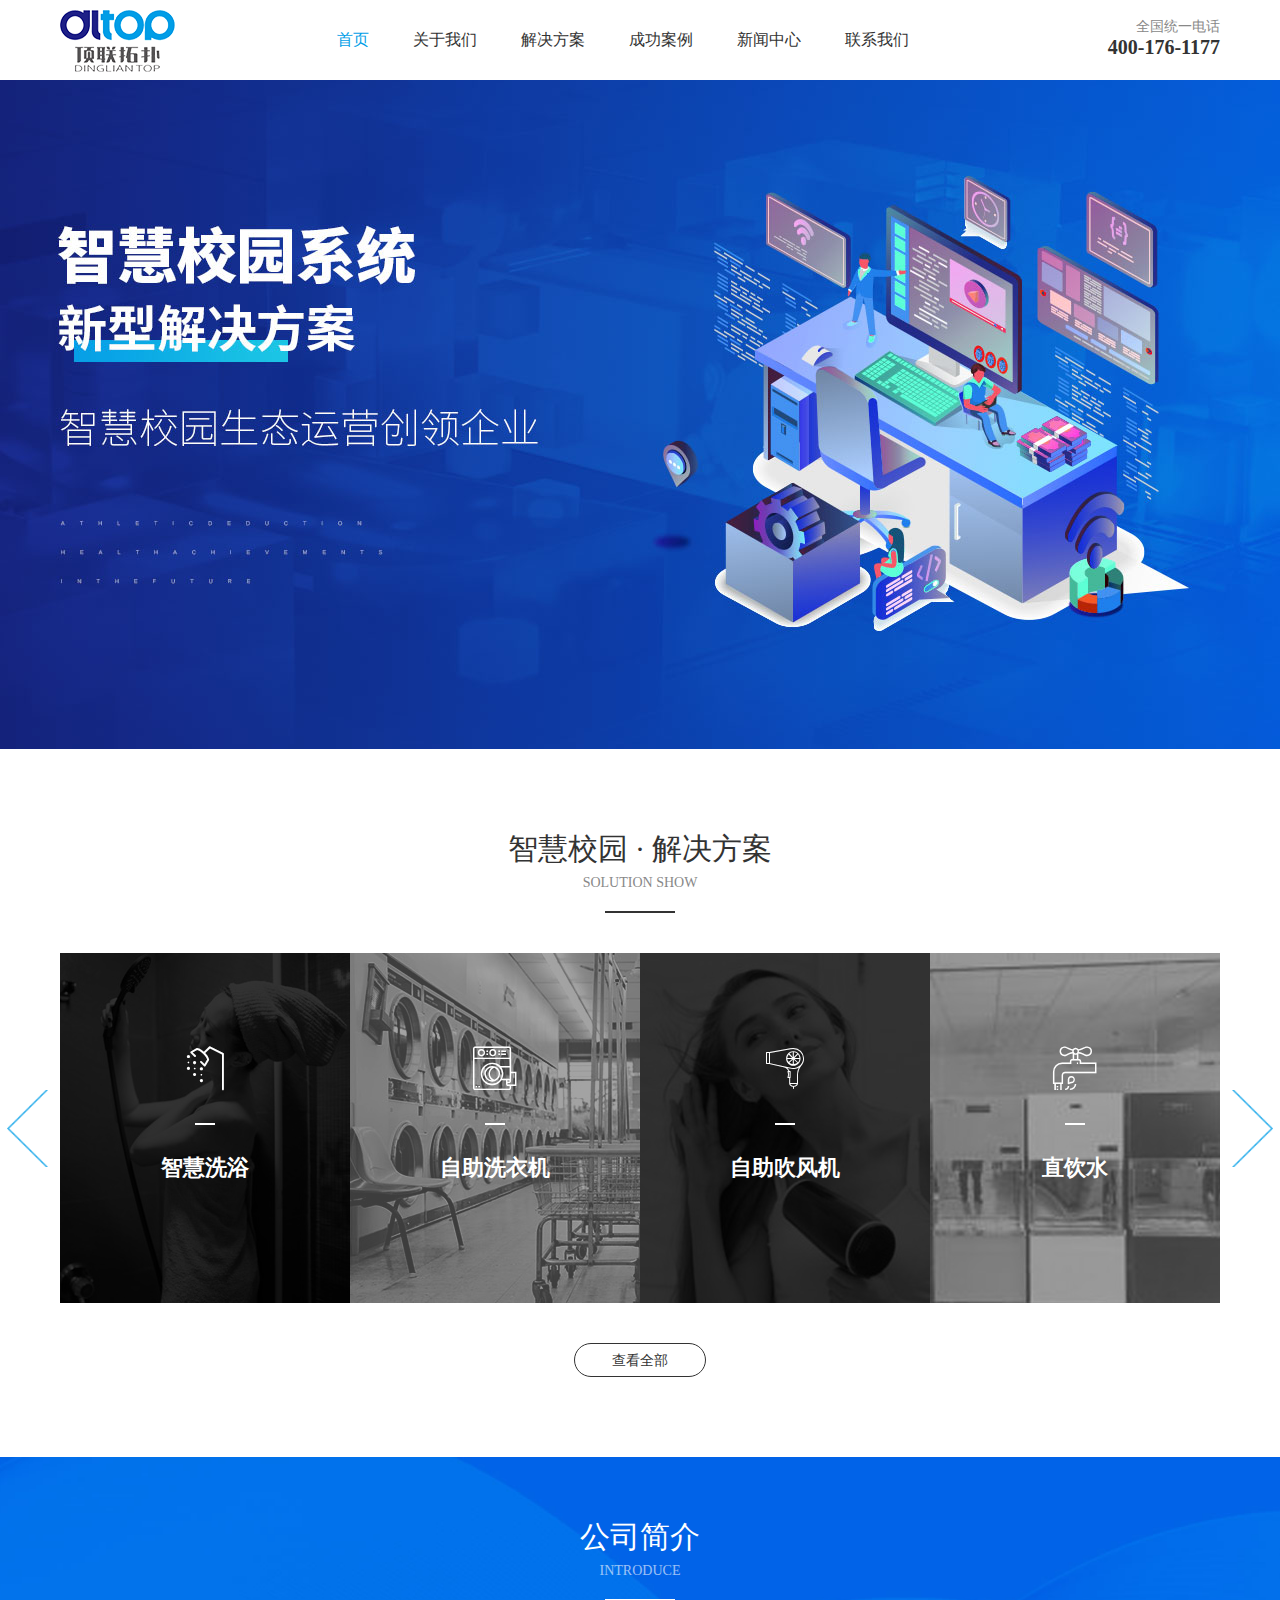
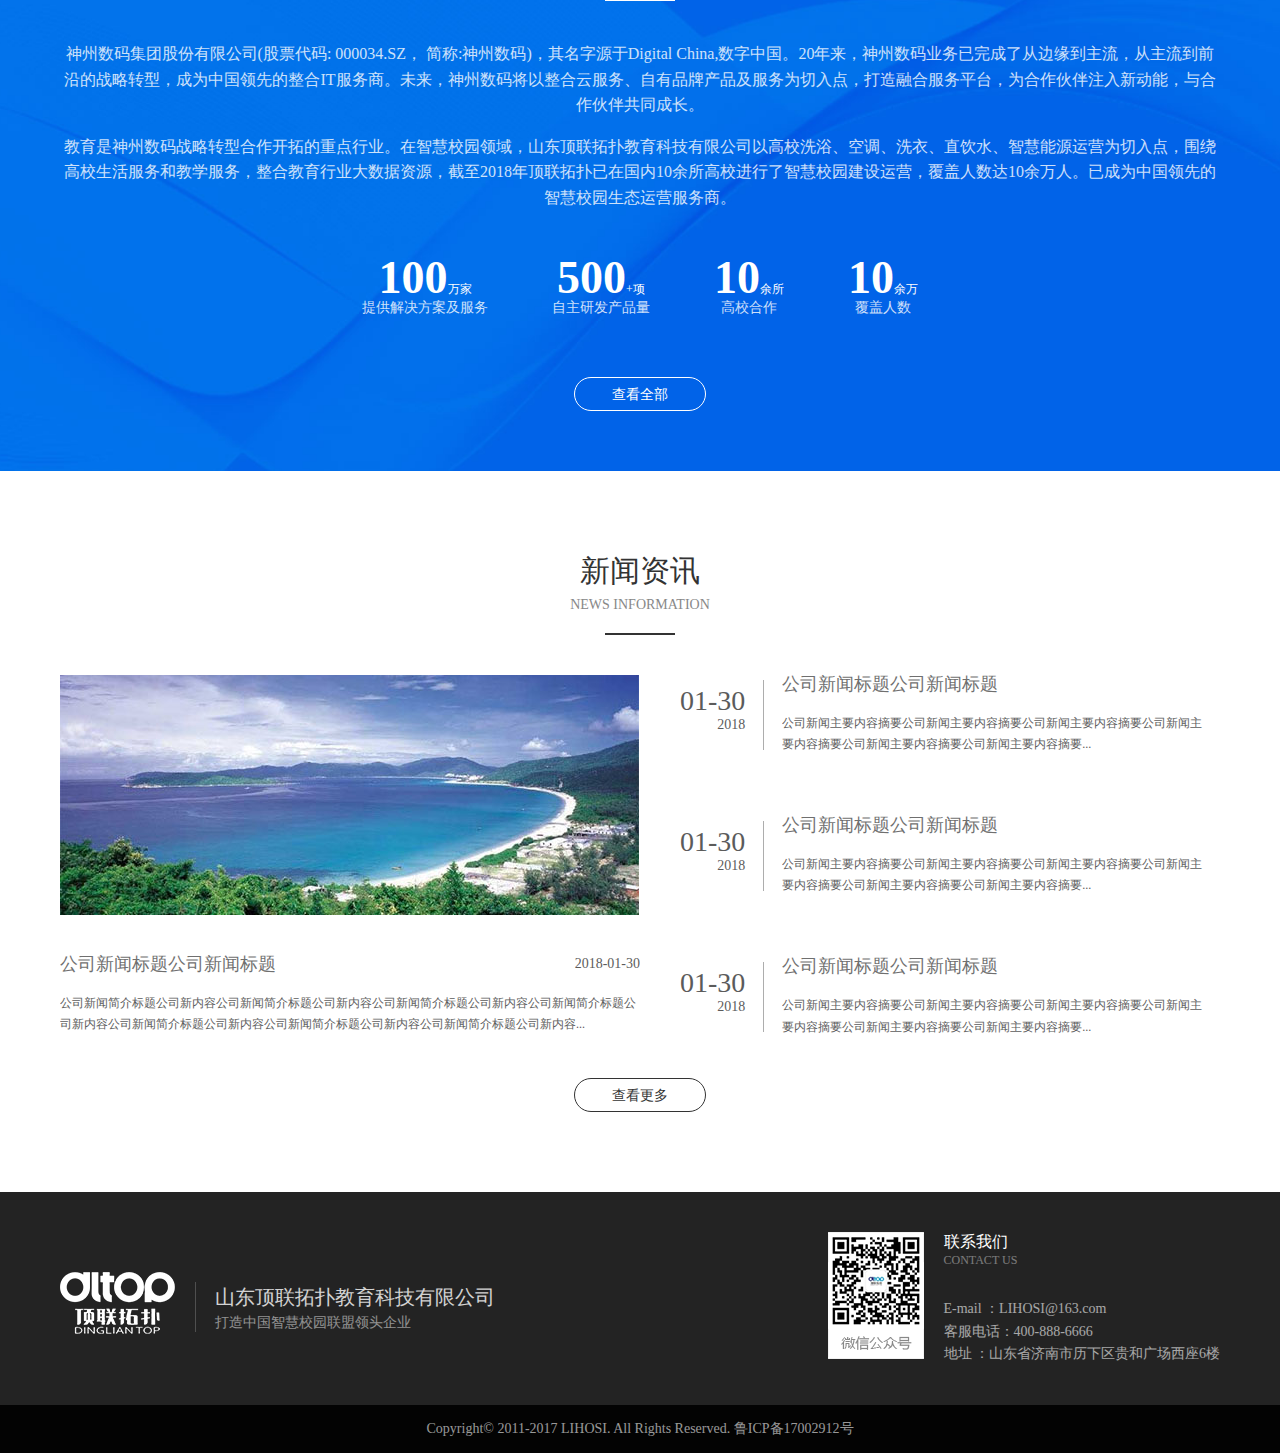
<file: index.html>
<!doctype html>
<html>
<head>
<meta charset="utf-8">
<title>山东顶联拓扑教育科技有限公司</title>
<meta name="viewport" content="width=device-width, initial-scale=1, user-scalable=no, minimal-ui" />
<meta author="作者：王晓楠，QQ：513894357" />
<link rel="stylesheet" href="style/iconfont.css" />
<link rel="stylesheet" href="style/swiper.min.css" />
<link rel="stylesheet" href="style/webstyle.css" />
<script src="js/jquery-1.11.3.min.js"></script>
<script src="js/swiper.min.js"></script>
<script src="js/publicjs.js"></script>

</head>

<body>
<header class="header">
	<div class="pubCon">
    	<a href="#" class="logo"><img src="images/logo.png" /></a>
        <nav class="nav">
        	<ul>
            	<li><a href="index.html">首页</a></li>
                <li>
                	<a href="about.html">关于我们</a>
                    <div class="down">
                        <div class="line">
                            <i></i>
                        </div>                    
                        <a href="#">公司简介</a>
                        <a href="#">公司成就</a>
                    </div>
                </li>
                <li>
                	<a href="solution.html">解决方案</a>
                    <div class="down">
                        <div class="line">
                            <i></i>
                        </div>                    
                        <a href="#">智慧洗浴</a>
                        <a href="#">自助洗衣机</a>
                        <a href="#">自助吹风机</a>                    
                        <a href="#">直饮水</a>
                        <a href="#">空调租赁</a>
                        <a href="#">智慧能源</a>
                    </div>
                    





                </li>
                <li><a href="case.html">成功案例</a></li>
                <li>
                	<a href="news.html">新闻中心</a>
                    <div class="down">
                        <div class="line">
                            <i></i>
                        </div>                    
                        <a href="#">公司新闻</a>
                        <a href="#">国家政策</a>
                    </div>
                </li>
                <li>
                	<a href="contact.html">联系我们</a>
                    <div class="down">
                        <div class="line">
                            <i></i>
                        </div>                    
                        <a href="#">联系方式</a>
                        <a href="#">客户留言</a>
                    </div>
                </li>
            </ul>
        </nav>     
          
        <div class="tel">
        	全国统一电话
            <b>400-176-1177</b>
        </div>  
        
        
        <div class="menu">
        	<i></i>
            <i></i>
            <i></i>
        </div>    
        
    </div>
    
</header>



<section class="banner">
	<img class="big" src="images/banner1.jpg" />
    <img class="sml" src="images/banner1-sml.jpg" />
</section>



<section class="gongneng">

	<div class="pubTit">
    	<h2>智慧校园 · 解决方案</h2>
        <p>Solution Show</p>
        <i></i>
    </div>
    
    
    <div class="pubCon">
    	<div class="swiper-container">
            <ul class="swiper-wrapper gnList">
                <li class="swiper-slide">
                    <a href="#">
                        <img src="images/reg1.jpg" alt=""/>
                        <div class="ceng">
                            <i class="iconfont icon-linyu"></i>
                            <span></span>
                            <h3>智慧洗浴</h3>
                            <p>储存、更新个人体测数据，根据体测数据，因人而异 1对1编排课程，有效健身...</p>
                            <div class="more">了解详情</div>
                        </div>
                    </a>
                </li>
                
                
                <li class="swiper-slide">
                    <a href="#">
                        <img src="images/reg2.jpg" alt=""/>
                        <div class="ceng">
                            <i class="iconfont icon-xiyiji"></i>
                            <span></span>
                            <h3>自助洗衣机</h3>
                            <p>从您开始步入瑜伽的第一天起，就为今后的舞台奠定了坚实的基础。纯粹、严谨、系...</p>
                            <div class="more">了解详情</div>
                        </div>
                    </a>
                </li>
                
                
                <li class="swiper-slide">
                    <a href="#">
                        <img src="images/reg3.jpg" alt=""/>
                        <div class="ceng">
                            <i class="iconfont icon-tubiaoCSban-"></i>
                            <span></span>
                            <h3>自助吹风机</h3>
                            <p>核心力量训练指的是一种力量训练的形式。所谓“核心”是人体的中间环节，就是...</p>
                            <div class="more">了解详情</div>
                        </div>
                    </a>
                </li>
                
                
                <li class="swiper-slide">
                    <a href="#">
                        <img src="images/reg4.jpg" alt=""/>
                        <div class="ceng">
                            <i class="iconfont icon-shuilongtou"></i>
                            <span></span>
                            <h3>直饮水</h3>
                            <p>硬件设施智能化，轻松体验预约、门禁、健 身消费到社交、赚钱、学习等场景身...</p>
                            <div class="more">了解详情</div>
                        </div>
                    </a>
                </li>
                
                
                <li class="swiper-slide">
                    <a href="#">
                        <img src="images/reg5.jpg" alt=""/>
                        <div class="ceng">
                            <i class="iconfont icon-kongtiao"></i>
                            <span></span>
                            <h3>空调租赁</h3>
                            <p>硬件设施智能化，轻松体验预约、门禁、健 身消费到社交、赚钱、学习等场景身...</p>
                            <div class="more">了解详情</div>
                        </div>
                    </a>
                </li>
                
                
                <li class="swiper-slide">
                    <a href="#">
                        <img src="images/reg6.jpg" alt=""/>
                        <div class="ceng">
                            <i class="iconfont icon-nuanqi"></i>
                            <span></span>
                            <h3>智慧能源</h3>
                            <p>硬件设施智能化，轻松体验预约、门禁、健 身消费到社交、赚钱、学习等场景身...</p>
                            <div class="more">了解详情</div>
                        </div>
                    </a>
                </li>
                
            </ul>
         </div>
         
         <!-- 如果需要导航按钮 -->
         <div class="swiper-button-prev"></div>
         <div class="swiper-button-next"></div>
         
    </div>

	<a href="#" class="pubMore">查看全部</a>
</section>



<script>        
  var mySwiper = new Swiper ('.gongneng .swiper-container', {   
    loop: true,  
	autoplay:true,
	slidesPerView:"auto",
    //spaceBetween:20,
    // 如果需要前进后退按钮
    navigation: {
      nextEl: '.gongneng .swiper-button-next',
      prevEl: '.gongneng .swiper-button-prev',
    },
    
    
  })        
</script>






<!--公司简介-->
<section class="about">
	<div class="pubTit abtTit">
    	<h2>公司简介</h2>
        <p>introduce</p>
        <i></i>
    </div>
    
    <div class="pubCon abtCon">
    	<p>神州数码集团股份有限公司(股票代码: 000034.SZ， 简称:神州数码)，其名字源于Digital China,数字中国。20年来，神州数码业务已完成了从边缘到主流，从主流到前沿的战略转型，成为中国领先的整合IT服务商。未来，神州数码将以整合云服务、自有品牌产品及服务为切入点，打造融合服务平台，为合作伙伴注入新动能，与合作伙伴共同成长。</p>
        <p>教育是神州数码战略转型合作开拓的重点行业。在智慧校园领域，山东顶联拓扑教育科技有限公司以高校洗浴、空调、洗衣、直饮水、智慧能源运营为切入点，围绕高校生活服务和教学服务，整合教育行业大数据资源，截至2018年顶联拓扑已在国内10余所高校进行了智慧校园建设运营，覆盖人数达10余万人。已成为中国领先的智慧校园生态运营服务商。</p>
    </div>
    
    
    <div class="pubCon abtNum">
    
    	<div class="item">
        	<b>100<span>万家</span></b>
            <i>提供解决方案及服务</i>
        </div>
        
        <div class="item">
        	<b>500<span>+项</span></b>
            <i>自主研发产品量</i>
        </div>
        
               
        <div class="item">
        	<b>10<span>余所</span></b>
            <i>高校合作</i>
        </div>
        
        <div class="item">
        	<b>10<span>余万</span></b>
            <i>覆盖人数</i>
        </div>
    </div>
    
    
    <a href="#" class="pubMore abtMore">查看全部</a>
    
    
</section>



<!---新闻资讯-->
<section class="news">

	<div class="pubTit">
    	<h2>新闻资讯</h2>
        <p>news information</p>
        <i></i>
    </div>
    
    <div class="pubCon nsCon">
    
    	<div class="nsLeft">
        
        	<a href="#" class="nsPic"><img src="images/nsPic.jpg" /></a>
            
            <div class="nsTxt">
            	<h3><a href="#">公司新闻标题公司新闻标题</a><span>2018-01-30</span></h3>
                <p>公司新闻简介标题公司新内容公司新闻简介标题公司新内容公司新闻简介标题公司新内容公司新闻简介标题公司新内容公司新闻简介标题公司新内容公司新闻简介标题公司新内容公司新闻简介标题公司新内容...</p>
            </div>        
        </div>
        
        
        
        <div class="nsRight">
        
        	<div class="item">
            	<div class="time">
                	01-30
                	<span>2018</span>
                </div>
                
                <div class="line"></div>
                
                <div class="font">
                	<h3><a href="#">公司新闻标题公司新闻标题</a></h3>
                    <p>公司新闻主要内容摘要公司新闻主要内容摘要公司新闻主要内容摘要公司新闻主要内容摘要公司新闻主要内容摘要公司新闻主要内容摘要...</p>
                </div>
            </div>
            
            
            
            <div class="item">
            	<div class="time">
                	01-30
                	<span>2018</span>
                </div>
                
                <div class="line"></div>
                
                <div class="font">
                	<h3><a href="#">公司新闻标题公司新闻标题</a></h3>
                    <p>公司新闻主要内容摘要公司新闻主要内容摘要公司新闻主要内容摘要公司新闻主要内容摘要公司新闻主要内容摘要公司新闻主要内容摘要...</p>
                </div>
            </div>
            
            
            
            
            <div class="item">
            	<div class="time">
                	01-30
                	<span>2018</span>
                </div>
                
                <div class="line"></div>
                
                <div class="font">
                	<h3><a href="#">公司新闻标题公司新闻标题</a></h3>
                    <p>公司新闻主要内容摘要公司新闻主要内容摘要公司新闻主要内容摘要公司新闻主要内容摘要公司新闻主要内容摘要公司新闻主要内容摘要...</p>
                </div>
            </div>
            
            
        
        </div>
        
    </div>    
    
    <a class="pubMore" href="#">查看更多</a>


</section>







<!--底部区域-->
<footer class="footer">
	<div class="pubCon ftCon">
    	<div class="ftLogo">
        	<a href="#" class="ftPic"><img src="images/ftLogo.png" alt="" /></a>
            <div class="ftHt">
            	<h1>山东顶联拓扑教育科技有限公司</h1>
                <p>打造中国智慧校园联盟领头企业</p>
            </div>
            
        </div>
        
        <div class="ftList">       	
            
            
            <div class="ftListPic">
            	<img src="images/ewm.png" />
            </div>
            <div class="box">            	
            	<h4>联系我们<span>CONTACT US</span></h4>
                <p>E-mail ：LIHOSI@163.com<br/>客服电话：400-888-6666<br/>地址 ：山东省济南市历下区贵和广场西座6楼</p>
            </div>          
            
            
        </div>
    
    </div>
</footer>


<div class="copyright">Copyright© 2011-2017 LIHOSI. All Rights Reserved. 鲁ICP备17002912号</div>                        

</body>
</html>
</file>
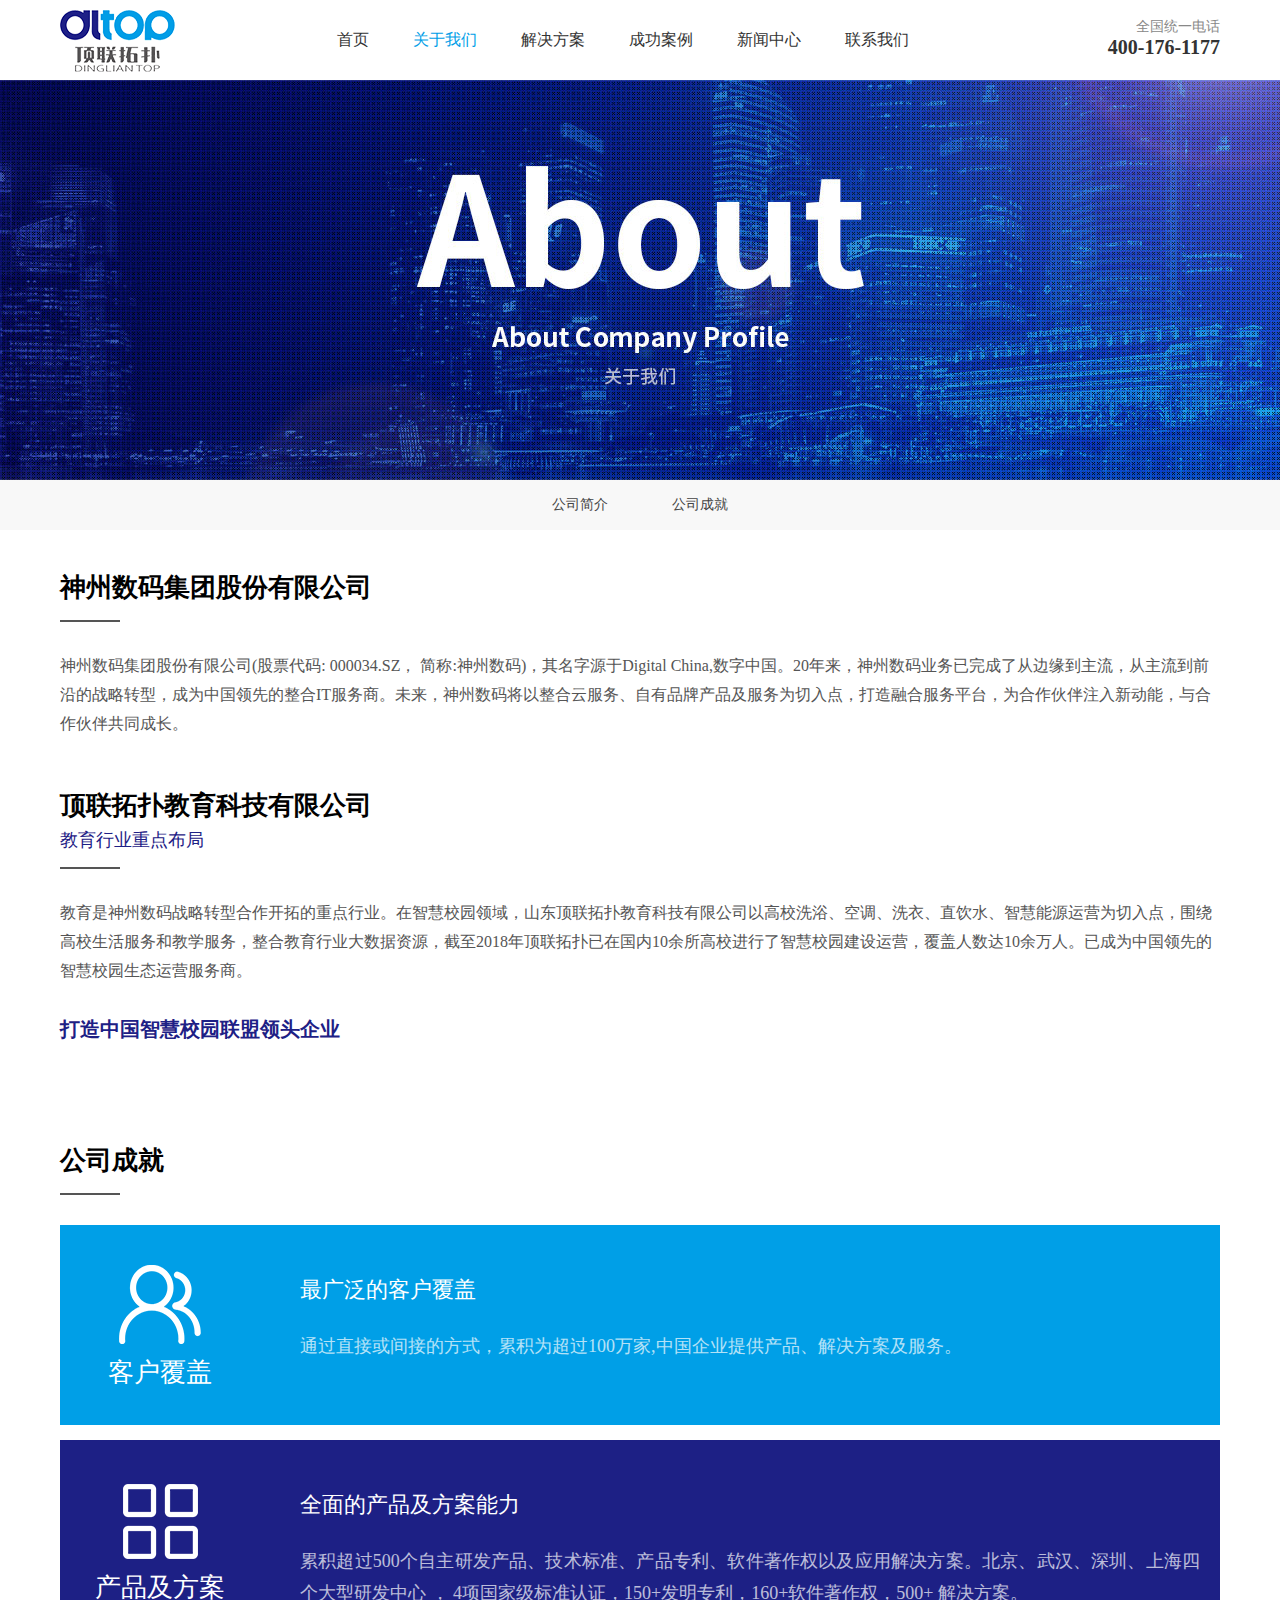
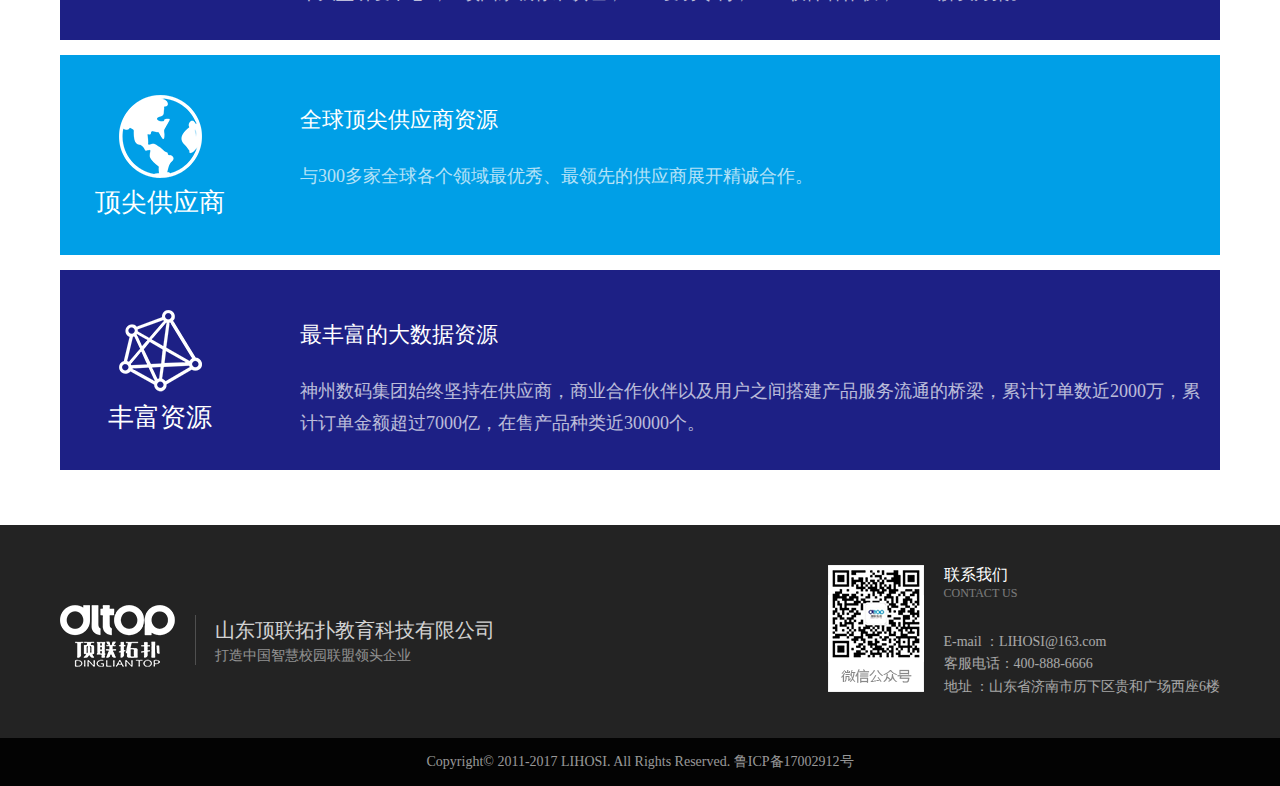
<file: about.html>
<!doctype html>
<html>
<head>
<meta charset="utf-8">
<title>关于我们-山东顶联拓扑教育科技有限公司</title>
<meta name="viewport" content="width=device-width, initial-scale=1, user-scalable=no, minimal-ui" />
<meta author="作者：王晓楠，QQ：513894357" />
<link rel="stylesheet" href="style/webstyle.css" />
<script src="js/jquery-1.11.3.min.js"></script>
<script src="js/jquery.validate.min.js"></script>
<script src="js/publicjs.js"></script>
</head>

<body>
<header class="header">
	<div class="pubCon">
    	<a href="#" class="logo"><img src="images/logo.png" /></a>
        <nav class="nav">
        	<ul>
            	<li><a href="index.html">首页</a></li>
                <li>
                	<a href="about.html">关于我们</a>
                    <div class="down">
                        <div class="line">
                            <i></i>
                        </div>                    
                        <a href="#">公司简介</a>
                        <a href="#">公司成就</a>
                    </div>
                </li>
                <li>
                	<a href="solution.html">解决方案</a>
                    <div class="down">
                        <div class="line">
                            <i></i>
                        </div>                    
                        <a href="#">智慧洗浴</a>
                        <a href="#">自助洗衣机</a>
                        <a href="#">自助吹风机</a>                    
                        <a href="#">直饮水</a>
                        <a href="#">空调租赁</a>
                        <a href="#">智慧能源</a>
                    </div>
                    





                </li>
                <li><a href="case.html">成功案例</a></li>
                <li>
                	<a href="news.html">新闻中心</a>
                    <div class="down">
                        <div class="line">
                            <i></i>
                        </div>                    
                        <a href="#">公司新闻</a>
                        <a href="#">国家政策</a>
                    </div>
                </li>
                <li>
                	<a href="contact.html">联系我们</a>
                    <div class="down">
                        <div class="line">
                            <i></i>
                        </div>                    
                        <a href="#">联系方式</a>
                        <a href="#">客户留言</a>
                    </div>
                </li>
            </ul>
        </nav>     
          
        <div class="tel">
        	全国统一电话
            <b>400-176-1177</b>
        </div>  
        
        
        <div class="menu">
        	<i></i>
            <i></i>
            <i></i>
        </div>    
        
    </div>
    
</header>




<section class="smlBanner">
	<img src="images/abtBer.jpg" />
</section>


<div class="smlNav">
	<ul>
    	<li><a href="#gsjj">公司简介</a></li>
        <li><a href="#gscj">公司成就</a></li>        
    </ul>
</div>


<a name="gsjj"></a>
<div class="abtMain pubCon">	
	<div class="txt">
        <h2>神州数码集团股份有限公司</h2>
        <div class="line"></div>
        <p>神州数码集团股份有限公司(股票代码: 000034.SZ， 简称:神州数码)，其名字源于Digital China,数字中国。20年来，神州数码业务已完成了从边缘到主流，从主流到前沿的战略转型，成为中国领先的整合IT服务商。未来，神州数码将以整合云服务、自有品牌产品及服务为切入点，打造融合服务平台，为合作伙伴注入新动能，与合作伙伴共同成长。</p>
    </div>
    
    <div class="txt"> 
        <h2>顶联拓扑教育科技有限公司<span>教育行业重点布局</span></h2>
        <div class="line"></div>
        <p>教育是神州数码战略转型合作开拓的重点行业。在智慧校园领域，山东顶联拓扑教育科技有限公司以高校洗浴、空调、洗衣、直饮水、智慧能源运营为切入点，围绕高校生活服务和教学服务，整合教育行业大数据资源，截至2018年顶联拓扑已在国内10余所高校进行了智慧校园建设运营，覆盖人数达10余万人。已成为中国领先的智慧校园生态运营服务商。</p>
        <h3>打造中国智慧校园联盟领头企业</h3>
    </div>
    
    
    <a name="gscj"></a>    
    <div class="abtMnCj">    	
        <h2>公司成就</h2>
        <div class="line"></div>
        
        <div class="box">
          <div class="icon" style="background-image:url(images/dlPic1.png)">客户覆盖</div>
          <div class="test">
              <h3>最广泛的客户覆盖</h3>
              <p>通过直接或间接的方式，累积为超过100万家,中国企业提供产品、解决方案及服务。</p>
          </div>
        </div>
        
        
        <div class="box">
          <div class="icon" style="background-image:url(images/dlPic2.png)">产品及方案</div>
          <div class="test">
              <h3>全面的产品及方案能力</h3>
              <p>累积超过500个自主研发产品、技术标准、产品专利、软件著作权以及应用解决方案。北京、武汉、深圳、上海四个大型研发中心
    ， 4项国家级标准认证，150+发明专利，160+软件著作权，500+ 解决方案。
    </p>
		  </div>
        </div>
        
        
        <div class="box">
          <div class="icon" style="background-image:url(images/dlPic3.png)">顶尖供应商</div>
          <div class="test">
              <h3>全球顶尖供应商资源</h3>
              <p>与300多家全球各个领域最优秀、最领先的供应商展开精诚合作。</p>
          </div>
        </div>
        
        
        <div class="box">
          <div class="icon" style="background-image:url(images/dlPic4.png)">丰富资源</div>
          <div class="test">
              <h3>最丰富的大数据资源</h3>
              <p>神州数码集团始终坚持在供应商，商业合作伙伴以及用户之间搭建产品服务流通的桥梁，累计订单数近2000万，累计订单金额超过7000亿，在售产品种类近30000个。</p>
          </div>
        </div>
  
    
    </div>

</div>





<!--底部区域-->
<footer class="footer">
	<div class="pubCon ftCon">
    	<div class="ftLogo">
        	<a href="#" class="ftPic"><img src="images/ftLogo.png" alt="" /></a>
            <div class="ftHt">
            	<h1>山东顶联拓扑教育科技有限公司</h1>
                <p>打造中国智慧校园联盟领头企业</p>
            </div>
            
        </div>
        
        <div class="ftList">       	
            
            
            <div class="ftListPic">
            	<img src="images/ewm.png" />
            </div>
            <div class="box">            	
            	<h4>联系我们<span>CONTACT US</span></h4>
                <p>E-mail ：LIHOSI@163.com<br/>客服电话：400-888-6666<br/>地址 ：山东省济南市历下区贵和广场西座6楼</p>
            </div>          
            
            
        </div>
    
    </div>
</footer>


<div class="copyright">Copyright© 2011-2017 LIHOSI. All Rights Reserved. 鲁ICP备17002912号</div>                        




</body>
</html>
</file>
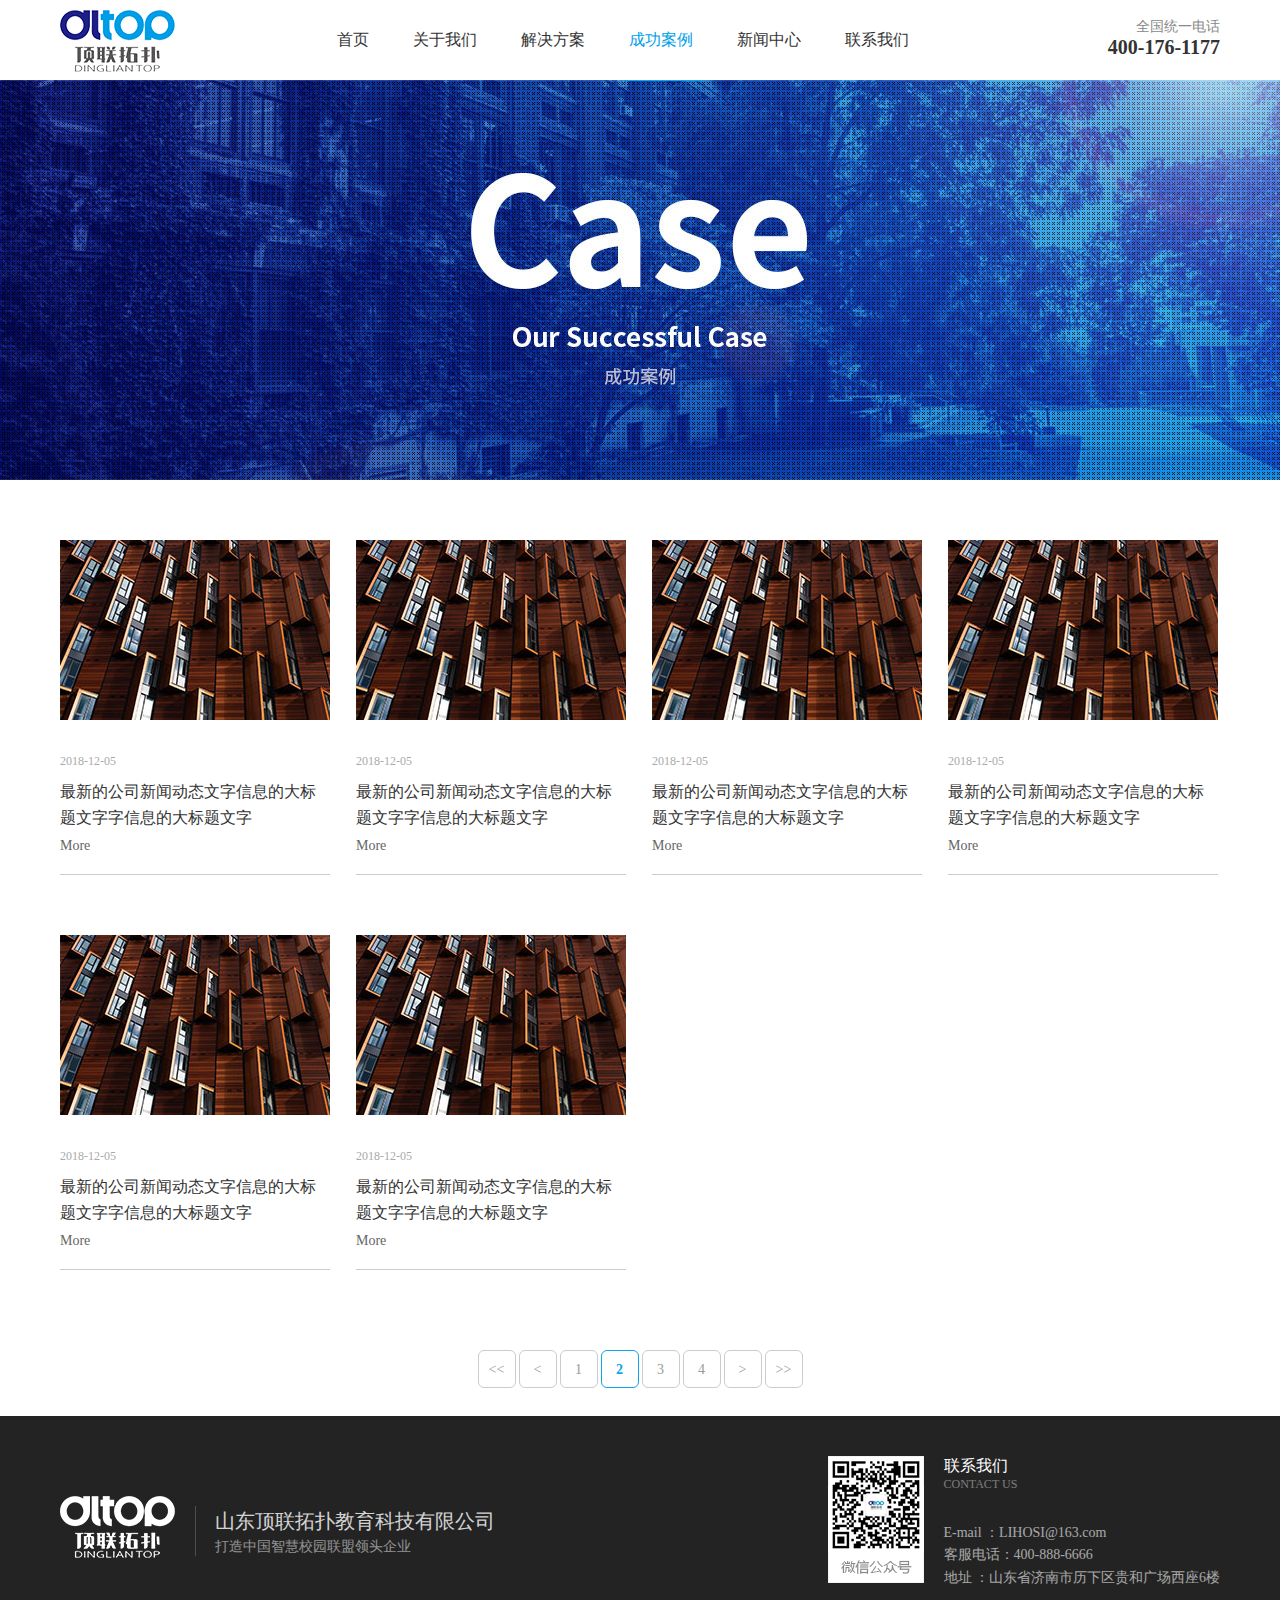
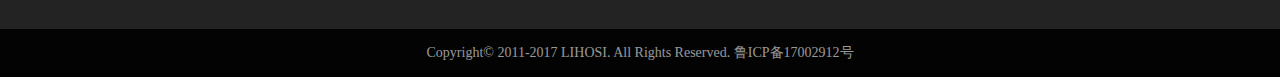
<file: case.html>
<!doctype html>
<html>
<head>
<meta charset="utf-8">
<title>成功案例-山东顶联拓扑教育科技有限公司</title>
<meta author="作者：王晓楠，QQ：513894357" />
<meta name="viewport" content="width=device-width, initial-scale=1, user-scalable=no, minimal-ui" />
<link rel="stylesheet" href="style/webstyle.css" />
<script src="js/jquery-1.11.3.min.js"></script>
<script src="js/jquery.validate.min.js"></script>
<script src="js/publicjs.js"></script>
</head>

<body>
<header class="header">
	<div class="pubCon">
    	<a href="#" class="logo"><img src="images/logo.png" /></a>
        <nav class="nav">
        	<ul>
            	<li><a href="index.html">首页</a></li>
                <li>
                	<a href="about.html">关于我们</a>
                    <div class="down">
                        <div class="line">
                            <i></i>
                        </div>                    
                        <a href="#">公司简介</a>
                        <a href="#">公司成就</a>
                    </div>
                </li>
                <li>
                	<a href="solution.html">解决方案</a>
                    <div class="down">
                        <div class="line">
                            <i></i>
                        </div>                    
                        <a href="#">智慧洗浴</a>
                        <a href="#">自助洗衣机</a>
                        <a href="#">自助吹风机</a>                    
                        <a href="#">直饮水</a>
                        <a href="#">空调租赁</a>
                        <a href="#">智慧能源</a>
                    </div>
                    





                </li>
                <li><a href="case.html">成功案例</a></li>
                <li>
                	<a href="news.html">新闻中心</a>
                    <div class="down">
                        <div class="line">
                            <i></i>
                        </div>                    
                        <a href="#">公司新闻</a>
                        <a href="#">国家政策</a>
                    </div>
                </li>
                <li>
                	<a href="contact.html">联系我们</a>
                    <div class="down">
                        <div class="line">
                            <i></i>
                        </div>                    
                        <a href="#">联系方式</a>
                        <a href="#">客户留言</a>
                    </div>
                </li>
            </ul>
        </nav>     
          
        <div class="tel">
        	全国统一电话
            <b>400-176-1177</b>
        </div>  
        
        
        <div class="menu">
        	<i></i>
            <i></i>
            <i></i>
        </div>    
        
    </div>
    
</header>



<section class="smlBanner">
	<img src="images/caseBer.jpg" />
</section>


<div class="nsMain pubCon">
    
    
    
    <div class="nsConList">
    	<ul>
        	<li>
            	<a href="#">
                    <div class="pic"><img src="images/nsListPic.jpg" /></div>
                    <div class="txt">
                        <div class="nsTime">2018-12-05</div>
                        <h3>最新的公司新闻动态文字信息的大标题文字字信息的大标题文字</h3>
                        <div class="nsMore">More</div>            
                    </div>
                </a>
            </li>
            
            
            <li>
            	<a href="#">
                    <div class="pic"><img src="images/nsListPic.jpg" /></div>
                    <div class="txt">
                        <div class="nsTime">2018-12-05</div>
                        <h3>最新的公司新闻动态文字信息的大标题文字字信息的大标题文字</h3>
                        <div class="nsMore">More</div>            
                    </div>
                </a>
            </li>
            
            
            <li>
            	<a href="#">
                    <div class="pic"><img src="images/nsListPic.jpg" /></div>
                    <div class="txt">
                        <div class="nsTime">2018-12-05</div>
                        <h3>最新的公司新闻动态文字信息的大标题文字字信息的大标题文字</h3>
                        <div class="nsMore">More</div>            
                    </div>
                </a>
            </li>
            
            <li>
            	<a href="#">
                    <div class="pic"><img src="images/nsListPic.jpg" /></div>
                    <div class="txt">
                        <div class="nsTime">2018-12-05</div>
                        <h3>最新的公司新闻动态文字信息的大标题文字字信息的大标题文字</h3>
                        <div class="nsMore">More</div>            
                    </div>
                </a>
            </li>
            
            <li>
            	<a href="#">
                    <div class="pic"><img src="images/nsListPic.jpg" /></div>
                    <div class="txt">
                        <div class="nsTime">2018-12-05</div>
                        <h3>最新的公司新闻动态文字信息的大标题文字字信息的大标题文字</h3>
                        <div class="nsMore">More</div>            
                    </div>
                </a>
            </li>
            
            <li>
            	<a href="#">
                    <div class="pic"><img src="images/nsListPic.jpg" /></div>
                    <div class="txt">
                        <div class="nsTime">2018-12-05</div>
                        <h3>最新的公司新闻动态文字信息的大标题文字字信息的大标题文字</h3>
                        <div class="nsMore">More</div>            
                    </div>
                </a>
            </li>
        </ul>
    </div>
    
    
    <div class="page_list">
    	<a href="?page=1" title="第一页">&lt;&lt;</a>
        <a href="?page=1" title="上一页">&lt;</a>
        <a href="?page=1" class="num" title="第 1 页">1</a>
        <a href="javascript:;" class="on">2</a>
        <a href="?page=3" class="num" title="第 3 页">3</a>
        <a href="?page=4" class="num" title="第 4 页">4</a>
        <a href="?page=3" title="下一页">&gt;</a>
        <a href="?page=7" title="最后一页">&gt;&gt;</a>
     </div>

</div>





<!--底部区域-->
<footer class="footer">
	<div class="pubCon ftCon">
    	<div class="ftLogo">
        	<a href="#" class="ftPic"><img src="images/ftLogo.png" alt="" /></a>
            <div class="ftHt">
            	<h1>山东顶联拓扑教育科技有限公司</h1>
                <p>打造中国智慧校园联盟领头企业</p>
            </div>
            
        </div>
        
        <div class="ftList">       	
            
            
            <div class="ftListPic">
            	<img src="images/ewm.png" />
            </div>
            <div class="box">            	
            	<h4>联系我们<span>CONTACT US</span></h4>
                <p>E-mail ：LIHOSI@163.com<br/>客服电话：400-888-6666<br/>地址 ：山东省济南市历下区贵和广场西座6楼</p>
            </div>          
            
            
        </div>
    
    </div>
</footer>


<div class="copyright">Copyright© 2011-2017 LIHOSI. All Rights Reserved. 鲁ICP备17002912号</div>                        




</body>
</html>
</file>
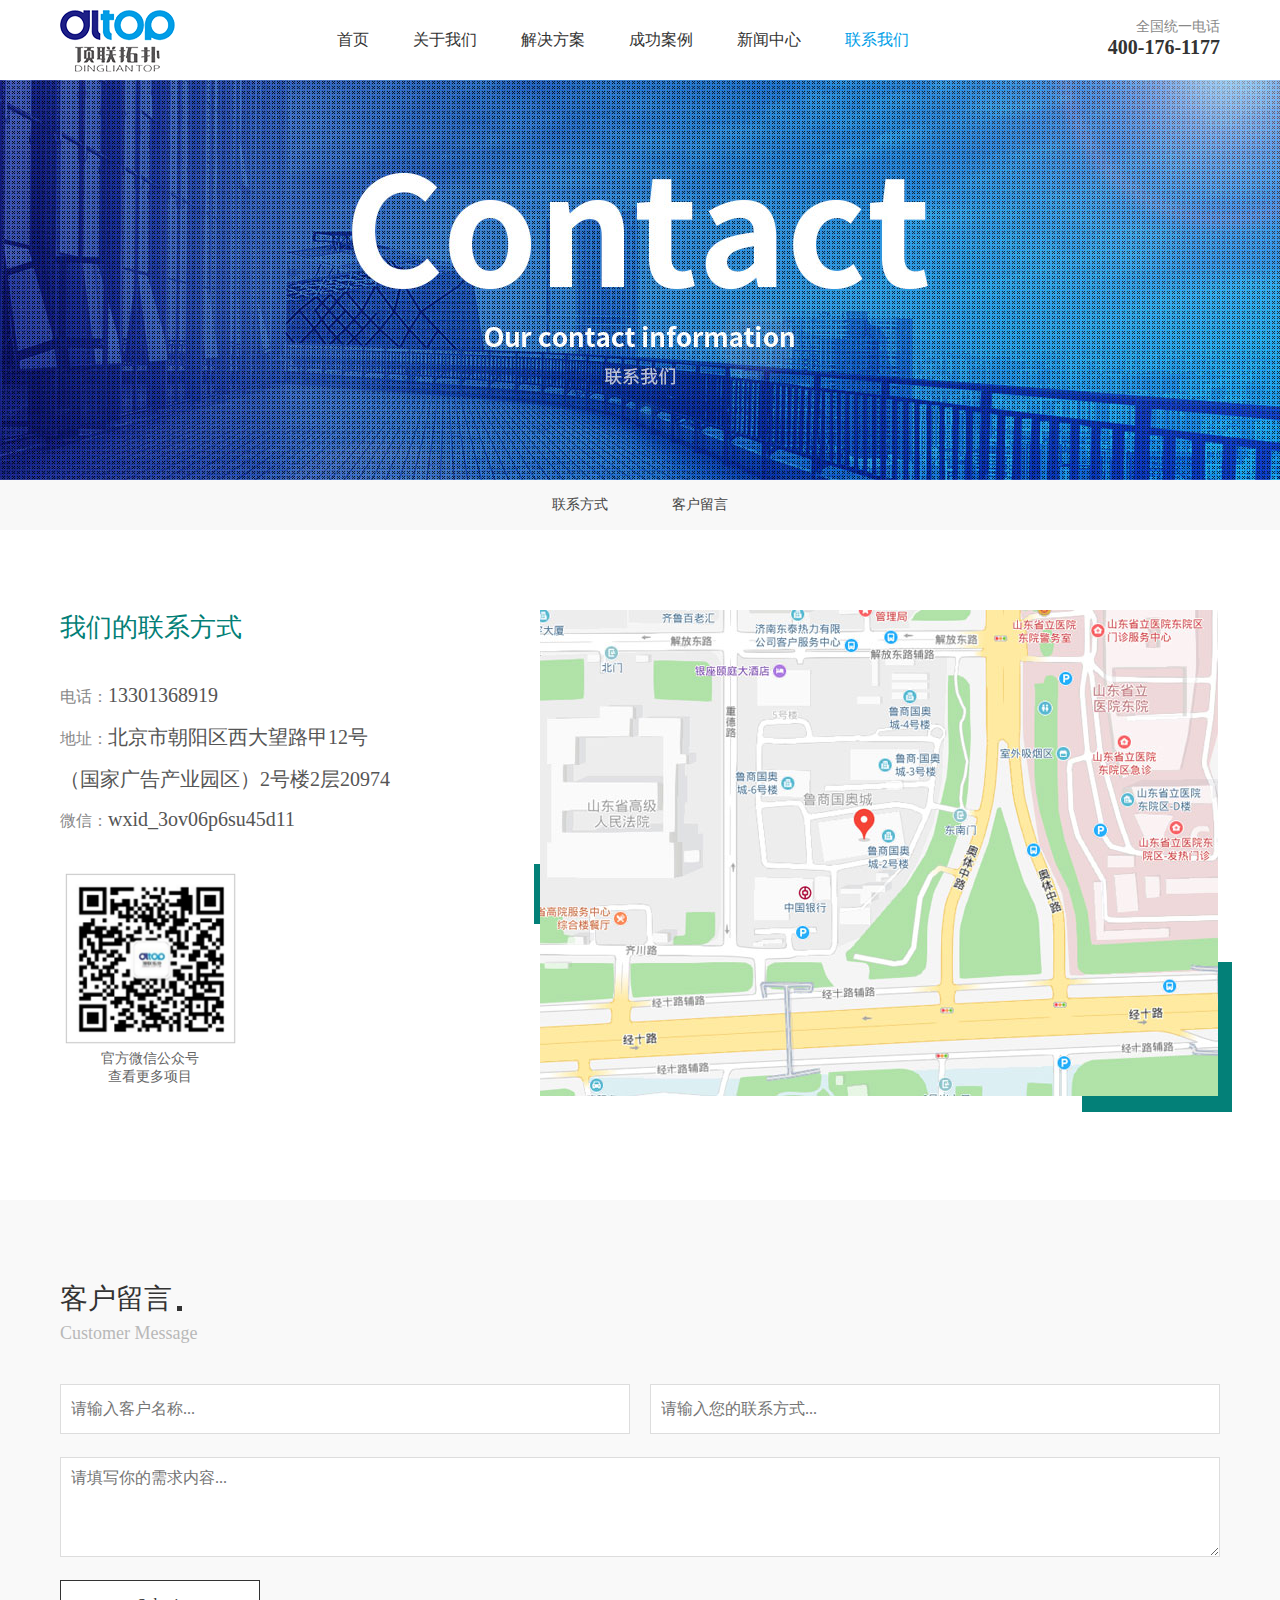
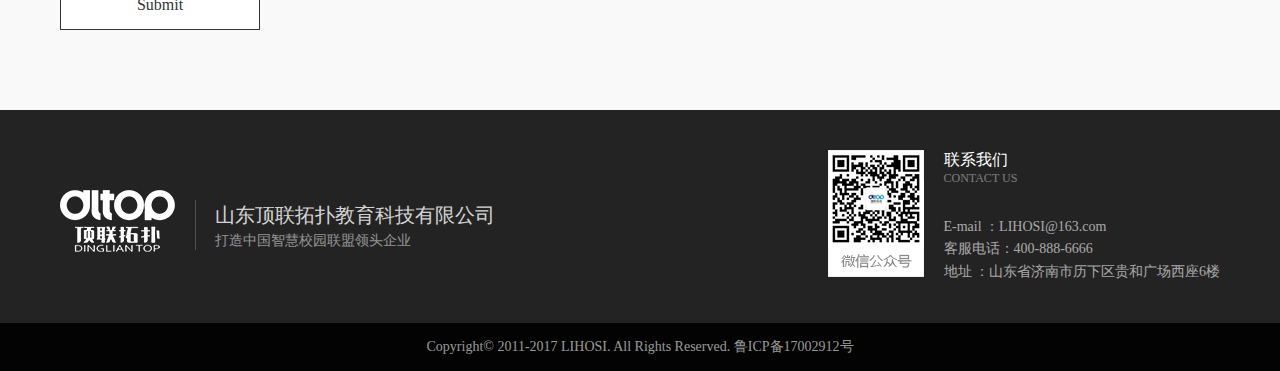
<file: contact.html>
<!doctype html>
<html>
<head>
<meta charset="utf-8">
<title>联系我们-山东顶联拓扑教育科技有限公司</title>
<meta name="viewport" content="width=device-width, initial-scale=1, user-scalable=no, minimal-ui" />
<meta author="作者：王晓楠，QQ：513894357" />
<link rel="stylesheet" href="style/webstyle.css" />
<script src="js/jquery-1.11.3.min.js"></script>
<script src="js/jquery.validate.min.js"></script>
<script src="js/publicjs.js"></script>
</head>

<body>
<header class="header">
	<div class="pubCon">
    	<a href="#" class="logo"><img src="images/logo.png" /></a>
        <nav class="nav">
        	<ul>
            	<li><a href="index.html">首页</a></li>
                <li>
                	<a href="about.html">关于我们</a>
                    <div class="down">
                        <div class="line">
                            <i></i>
                        </div>                    
                        <a href="#">公司简介</a>
                        <a href="#">公司成就</a>
                    </div>
                </li>
                <li>
                	<a href="solution.html">解决方案</a>
                    <div class="down">
                        <div class="line">
                            <i></i>
                        </div>                    
                        <a href="#">智慧洗浴</a>
                        <a href="#">自助洗衣机</a>
                        <a href="#">自助吹风机</a>                    
                        <a href="#">直饮水</a>
                        <a href="#">空调租赁</a>
                        <a href="#">智慧能源</a>
                    </div>
                    





                </li>
                <li><a href="case.html">成功案例</a></li>
                <li>
                	<a href="news.html">新闻中心</a>
                    <div class="down">
                        <div class="line">
                            <i></i>
                        </div>                    
                        <a href="#">公司新闻</a>
                        <a href="#">国家政策</a>
                    </div>
                </li>
                <li>
                	<a href="contact.html">联系我们</a>
                    <div class="down">
                        <div class="line">
                            <i></i>
                        </div>                    
                        <a href="#">联系方式</a>
                        <a href="#">客户留言</a>
                    </div>
                </li>
            </ul>
        </nav>     
          
        <div class="tel">
        	全国统一电话
            <b>400-176-1177</b>
        </div>  
        
        
        <div class="menu">
        	<i></i>
            <i></i>
            <i></i>
        </div>    
        
    </div>
    
</header>



<section class="smlBanner">
	<img src="images/ctatBer.jpg" />
</section>


<div class="smlNav">
	<ul>
    	<li><a href="#lxfs">联系方式</a></li>
        <li><a href="#khly">客户留言</a></li>        
    </ul>
</div>


<a name="lxfs"></a>
<div class="ctatLx pubCon">

	<div class="ctatLeft">    	
        <div class="ctatLxTxt">
        	<h3>我们的联系方式</h3>
            <div class="ctatLxTxtDes">
            	<span>电话：</span>13301368919<br/>
                <span>地址：</span>北京市朝阳区西大望路甲12号<br/>
                       （国家广告产业园区）2号楼2层20974<br/>                  
                <span>微信：</span>wxid_3ov06p6su45d11
            </div>
            <div class="ewmBig">
            	<img src="images/ewmBig.png" />
                <p>
                	官方微信公众号<br/>
					查看更多项目
                </p>
            </div>
        </div>        
    </div>
    
        
    <div class="ctatRit">
    	<img src="images/ctatPic.jpg" />
    </div>    
</div>




<a name="khly"></a>
<div class="message">
	<div class="pubCon">
        <div class="msgTit">
            <h3>客户留言</h3>
            <span>Customer  Message</span>        
        </div>
        
        
        
        <div class="msgCon">
        	<form class="myform">
            	<div class="box"><input type="text" name="nickname"  class="row" placeholder="请输入客户名称..."/></div>
                <div class="box"><input type="text" name="contact" class="row" placeholder="请输入您的联系方式..."/></div>
                <div class="box"><textarea name="content" class="row row2" placeholder="请填写你的需求内容..."></textarea></div> 
                <div style="clear:both;"></div>
                <input type="submit" class="btn">          
            </form>
        </div>
    </div>
    <script>
    	$(".myform").validate({
			errorElement:"em",
			success:function(label){
				label.html("OK").addClass("valid");
			},
			errorPlacement:function(error, element){
				element.parent().append(error)
			},
			rules:{			
				nickname:{
					required:true,
					rangelength:[2,15],
				},			
				contact:{
					required:true,
					minlength:6	
				}
			},
			messages:{
				nickname:{
					required:"请正确填写您的姓名",
					rangelength:"姓名的长度需要2-15位"
				},
				contact:{
					required:"请填写您的联系方式",	
					minlength:"联系方式不能少于6位"
				}
			}
		})
    
    </script>   
    
</div>




<!--底部区域-->
<footer class="footer">
	<div class="pubCon ftCon">
    	<div class="ftLogo">
        	<a href="#" class="ftPic"><img src="images/ftLogo.png" alt="" /></a>
            <div class="ftHt">
            	<h1>山东顶联拓扑教育科技有限公司</h1>
                <p>打造中国智慧校园联盟领头企业</p>
            </div>
            
        </div>
        
        <div class="ftList">       	
            
            
            <div class="ftListPic">
            	<img src="images/ewm.png" />
            </div>
            <div class="box">            	
            	<h4>联系我们<span>CONTACT US</span></h4>
                <p>E-mail ：LIHOSI@163.com<br/>客服电话：400-888-6666<br/>地址 ：山东省济南市历下区贵和广场西座6楼</p>
            </div>          
            
            
        </div>
    
    </div>
</footer>


<div class="copyright">Copyright© 2011-2017 LIHOSI. All Rights Reserved. 鲁ICP备17002912号</div>                        




</body>
</html>
</file>
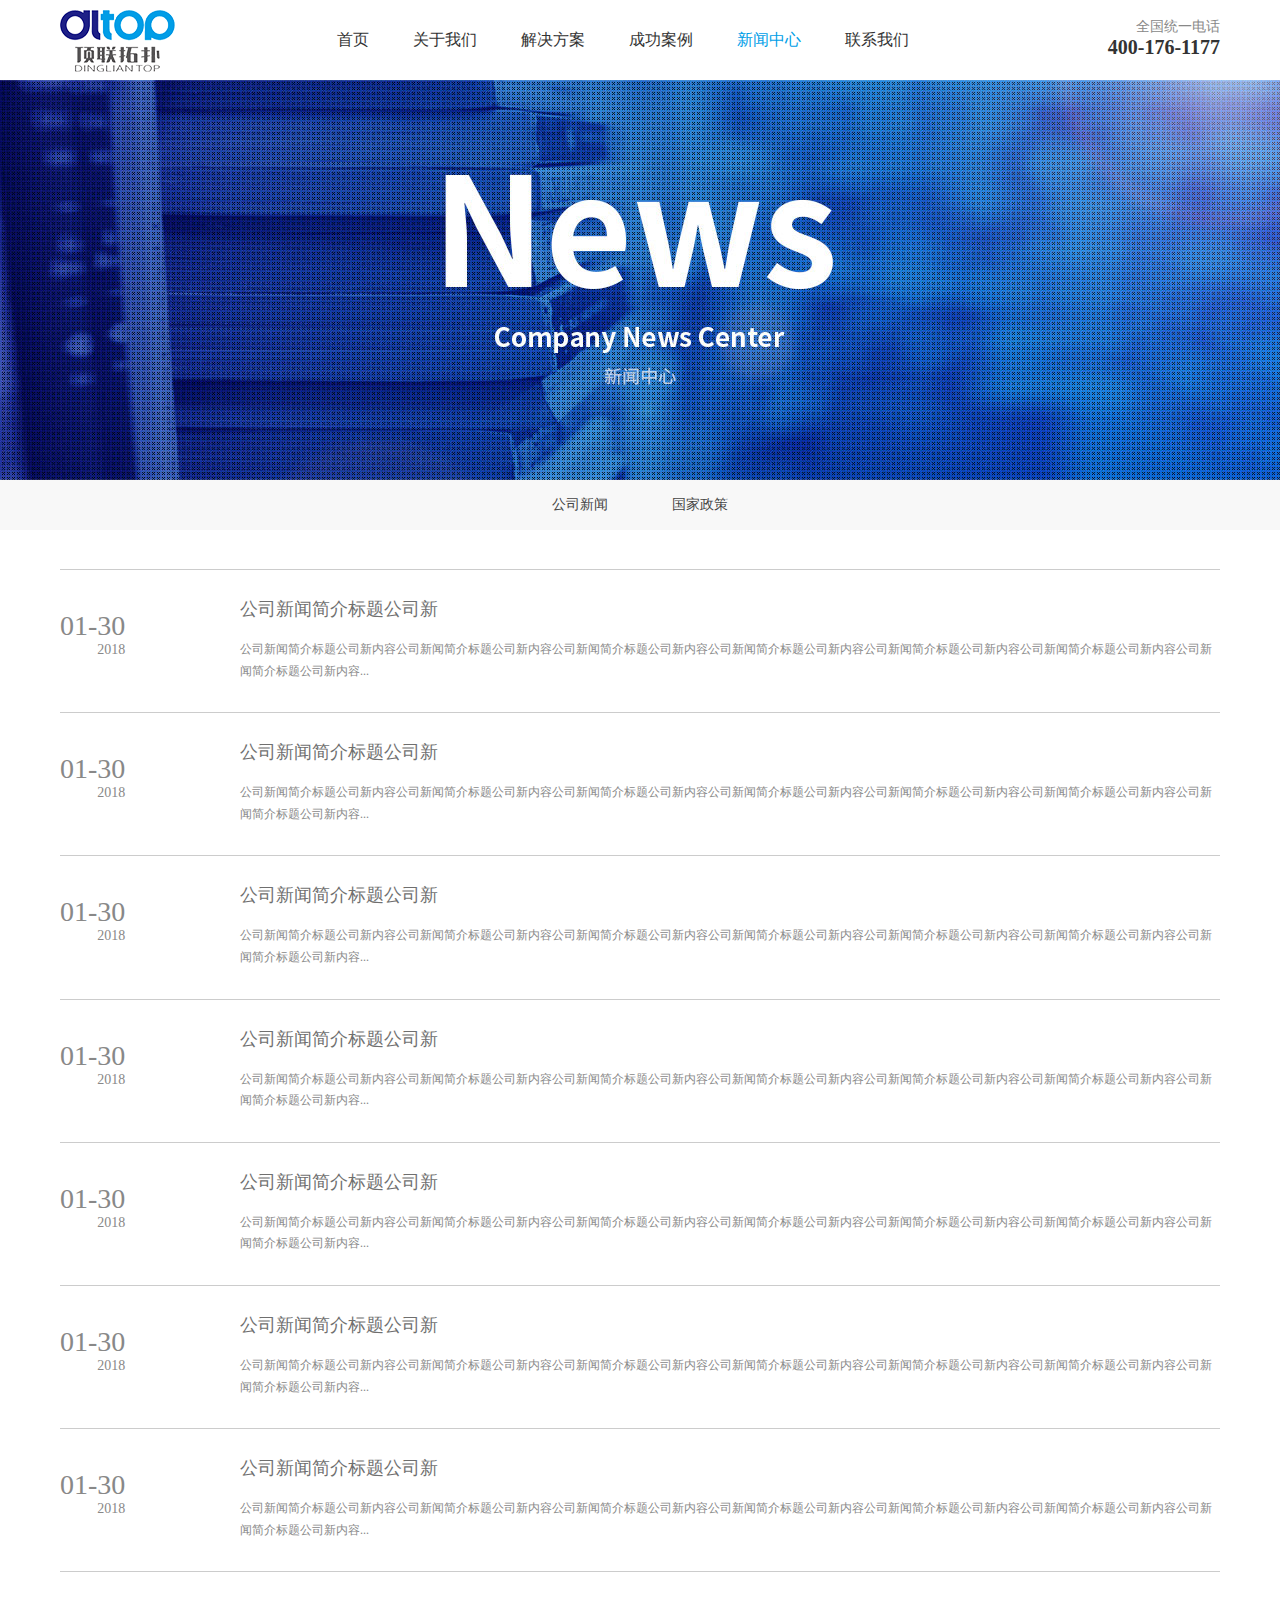
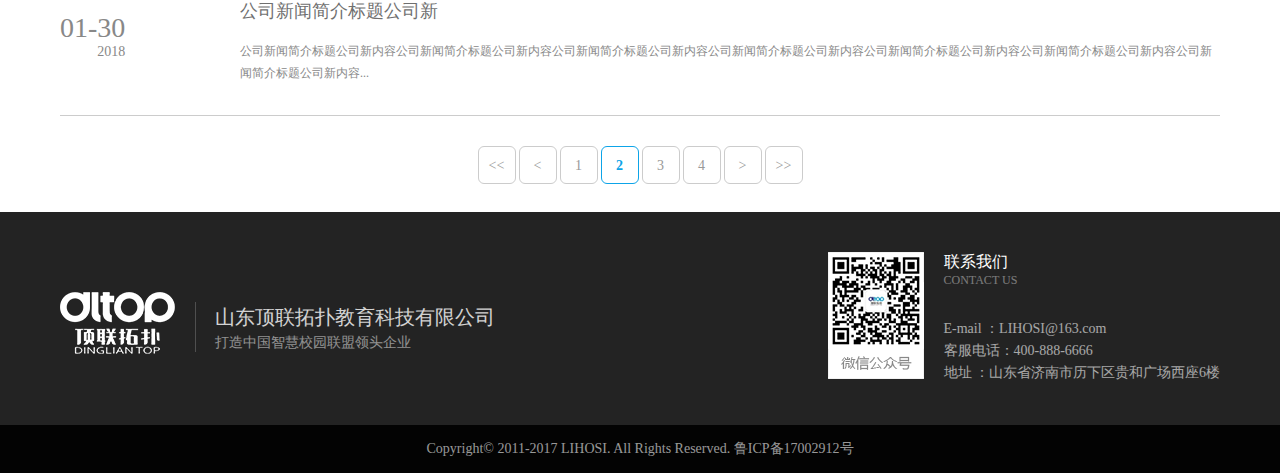
<file: news.html>
<!doctype html>
<html>
<head>
<meta charset="utf-8">
<title>新闻中心-山东顶联拓扑教育科技有限公司</title>
<meta name="viewport" content="width=device-width, initial-scale=1, user-scalable=no, minimal-ui" />
<meta author="作者：王晓楠，QQ：513894357" />
<link rel="stylesheet" href="style/webstyle.css" />
<script src="js/jquery-1.11.3.min.js"></script>
<script src="js/jquery.validate.min.js"></script>
<script src="js/publicjs.js"></script>
</head>

<body>
<header class="header">
	<div class="pubCon">
    	<a href="#" class="logo"><img src="images/logo.png" /></a>
        <nav class="nav">
        	<ul>
            	<li><a href="index.html">首页</a></li>
                <li>
                	<a href="about.html">关于我们</a>
                    <div class="down">
                        <div class="line">
                            <i></i>
                        </div>                    
                        <a href="#">公司简介</a>
                        <a href="#">公司成就</a>
                    </div>
                </li>
                <li>
                	<a href="solution.html">解决方案</a>
                    <div class="down">
                        <div class="line">
                            <i></i>
                        </div>                    
                        <a href="#">智慧洗浴</a>
                        <a href="#">自助洗衣机</a>
                        <a href="#">自助吹风机</a>                    
                        <a href="#">直饮水</a>
                        <a href="#">空调租赁</a>
                        <a href="#">智慧能源</a>
                    </div>
                    





                </li>
                <li><a href="case.html">成功案例</a></li>
                <li>
                	<a href="news.html">新闻中心</a>
                    <div class="down">
                        <div class="line">
                            <i></i>
                        </div>                    
                        <a href="#">公司新闻</a>
                        <a href="#">国家政策</a>
                    </div>
                </li>
                <li>
                	<a href="contact.html">联系我们</a>
                    <div class="down">
                        <div class="line">
                            <i></i>
                        </div>                    
                        <a href="#">联系方式</a>
                        <a href="#">客户留言</a>
                    </div>
                </li>
            </ul>
        </nav>     
          
        <div class="tel">
        	全国统一电话
            <b>400-176-1177</b>
        </div>  
        
        
        <div class="menu">
        	<i></i>
            <i></i>
            <i></i>
        </div>    
        
    </div>
    
</header>




<section class="smlBanner">
	<img src="images/nsBer.jpg" />
</section>


<div class="smlNav">
	<ul>
    	<li><a href="#lxfs">公司新闻</a></li>
        <li><a href="#khly">国家政策</a></li>        
    </ul>
</div>


<div class="nsMain pubCon">
    
    
    
    <div class="pageList">
  	
        <ul>
            <li>    	
                <div class="time"> 01-30 <span>2018</span> </div>
                 
                <div class="font">
                  <h4><a href="#">公司新闻简介标题公司新</a></h4>
                  <p>公司新闻简介标题公司新内容公司新闻简介标题公司新内容公司新闻简介标题公司新内容公司新闻简介标题公司新内容公司新闻简介标题公司新内容公司新闻简介标题公司新内容公司新闻简介标题公司新内容...</p>
                </div>
             </li>
             
             <li>    	
                <div class="time"> 01-30 <span>2018</span> </div>
                 
                <div class="font">
                  <h4><a href="#">公司新闻简介标题公司新</a></h4>
                  <p>公司新闻简介标题公司新内容公司新闻简介标题公司新内容公司新闻简介标题公司新内容公司新闻简介标题公司新内容公司新闻简介标题公司新内容公司新闻简介标题公司新内容公司新闻简介标题公司新内容...</p>
                </div>
             </li>
             
             <li>    	
                <div class="time"> 01-30 <span>2018</span> </div>
                 
                <div class="font">
                  <h4><a href="#">公司新闻简介标题公司新</a></h4>
                  <p>公司新闻简介标题公司新内容公司新闻简介标题公司新内容公司新闻简介标题公司新内容公司新闻简介标题公司新内容公司新闻简介标题公司新内容公司新闻简介标题公司新内容公司新闻简介标题公司新内容...</p>
                </div>
             </li>
             
             
             <li>    	
                <div class="time"> 01-30 <span>2018</span> </div>
                 
                <div class="font">
                  <h4><a href="#">公司新闻简介标题公司新</a></h4>
                  <p>公司新闻简介标题公司新内容公司新闻简介标题公司新内容公司新闻简介标题公司新内容公司新闻简介标题公司新内容公司新闻简介标题公司新内容公司新闻简介标题公司新内容公司新闻简介标题公司新内容...</p>
                </div>
             </li>
             
             
             <li>    	
                <div class="time"> 01-30 <span>2018</span> </div>
                 
                <div class="font">
                  <h4><a href="#">公司新闻简介标题公司新</a></h4>
                  <p>公司新闻简介标题公司新内容公司新闻简介标题公司新内容公司新闻简介标题公司新内容公司新闻简介标题公司新内容公司新闻简介标题公司新内容公司新闻简介标题公司新内容公司新闻简介标题公司新内容...</p>
                </div>
             </li>
             
             
             <li>    	
                <div class="time"> 01-30 <span>2018</span> </div>
                 
                <div class="font">
                  <h4><a href="#">公司新闻简介标题公司新</a></h4>
                  <p>公司新闻简介标题公司新内容公司新闻简介标题公司新内容公司新闻简介标题公司新内容公司新闻简介标题公司新内容公司新闻简介标题公司新内容公司新闻简介标题公司新内容公司新闻简介标题公司新内容...</p>
                </div>
             </li>
             
             
             
             <li>    	
                <div class="time"> 01-30 <span>2018</span> </div>
                 
                <div class="font">
                  <h4><a href="#">公司新闻简介标题公司新</a></h4>
                  <p>公司新闻简介标题公司新内容公司新闻简介标题公司新内容公司新闻简介标题公司新内容公司新闻简介标题公司新内容公司新闻简介标题公司新内容公司新闻简介标题公司新内容公司新闻简介标题公司新内容...</p>
                </div>
             </li>
             
             
             
             <li>    	
                <div class="time"> 01-30 <span>2018</span> </div>
                 
                <div class="font">
                  <h4><a href="#">公司新闻简介标题公司新</a></h4>
                  <p>公司新闻简介标题公司新内容公司新闻简介标题公司新内容公司新闻简介标题公司新内容公司新闻简介标题公司新内容公司新闻简介标题公司新内容公司新闻简介标题公司新内容公司新闻简介标题公司新内容...</p>
                </div>
             </li>
             
             
              
        
        </ul>
    
    
  
  </div>
    
    
    <div class="page_list">
    	<a href="?page=1" title="第一页">&lt;&lt;</a>
        <a href="?page=1" title="上一页">&lt;</a>
        <a href="?page=1" class="num" title="第 1 页">1</a>
        <a href="javascript:;" class="on">2</a>
        <a href="?page=3" class="num" title="第 3 页">3</a>
        <a href="?page=4" class="num" title="第 4 页">4</a>
        <a href="?page=3" title="下一页">&gt;</a>
        <a href="?page=7" title="最后一页">&gt;&gt;</a>
     </div>

</div>





<!--底部区域-->
<footer class="footer">
	<div class="pubCon ftCon">
    	<div class="ftLogo">
        	<a href="#" class="ftPic"><img src="images/ftLogo.png" alt="" /></a>
            <div class="ftHt">
            	<h1>山东顶联拓扑教育科技有限公司</h1>
                <p>打造中国智慧校园联盟领头企业</p>
            </div>
            
        </div>
        
        <div class="ftList">       	
            
            
            <div class="ftListPic">
            	<img src="images/ewm.png" />
            </div>
            <div class="box">            	
            	<h4>联系我们<span>CONTACT US</span></h4>
                <p>E-mail ：LIHOSI@163.com<br/>客服电话：400-888-6666<br/>地址 ：山东省济南市历下区贵和广场西座6楼</p>
            </div>          
            
            
        </div>
    
    </div>
</footer>


<div class="copyright">Copyright© 2011-2017 LIHOSI. All Rights Reserved. 鲁ICP备17002912号</div>                        




</body>
</html>
</file>
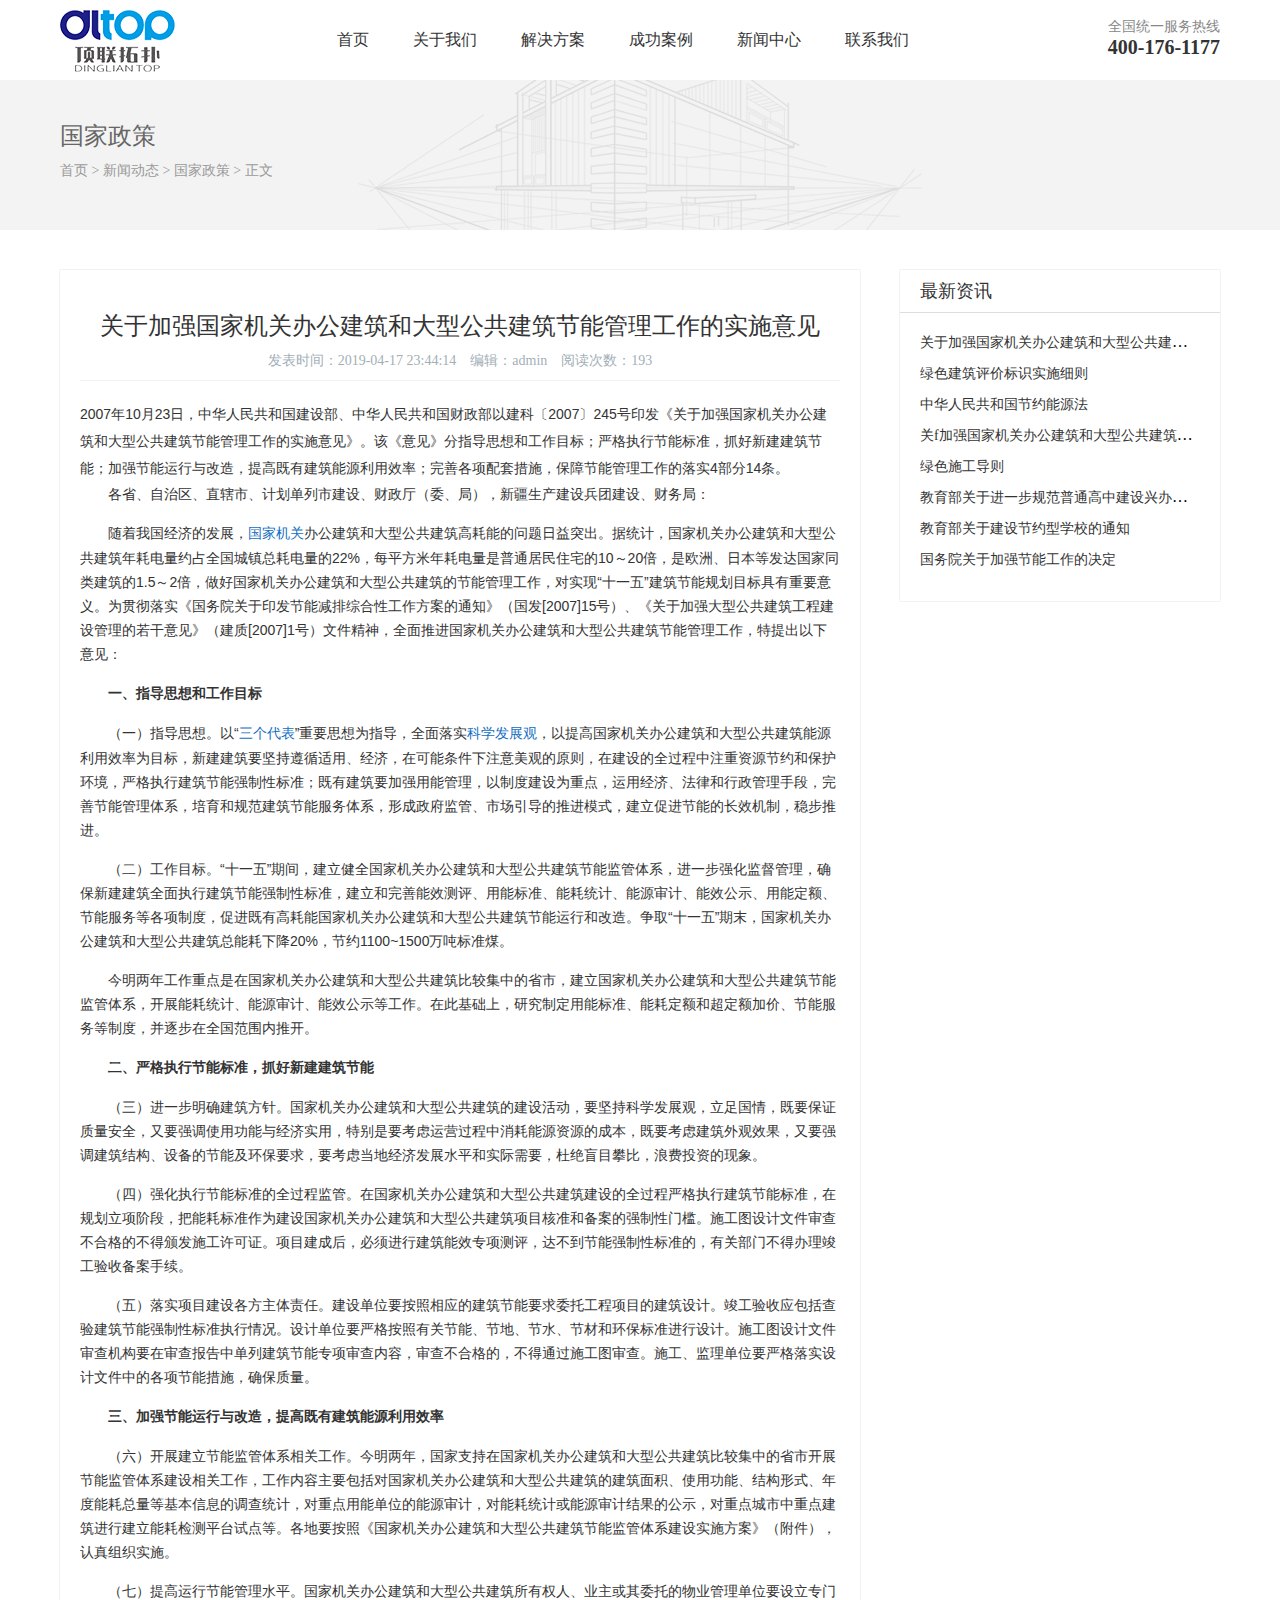
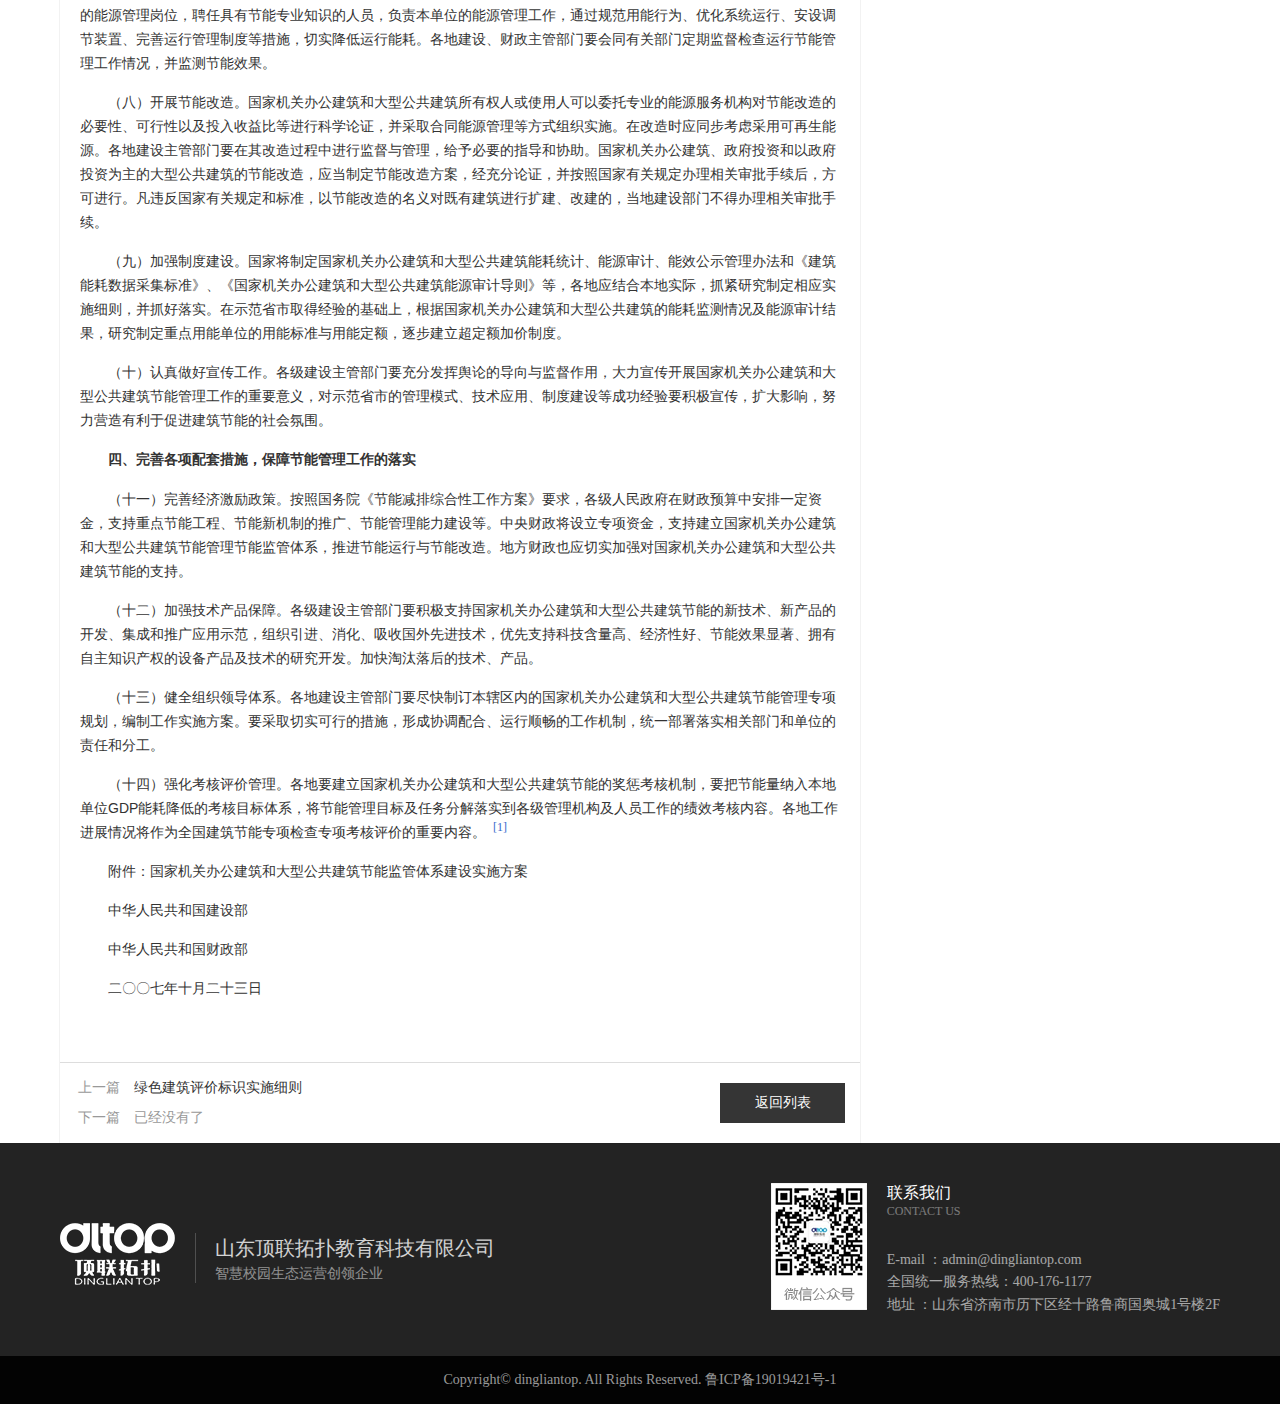
<file: show.html>
<!doctype html>
<html>
<head>
<meta charset="utf-8">
<meta name="viewport" content="width=device-width, initial-scale=1, user-scalable=no, minimal-ui" />
<title>关于加强国家机关办公建筑和大型公共建筑节能管理工作的实施意见 - 国家政策 - 山东顶联拓扑教育科技有限公司</title>

<link rel="stylesheet" href="style/webstyle.css" />
<script src="js/jquery-1.11.3.min.js"></script>
<script src="js/publicjs.js"></script>
</head>

<body>
<header class="header">
	<div class="pubCon">
    	<a href="index.php" class="logo"><img src="images/logo.png" /></a>
        <nav class="nav">
        	<ul>
            	<li><a href="index.php">首页</a></li>
                <li>
                	<a href="about.php">关于我们</a>
                    <div class="down">
                        <div class="line">
                            <i></i>
                        </div>                    
                        <a href="about.php#gsjj">公司简介</a>
                        <a href="about.php#gscj">公司成就</a>
                    </div>
                </li>
                <li>
                	<a href="solution.php">解决方案</a>
                    <div class="down">
                        <div class="line">
                            <i></i>
                        </div>                    
                        <a href="solution.php?cid=18">智慧洗浴</a>
                        <a href="solution.php?cid=19">自助洗衣机</a>
                        <a href="solution.php?cid=20">自助吹风机</a>                    
                        <a href="solution.php?cid=21">直饮水</a>
                        <a href="solution.php?cid=22">空调租赁</a>
                        <a href="solution.php?cid=23">智慧能源</a>
                    </div>
                    





                </li>
                <li><a href="case.php">成功案例</a></li>
                <li>
                	<a href="news.php">新闻中心</a>
                    <div class="down">
                        <div class="line">
                            <i></i>
                        </div>                    
                        <a href="news.php?cid=14">公司新闻</a>
                        <a href="news.php?cid=15">国家政策</a>
                    </div>
                </li>
                <li>
                	<a href="contact.php">联系我们</a>
                    <div class="down">
                        <div class="line">
                            <i></i>
                        </div>                    
                        <a href="contact.php#lxfs">联系方式</a>
                        <a href="contact.php#khly">客户留言</a>
                    </div>
                </li>
            </ul>
        </nav>     
          
        <div class="tel">
        	全国统一服务热线
            <b>400-176-1177</b>
        </div>  
        
        
        <div class="menu">
        	<i></i>
            <i></i>
            <i></i>
        </div>    
        
    </div>
    
</header>







<div class="position">
  <div class="pubCon">
    <h2><a href="javascript:;">国家政策</a></h2>
    <div class="location">
    	<a href="">首页</a>&nbsp;&gt;&nbsp;<a href="news.php">新闻动态</a>&nbsp;&gt;&nbsp;<a href="news.php?cid=15">国家政策</a>&nbsp;&gt;&nbsp;正文    </div>
  </div>
</div>




<div class="nsMain pubCon" > 
	
    <div class="news-show-left">
        <div class="news-title">
          <h1>关于加强国家机关办公建筑和大型公共建筑节能管理工作的实施意见</h1>
          <p>发表时间：2019-04-17 23:44:14&nbsp;&nbsp;&nbsp; 编辑：admin &nbsp;&nbsp;&nbsp;阅读次数：193</p>
        </div>
        <div class="news-views">        
        
        
        
        
          <p>
	<span style="color:#333333;text-transform:none;text-indent:28px;letter-spacing:normal;font-family:arial, 宋体, sans-serif;font-size:14px;font-style:normal;font-weight:400;word-spacing:0px;float:none;display:inline !important;white-space:normal;orphans:2;widows:2;background-color:#FFFFFF;font-variant-ligatures:normal;font-variant-caps:normal;-webkit-text-stroke-width:0px;text-decoration-style:initial;text-decoration-color:initial;">2007年10月23日，中华人民共和国建设部、中华人民共和国财政部以建科〔2007〕245号印发《关于加强国家机关办公建筑和大型公共建筑节能管理工作的实施意见》。该《意见》分指导思想和工作目标；严格执行节能标准，抓好新建建筑节能；加强节能运行与改造，提高既有建筑能源利用效率；完善各项配套措施，保障节能管理工作的落实4部分14条。</span>
</p>
<span style="color:#333333;text-transform:none;text-indent:28px;letter-spacing:normal;font-family:arial, 宋体, sans-serif;font-size:14px;font-style:normal;font-weight:400;word-spacing:0px;float:none;display:inline !important;white-space:normal;orphans:2;widows:2;background-color:#FFFFFF;font-variant-ligatures:normal;font-variant-caps:normal;-webkit-text-stroke-width:0px;text-decoration-style:initial;text-decoration-color:initial;">
<div class="para" style="color:#333333;text-transform:none;line-height:24px;text-indent:2em;letter-spacing:normal;font-family:arial, 宋体, sans-serif;font-size:14px;font-style:normal;font-weight:400;margin-bottom:15px;word-spacing:0px;white-space:normal;-ms-zoom:1;orphans:2;widows:2;background-color:#FFFFFF;overflow-wrap:break-word;font-variant-ligatures:normal;font-variant-caps:normal;-webkit-text-stroke-width:0px;text-decoration-style:initial;text-decoration-color:initial;" label-module="para">
	各省、自治区、直辖市、计划单列市建设、财政厅（委、局），新疆生产建设兵团建设、财务局：
</div>
<div class="para" style="color:#333333;text-transform:none;line-height:24px;text-indent:2em;letter-spacing:normal;font-family:arial, 宋体, sans-serif;font-size:14px;font-style:normal;font-weight:400;margin-bottom:15px;word-spacing:0px;white-space:normal;-ms-zoom:1;orphans:2;widows:2;background-color:#FFFFFF;overflow-wrap:break-word;font-variant-ligatures:normal;font-variant-caps:normal;-webkit-text-stroke-width:0px;text-decoration-style:initial;text-decoration-color:initial;" label-module="para">
	随着我国经济的发展，<a style="color:#136EC2;text-decoration:none;" href="https://baike.baidu.com/item/%E5%9B%BD%E5%AE%B6%E6%9C%BA%E5%85%B3" target="_blank">国家机关</a>办公建筑和大型公共建筑高耗能的问题日益突出。据统计，国家机关办公建筑和大型公共建筑年耗电量约占全国城镇总耗电量的22%，每平方米年耗电量是普通居民住宅的10～20倍，是欧洲、日本等发达国家同类建筑的1.5～2倍，做好国家机关办公建筑和大型公共建筑的节能管理工作，对实现“十一五”建筑节能规划目标具有重要意义。为贯彻落实《国务院关于印发节能减排综合性工作方案的通知》（国发[2007]15号）、《关于加强大型公共建筑工程建设管理的若干意见》（建质[2007]1号）文件精神，全面推进国家机关办公建筑和大型公共建筑节能管理工作，特提出以下意见：
</div>
<div class="para" style="color:#333333;text-transform:none;line-height:24px;text-indent:2em;letter-spacing:normal;font-family:arial, 宋体, sans-serif;font-size:14px;font-style:normal;font-weight:400;margin-bottom:15px;word-spacing:0px;white-space:normal;-ms-zoom:1;orphans:2;widows:2;background-color:#FFFFFF;overflow-wrap:break-word;font-variant-ligatures:normal;font-variant-caps:normal;-webkit-text-stroke-width:0px;text-decoration-style:initial;text-decoration-color:initial;" label-module="para">
	<b style="font-weight:700;">一、指导思想和工作目标</b>
</div>
<div class="para" style="color:#333333;text-transform:none;line-height:24px;text-indent:2em;letter-spacing:normal;font-family:arial, 宋体, sans-serif;font-size:14px;font-style:normal;font-weight:400;margin-bottom:15px;word-spacing:0px;white-space:normal;-ms-zoom:1;orphans:2;widows:2;background-color:#FFFFFF;overflow-wrap:break-word;font-variant-ligatures:normal;font-variant-caps:normal;-webkit-text-stroke-width:0px;text-decoration-style:initial;text-decoration-color:initial;" label-module="para">
	（一）指导思想。以“<a style="color:#136EC2;text-decoration:none;" href="https://baike.baidu.com/item/%E4%B8%89%E4%B8%AA%E4%BB%A3%E8%A1%A8" target="_blank">三个代表</a>”重要思想为指导，全面落实<a style="color:#136EC2;text-decoration:none;" href="https://baike.baidu.com/item/%E7%A7%91%E5%AD%A6%E5%8F%91%E5%B1%95%E8%A7%82" target="_blank">科学发展观</a>，以提高国家机关办公建筑和大型公共建筑能源利用效率为目标，新建建筑要坚持遵循适用、经济，在可能条件下注意美观的原则，在建设的全过程中注重资源节约和保护环境，严格执行建筑节能强制性标准；既有建筑要加强用能管理，以制度建设为重点，运用经济、法律和行政管理手段，完善节能管理体系，培育和规范建筑节能服务体系，形成政府监管、市场引导的推进模式，建立促进节能的长效机制，稳步推进。
</div>
<div class="para" style="color:#333333;text-transform:none;line-height:24px;text-indent:2em;letter-spacing:normal;font-family:arial, 宋体, sans-serif;font-size:14px;font-style:normal;font-weight:400;margin-bottom:15px;word-spacing:0px;white-space:normal;-ms-zoom:1;orphans:2;widows:2;background-color:#FFFFFF;overflow-wrap:break-word;font-variant-ligatures:normal;font-variant-caps:normal;-webkit-text-stroke-width:0px;text-decoration-style:initial;text-decoration-color:initial;" label-module="para">
	（二）工作目标。“十一五”期间，建立健全国家机关办公建筑和大型公共建筑节能监管体系，进一步强化监督管理，确保新建建筑全面执行建筑节能强制性标准，建立和完善能效测评、用能标准、能耗统计、能源审计、能效公示、用能定额、节能服务等各项制度，促进既有高耗能国家机关办公建筑和大型公共建筑节能运行和改造。争取“十一五”期末，国家机关办公建筑和大型公共建筑总能耗下降20%，节约1100~1500万吨标准煤。
</div>
<div class="para" style="color:#333333;text-transform:none;line-height:24px;text-indent:2em;letter-spacing:normal;font-family:arial, 宋体, sans-serif;font-size:14px;font-style:normal;font-weight:400;margin-bottom:15px;word-spacing:0px;white-space:normal;-ms-zoom:1;orphans:2;widows:2;background-color:#FFFFFF;overflow-wrap:break-word;font-variant-ligatures:normal;font-variant-caps:normal;-webkit-text-stroke-width:0px;text-decoration-style:initial;text-decoration-color:initial;" label-module="para">
	今明两年工作重点是在国家机关办公建筑和大型公共建筑比较集中的省市，建立国家机关办公建筑和大型公共建筑节能监管体系，开展能耗统计、能源审计、能效公示等工作。在此基础上，研究制定用能标准、能耗定额和超定额加价、节能服务等制度，并逐步在全国范围内推开。
</div>
<div class="para" style="color:#333333;text-transform:none;line-height:24px;text-indent:2em;letter-spacing:normal;font-family:arial, 宋体, sans-serif;font-size:14px;font-style:normal;font-weight:400;margin-bottom:15px;word-spacing:0px;white-space:normal;-ms-zoom:1;orphans:2;widows:2;background-color:#FFFFFF;overflow-wrap:break-word;font-variant-ligatures:normal;font-variant-caps:normal;-webkit-text-stroke-width:0px;text-decoration-style:initial;text-decoration-color:initial;" label-module="para">
	<b style="font-weight:700;">二、严格执行节能标准，抓好新建建筑节能</b>
</div>
<div class="para" style="color:#333333;text-transform:none;line-height:24px;text-indent:2em;letter-spacing:normal;font-family:arial, 宋体, sans-serif;font-size:14px;font-style:normal;font-weight:400;margin-bottom:15px;word-spacing:0px;white-space:normal;-ms-zoom:1;orphans:2;widows:2;background-color:#FFFFFF;overflow-wrap:break-word;font-variant-ligatures:normal;font-variant-caps:normal;-webkit-text-stroke-width:0px;text-decoration-style:initial;text-decoration-color:initial;" label-module="para">
	（三）进一步明确建筑方针。国家机关办公建筑和大型公共建筑的建设活动，要坚持科学发展观，立足国情，既要保证质量安全，又要强调使用功能与经济实用，特别是要考虑运营过程中消耗能源资源的成本，既要考虑建筑外观效果，又要强调建筑结构、设备的节能及环保要求，要考虑当地经济发展水平和实际需要，杜绝盲目攀比，浪费投资的现象。
</div>
<div class="para" style="color:#333333;text-transform:none;line-height:24px;text-indent:2em;letter-spacing:normal;font-family:arial, 宋体, sans-serif;font-size:14px;font-style:normal;font-weight:400;margin-bottom:15px;word-spacing:0px;white-space:normal;-ms-zoom:1;orphans:2;widows:2;background-color:#FFFFFF;overflow-wrap:break-word;font-variant-ligatures:normal;font-variant-caps:normal;-webkit-text-stroke-width:0px;text-decoration-style:initial;text-decoration-color:initial;" label-module="para">
	（四）强化执行节能标准的全过程监管。在国家机关办公建筑和大型公共建筑建设的全过程严格执行建筑节能标准，在规划立项阶段，把能耗标准作为建设国家机关办公建筑和大型公共建筑项目核准和备案的强制性门槛。施工图设计文件审查不合格的不得颁发施工许可证。项目建成后，必须进行建筑能效专项测评，达不到节能强制性标准的，有关部门不得办理竣工验收备案手续。
</div>
<div class="para" style="color:#333333;text-transform:none;line-height:24px;text-indent:2em;letter-spacing:normal;font-family:arial, 宋体, sans-serif;font-size:14px;font-style:normal;font-weight:400;margin-bottom:15px;word-spacing:0px;white-space:normal;-ms-zoom:1;orphans:2;widows:2;background-color:#FFFFFF;overflow-wrap:break-word;font-variant-ligatures:normal;font-variant-caps:normal;-webkit-text-stroke-width:0px;text-decoration-style:initial;text-decoration-color:initial;" label-module="para">
	（五）落实项目建设各方主体责任。建设单位要按照相应的建筑节能要求委托工程项目的建筑设计。竣工验收应包括查验建筑节能强制性标准执行情况。设计单位要严格按照有关节能、节地、节水、节材和环保标准进行设计。施工图设计文件审查机构要在审查报告中单列建筑节能专项审查内容，审查不合格的，不得通过施工图审查。施工、监理单位要严格落实设计文件中的各项节能措施，确保质量。
</div>
<div class="para" style="color:#333333;text-transform:none;line-height:24px;text-indent:2em;letter-spacing:normal;font-family:arial, 宋体, sans-serif;font-size:14px;font-style:normal;font-weight:400;margin-bottom:15px;word-spacing:0px;white-space:normal;-ms-zoom:1;orphans:2;widows:2;background-color:#FFFFFF;overflow-wrap:break-word;font-variant-ligatures:normal;font-variant-caps:normal;-webkit-text-stroke-width:0px;text-decoration-style:initial;text-decoration-color:initial;" label-module="para">
	<b style="font-weight:700;">三、加强节能运行与改造，提高既有建筑能源利用效率</b>
</div>
<div class="para" style="color:#333333;text-transform:none;line-height:24px;text-indent:2em;letter-spacing:normal;font-family:arial, 宋体, sans-serif;font-size:14px;font-style:normal;font-weight:400;margin-bottom:15px;word-spacing:0px;white-space:normal;-ms-zoom:1;orphans:2;widows:2;background-color:#FFFFFF;overflow-wrap:break-word;font-variant-ligatures:normal;font-variant-caps:normal;-webkit-text-stroke-width:0px;text-decoration-style:initial;text-decoration-color:initial;" label-module="para">
	（六）开展建立节能监管体系相关工作。今明两年，国家支持在国家机关办公建筑和大型公共建筑比较集中的省市开展节能监管体系建设相关工作，工作内容主要包括对国家机关办公建筑和大型公共建筑的建筑面积、使用功能、结构形式、年度能耗总量等基本信息的调查统计，对重点用能单位的能源审计，对能耗统计或能源审计结果的公示，对重点城市中重点建筑进行建立能耗检测平台试点等。各地要按照《国家机关办公建筑和大型公共建筑节能监管体系建设实施方案》（附件），认真组织实施。
</div>
<div class="para" style="color:#333333;text-transform:none;line-height:24px;text-indent:2em;letter-spacing:normal;font-family:arial, 宋体, sans-serif;font-size:14px;font-style:normal;font-weight:400;margin-bottom:15px;word-spacing:0px;white-space:normal;-ms-zoom:1;orphans:2;widows:2;background-color:#FFFFFF;overflow-wrap:break-word;font-variant-ligatures:normal;font-variant-caps:normal;-webkit-text-stroke-width:0px;text-decoration-style:initial;text-decoration-color:initial;" label-module="para">
	（七）提高运行节能管理水平。国家机关办公建筑和大型公共建筑所有权人、业主或其委托的物业管理单位要设立专门的能源管理岗位，聘任具有节能专业知识的人员，负责本单位的能源管理工作，通过规范用能行为、优化系统运行、安设调节装置、完善运行管理制度等措施，切实降低运行能耗。各地建设、财政主管部门要会同有关部门定期监督检查运行节能管理工作情况，并监测节能效果。
</div>
<div class="para" style="color:#333333;text-transform:none;line-height:24px;text-indent:2em;letter-spacing:normal;font-family:arial, 宋体, sans-serif;font-size:14px;font-style:normal;font-weight:400;margin-bottom:15px;word-spacing:0px;white-space:normal;-ms-zoom:1;orphans:2;widows:2;background-color:#FFFFFF;overflow-wrap:break-word;font-variant-ligatures:normal;font-variant-caps:normal;-webkit-text-stroke-width:0px;text-decoration-style:initial;text-decoration-color:initial;" label-module="para">
	（八）开展节能改造。国家机关办公建筑和大型公共建筑所有权人或使用人可以委托专业的能源服务机构对节能改造的必要性、可行性以及投入收益比等进行科学论证，并采取合同能源管理等方式组织实施。在改造时应同步考虑采用可再生能源。各地建设主管部门要在其改造过程中进行监督与管理，给予必要的指导和协助。国家机关办公建筑、政府投资和以政府投资为主的大型公共建筑的节能改造，应当制定节能改造方案，经充分论证，并按照国家有关规定办理相关审批手续后，方可进行。凡违反国家有关规定和标准，以节能改造的名义对既有建筑进行扩建、改建的，当地建设部门不得办理相关审批手续。
</div>
<div class="para" style="color:#333333;text-transform:none;line-height:24px;text-indent:2em;letter-spacing:normal;font-family:arial, 宋体, sans-serif;font-size:14px;font-style:normal;font-weight:400;margin-bottom:15px;word-spacing:0px;white-space:normal;-ms-zoom:1;orphans:2;widows:2;background-color:#FFFFFF;overflow-wrap:break-word;font-variant-ligatures:normal;font-variant-caps:normal;-webkit-text-stroke-width:0px;text-decoration-style:initial;text-decoration-color:initial;" label-module="para">
	（九）加强制度建设。国家将制定国家机关办公建筑和大型公共建筑能耗统计、能源审计、能效公示管理办法和《建筑能耗数据采集标准》、《国家机关办公建筑和大型公共建筑能源审计导则》等，各地应结合本地实际，抓紧研究制定相应实施细则，并抓好落实。在示范省市取得经验的基础上，根据国家机关办公建筑和大型公共建筑的能耗监测情况及能源审计结果，研究制定重点用能单位的用能标准与用能定额，逐步建立超定额加价制度。
</div>
<div class="para" style="color:#333333;text-transform:none;line-height:24px;text-indent:2em;letter-spacing:normal;font-family:arial, 宋体, sans-serif;font-size:14px;font-style:normal;font-weight:400;margin-bottom:15px;word-spacing:0px;white-space:normal;-ms-zoom:1;orphans:2;widows:2;background-color:#FFFFFF;overflow-wrap:break-word;font-variant-ligatures:normal;font-variant-caps:normal;-webkit-text-stroke-width:0px;text-decoration-style:initial;text-decoration-color:initial;" label-module="para">
	（十）认真做好宣传工作。各级建设主管部门要充分发挥舆论的导向与监督作用，大力宣传开展国家机关办公建筑和大型公共建筑节能管理工作的重要意义，对示范省市的管理模式、技术应用、制度建设等成功经验要积极宣传，扩大影响，努力营造有利于促进建筑节能的社会氛围。
</div>
<div class="para" style="color:#333333;text-transform:none;line-height:24px;text-indent:2em;letter-spacing:normal;font-family:arial, 宋体, sans-serif;font-size:14px;font-style:normal;font-weight:400;margin-bottom:15px;word-spacing:0px;white-space:normal;-ms-zoom:1;orphans:2;widows:2;background-color:#FFFFFF;overflow-wrap:break-word;font-variant-ligatures:normal;font-variant-caps:normal;-webkit-text-stroke-width:0px;text-decoration-style:initial;text-decoration-color:initial;" label-module="para">
	<b style="font-weight:700;">四、完善各项配套措施，保障节能管理工作的落实</b>
</div>
<div class="para" style="color:#333333;text-transform:none;line-height:24px;text-indent:2em;letter-spacing:normal;font-family:arial, 宋体, sans-serif;font-size:14px;font-style:normal;font-weight:400;margin-bottom:15px;word-spacing:0px;white-space:normal;-ms-zoom:1;orphans:2;widows:2;background-color:#FFFFFF;overflow-wrap:break-word;font-variant-ligatures:normal;font-variant-caps:normal;-webkit-text-stroke-width:0px;text-decoration-style:initial;text-decoration-color:initial;" label-module="para">
	（十一）完善经济激励政策。按照国务院《节能减排综合性工作方案》要求，各级人民政府在财政预算中安排一定资金，支持重点节能工程、节能新机制的推广、节能管理能力建设等。中央财政将设立专项资金，支持建立国家机关办公建筑和大型公共建筑节能管理节能监管体系，推进节能运行与节能改造。地方财政也应切实加强对国家机关办公建筑和大型公共建筑节能的支持。
</div>
<div class="para" style="color:#333333;text-transform:none;line-height:24px;text-indent:2em;letter-spacing:normal;font-family:arial, 宋体, sans-serif;font-size:14px;font-style:normal;font-weight:400;margin-bottom:15px;word-spacing:0px;white-space:normal;-ms-zoom:1;orphans:2;widows:2;background-color:#FFFFFF;overflow-wrap:break-word;font-variant-ligatures:normal;font-variant-caps:normal;-webkit-text-stroke-width:0px;text-decoration-style:initial;text-decoration-color:initial;" label-module="para">
	（十二）加强技术产品保障。各级建设主管部门要积极支持国家机关办公建筑和大型公共建筑节能的新技术、新产品的开发、集成和推广应用示范，组织引进、消化、吸收国外先进技术，优先支持科技含量高、经济性好、节能效果显著、拥有自主知识产权的设备产品及技术的研究开发。加快淘汰落后的技术、产品。
</div>
<div class="para" style="color:#333333;text-transform:none;line-height:24px;text-indent:2em;letter-spacing:normal;font-family:arial, 宋体, sans-serif;font-size:14px;font-style:normal;font-weight:400;margin-bottom:15px;word-spacing:0px;white-space:normal;-ms-zoom:1;orphans:2;widows:2;background-color:#FFFFFF;overflow-wrap:break-word;font-variant-ligatures:normal;font-variant-caps:normal;-webkit-text-stroke-width:0px;text-decoration-style:initial;text-decoration-color:initial;" label-module="para">
	（十三）健全组织领导体系。各地建设主管部门要尽快制订本辖区内的国家机关办公建筑和大型公共建筑节能管理专项规划，编制工作实施方案。要采取切实可行的措施，形成协调配合、运行顺畅的工作机制，统一部署落实相关部门和单位的责任和分工。
</div>
<div class="para" style="color:#333333;text-transform:none;line-height:24px;text-indent:2em;letter-spacing:normal;font-family:arial, 宋体, sans-serif;font-size:14px;font-style:normal;font-weight:400;margin-bottom:15px;word-spacing:0px;white-space:normal;-ms-zoom:1;orphans:2;widows:2;background-color:#FFFFFF;overflow-wrap:break-word;font-variant-ligatures:normal;font-variant-caps:normal;-webkit-text-stroke-width:0px;text-decoration-style:initial;text-decoration-color:initial;" label-module="para">
	（十四）强化考核评价管理。各地要建立国家机关办公建筑和大型公共建筑节能的奖惩考核机制，要把节能量纳入本地单位GDP能耗降低的考核目标体系，将节能管理目标及任务分解落实到各级管理机构及人员工作的绩效考核内容。各地工作进展情况将作为全国建筑节能专项检查专项考核评价的重要内容。<sup class="sup--normal" style="padding:0px 2px;top:-0.5em;color:#3366CC;line-height:0;font-size:12px;margin-left:2px;vertical-align:baseline;white-space:normal;position:relative;cursor:pointer;" data-ctrmap=":1," data-sup="1"><span>&nbsp;</span>[1]</sup><a name="ref_[1]_15383806" class="sup-anchor" style="top:-50px;color:#136EC2;line-height:0;font-size:0px;text-decoration:none;position:relative;">&nbsp;</a>
</div>
<div class="para" style="color:#333333;text-transform:none;line-height:24px;text-indent:2em;letter-spacing:normal;font-family:arial, 宋体, sans-serif;font-size:14px;font-style:normal;font-weight:400;margin-bottom:15px;word-spacing:0px;white-space:normal;-ms-zoom:1;orphans:2;widows:2;background-color:#FFFFFF;overflow-wrap:break-word;font-variant-ligatures:normal;font-variant-caps:normal;-webkit-text-stroke-width:0px;text-decoration-style:initial;text-decoration-color:initial;" label-module="para">
	附件：国家机关办公建筑和大型公共建筑节能监管体系建设实施方案
</div>
<div class="para" style="color:#333333;text-transform:none;line-height:24px;text-indent:2em;letter-spacing:normal;font-family:arial, 宋体, sans-serif;font-size:14px;font-style:normal;font-weight:400;margin-bottom:15px;word-spacing:0px;white-space:normal;-ms-zoom:1;orphans:2;widows:2;background-color:#FFFFFF;overflow-wrap:break-word;font-variant-ligatures:normal;font-variant-caps:normal;-webkit-text-stroke-width:0px;text-decoration-style:initial;text-decoration-color:initial;" label-module="para">
	中华人民共和国建设部
</div>
<div class="para" style="color:#333333;text-transform:none;line-height:24px;text-indent:2em;letter-spacing:normal;font-family:arial, 宋体, sans-serif;font-size:14px;font-style:normal;font-weight:400;margin-bottom:15px;word-spacing:0px;white-space:normal;-ms-zoom:1;orphans:2;widows:2;background-color:#FFFFFF;overflow-wrap:break-word;font-variant-ligatures:normal;font-variant-caps:normal;-webkit-text-stroke-width:0px;text-decoration-style:initial;text-decoration-color:initial;" label-module="para">
	中华人民共和国财政部
</div>
<div class="para" style="color:#333333;text-transform:none;line-height:24px;text-indent:2em;letter-spacing:normal;font-family:arial, 宋体, sans-serif;font-size:14px;font-style:normal;font-weight:400;margin-bottom:15px;word-spacing:0px;white-space:normal;-ms-zoom:1;orphans:2;widows:2;background-color:#FFFFFF;overflow-wrap:break-word;font-variant-ligatures:normal;font-variant-caps:normal;-webkit-text-stroke-width:0px;text-decoration-style:initial;text-decoration-color:initial;" label-module="para">
	二〇〇七年十月二十三日
</div>
</span>
<p>
	<br />
</p>   
          
          
          
          
          
          
          
          </div>
        
        <div class="news-other">
          <a class="gr-back-btn fr hvr-sweep-to-top" href="javascript:void(history.back())" style="margin-top: 10px;">
            返回列表
          </a>
          
          		<p>上一篇&nbsp;&nbsp;&nbsp;&nbsp;<a class="pre_a" href="show.php?cid=15&id=31">绿色建筑评价标识实施细则</a></p><p>下一篇&nbsp;&nbsp;&nbsp;&nbsp;已经没有了</p>          
                   
          
          
        </div>
      </div>
      
      
      
      
      
      <div class="news-show-right">
        
        <dl class="list">
          <dt class="cl">最新资讯</dt>
          <dd>
            <ul>
            	            
            	<li><a href="show.php?cid=15&id=32">关于加强国家机关办公建筑和大型公共建筑节...</a></li>
            
            
            	            
            	<li><a href="show.php?cid=15&id=31">绿色建筑评价标识实施细则</a></li>
            
            
            	            
            	<li><a href="show.php?cid=15&id=30">中华人民共和国节约能源法</a></li>
            
            
            	            
            	<li><a href="show.php?cid=15&id=29">关f加强国家机关办公建筑和大型公共建筑节能...</a></li>
            
            
            	            
            	<li><a href="show.php?cid=15&id=28">绿色施工导则</a></li>
            
            
            	            
            	<li><a href="show.php?cid=15&id=27">教育部关于进一步规范普通高中建设兴办节约...</a></li>
            
            
            	            
            	<li><a href="show.php?cid=15&id=26">教育部关于建设节约型学校的通知</a></li>
            
            
            	            
            	<li><a href="show.php?cid=15&id=25">国务院关于加强节能工作的决定</a></li>
            
            
            	            </ul>
          </dd>
        </dl>
      </div>
    
</div>









<footer class="footer">
	<div class="pubCon ftCon">
    	<div class="ftLogo">
        	<a href="#" class="ftPic"><img src="images/ftLogo.png" alt="" /></a>
            <div class="ftHt">
            	<h1>山东顶联拓扑教育科技有限公司</h1>
                <p>智慧校园生态运营创领企业</p>
            </div>
            
        </div>
        
        <div class="ftList">       	
            
            
            <div class="ftListPic">
            	<img src="images/ewm.png" />
            </div>
            <div class="box">            	
            	<h4>联系我们<span>CONTACT US</span></h4>
                <p>
                	E-mail ：admin@dingliantop.com<br />
全国统一服务热线：400-176-1177<br />
地址 ：山东省济南市历下区经十路鲁商国奥城1号楼2F                </p>
            </div>          
            
            
        </div>
    
    </div>
</footer>


<div class="copyright">Copyright©  dingliantop. All Rights Reserved. 鲁ICP备19019421号-1</div>                        

</body>
</html>
</file>
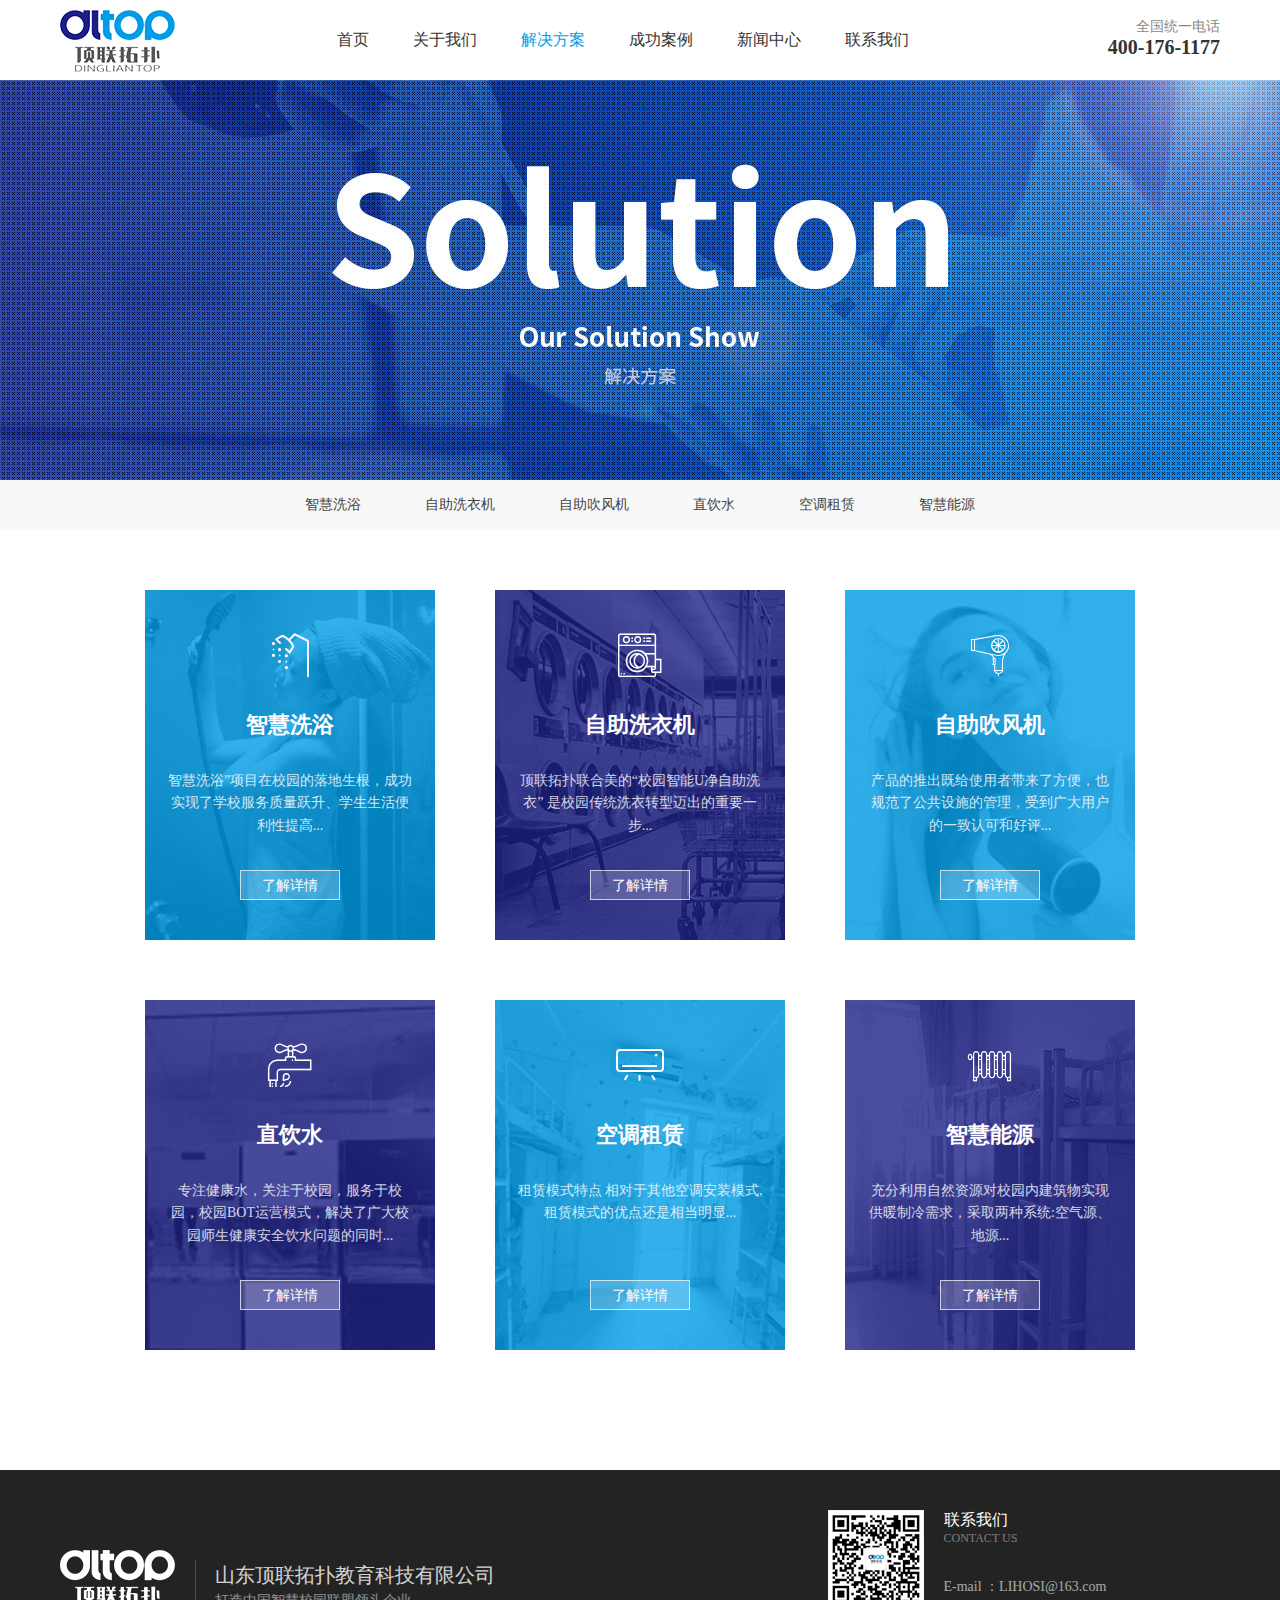
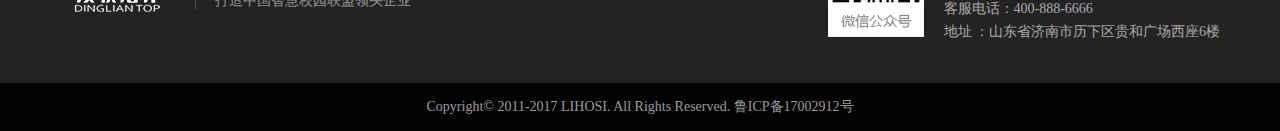
<file: solution.html>
<!doctype html>
<html>
<head>
<meta charset="utf-8">
<title>解决方案-山东顶联拓扑教育科技有限公司</title>
<meta name="viewport" content="width=device-width, initial-scale=1, user-scalable=no, minimal-ui" />
<link rel="stylesheet" href="style/iconfont.css" />
<link rel="stylesheet" href="style/webstyle.css" />
<script src="js/jquery-1.11.3.min.js"></script>
<script src="js/jquery.validate.min.js"></script>
<script src="js/publicjs.js"></script>
</head>

<body>
<header class="header">
	<div class="pubCon">
    	<a href="#" class="logo"><img src="images/logo.png" /></a>
        <nav class="nav">
        	<ul>
            	<li><a href="index.html">首页</a></li>
                <li>
                	<a href="about.html">关于我们</a>
                    <div class="down">
                        <div class="line">
                            <i></i>
                        </div>                    
                        <a href="#">公司简介</a>
                        <a href="#">公司成就</a>
                    </div>
                </li>
                <li>
                	<a href="solution.html">解决方案</a>
                    <div class="down">
                        <div class="line">
                            <i></i>
                        </div>                    
                        <a href="#">智慧洗浴</a>
                        <a href="#">自助洗衣机</a>
                        <a href="#">自助吹风机</a>                    
                        <a href="#">直饮水</a>
                        <a href="#">空调租赁</a>
                        <a href="#">智慧能源</a>
                    </div>
                    





                </li>
                <li><a href="case.html">成功案例</a></li>
                <li>
                	<a href="news.html">新闻中心</a>
                    <div class="down">
                        <div class="line">
                            <i></i>
                        </div>                    
                        <a href="#">公司新闻</a>
                        <a href="#">国家政策</a>
                    </div>
                </li>
                <li>
                	<a href="contact.html">联系我们</a>
                    <div class="down">
                        <div class="line">
                            <i></i>
                        </div>                    
                        <a href="#">联系方式</a>
                        <a href="#">客户留言</a>
                    </div>
                </li>
            </ul>
        </nav>     
          
        <div class="tel">
        	全国统一电话
            <b>400-176-1177</b>
        </div>  
        
        
        <div class="menu">
        	<i></i>
            <i></i>
            <i></i>
        </div>    
        
    </div>
    
</header>




<section class="smlBanner">
	<img src="images/soBer.jpg" />
</section>


<div class="smlNav">
	<ul>
    	<li><a href="#">智慧洗浴</a></li>
        <li><a href="#">自助洗衣机</a></li>
        <li><a href="#">自助吹风机</a></li>
        <li><a href="#">直饮水</a></li> 
        <li><a href="#">空调租赁</a></li>
        <li><a href="#">智慧能源</a></li>        
    </ul>
</div>


<div class="soMain pubCon">	
	
       
    <div class="soZong">
    	<ul class="gnList">
                <li class="swiper-slide">
                    <a href="solution.php?cid=18">
                        <img src="images/reg1.jpg" alt=""/>
                        <div class="ceng">
                            <i class="iconfont icon-linyu"></i>
                            <span></span>
                            <h3>智慧洗浴</h3>
                            <p>智慧洗浴”项目在校园的落地生根，成功实现了学校服务质量跃升、学生生活便利性提高...</p>
                            <div class="more">了解详情</div>
                        </div>
                    </a>
                </li>
                
                
                <li class="swiper-slide">
                    <a href="solution.php?cid=19">
                        <img src="images/reg2.jpg" alt=""/>
                        <div class="ceng">
                            <i class="iconfont icon-xiyiji"></i>
                            <span></span>
                            <h3>自助洗衣机</h3>
                            <p>顶联拓扑联合美的“校园智能U净自助洗衣” 是校园传统洗衣转型迈出的重要一步...</p>
                            <div class="more">了解详情</div>
                        </div>
                    </a>
                </li>
                
                
                <li class="swiper-slide">
                    <a href="solution.php?cid=20">
                        <img src="images/reg3.jpg" alt=""/>
                        <div class="ceng">
                            <i class="iconfont icon-tubiaoCSban-"></i>
                            <span></span>
                            <h3>自助吹风机</h3>
                            <p>产品的推出既给使用者带来了方便，也规范了公共设施的管理，受到广大用户的一致认可和好评...</p>
                            <div class="more">了解详情</div>
                        </div>
                    </a>
                </li>
                
                
                <li class="swiper-slide">
                    <a href="solution.php?cid=21">
                        <img src="images/reg4.jpg" alt=""/>
                        <div class="ceng">
                            <i class="iconfont icon-shuilongtou"></i>
                            <span></span>
                            <h3>直饮水</h3>
                            <p>专注健康水，关注于校园，服务于校园，校园BOT运营模式，解决了广大校园师生健康安全饮水问题的同时...</p>
                            <div class="more">了解详情</div>
                        </div>
                    </a>
                </li>
                
                
                <li class="swiper-slide">
                    <a href="solution.php?cid=22">
                        <img src="images/reg5.jpg" alt=""/>
                        <div class="ceng">
                            <i class="iconfont icon-kongtiao"></i>
                            <span></span>
                            <h3>空调租赁</h3>
                            <p>租赁模式特点 相对于其他空调安装模式,租赁模式的优点还是相当明显...</p>
                            <div class="more">了解详情</div>
                        </div>
                    </a>
                </li>
                
                
                <li class="swiper-slide">
                    <a href="solution.php?cid=23">
                        <img src="images/reg6.jpg" alt=""/>
                        <div class="ceng">
                            <i class="iconfont icon-nuanqi"></i>
                            <span></span>
                            <h3>智慧能源</h3>
                            <p>充分利用自然资源对校园内建筑物实现供暖制冷需求，采取两种系统:空气源、地源...</p>
                            <div class="more">了解详情</div>
                        </div>
                    </a>
                </li>
                
            </ul>
    </div>
    

</div>





<!--底部区域-->
<footer class="footer">
	<div class="pubCon ftCon">
    	<div class="ftLogo">
        	<a href="#" class="ftPic"><img src="images/ftLogo.png" alt="" /></a>
            <div class="ftHt">
            	<h1>山东顶联拓扑教育科技有限公司</h1>
                <p>打造中国智慧校园联盟领头企业</p>
            </div>
            
        </div>
        
        <div class="ftList">       	
            
            
            <div class="ftListPic">
            	<img src="images/ewm.png" />
            </div>
            <div class="box">            	
            	<h4>联系我们<span>CONTACT US</span></h4>
                <p>E-mail ：LIHOSI@163.com<br/>客服电话：400-888-6666<br/>地址 ：山东省济南市历下区贵和广场西座6楼</p>
            </div>          
            
            
        </div>
    
    </div>
</footer>


<div class="copyright">Copyright© 2011-2017 LIHOSI. All Rights Reserved. 鲁ICP备17002912号</div>                        




</body>
</html>
</file>
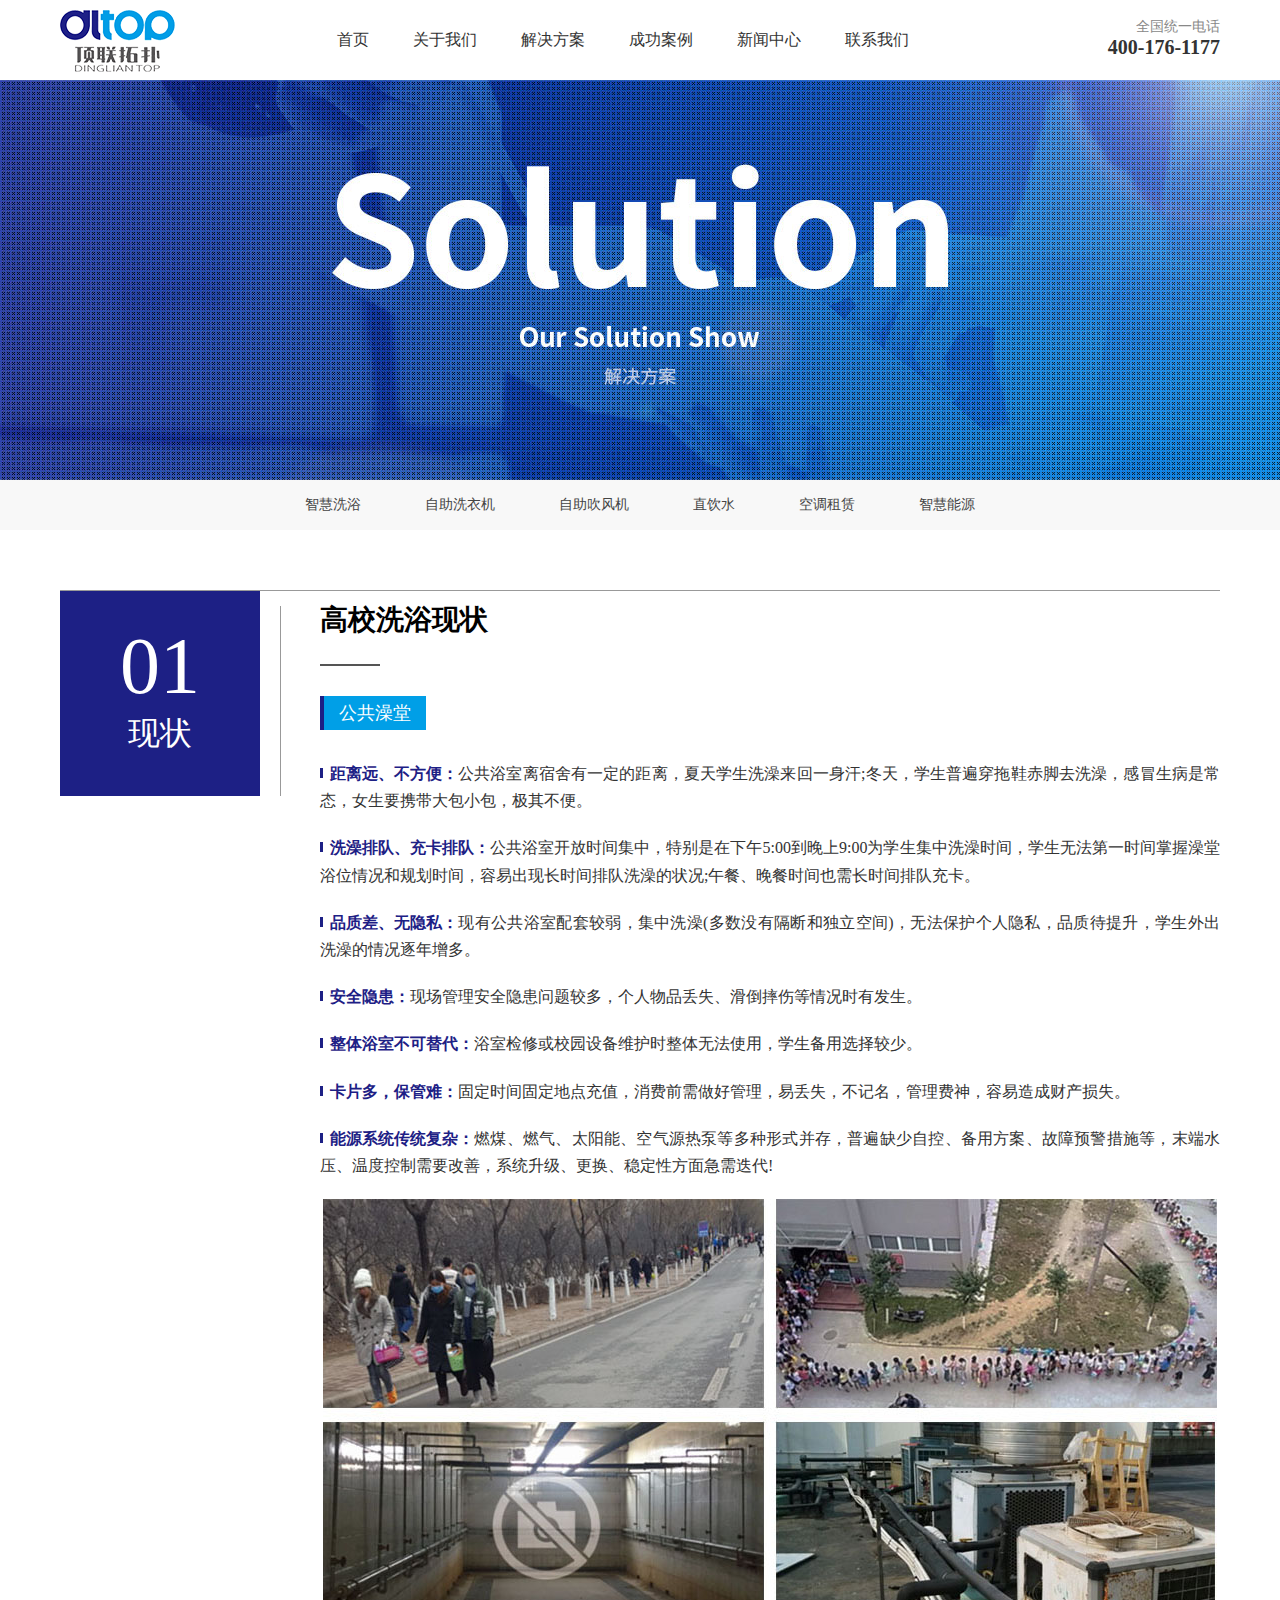
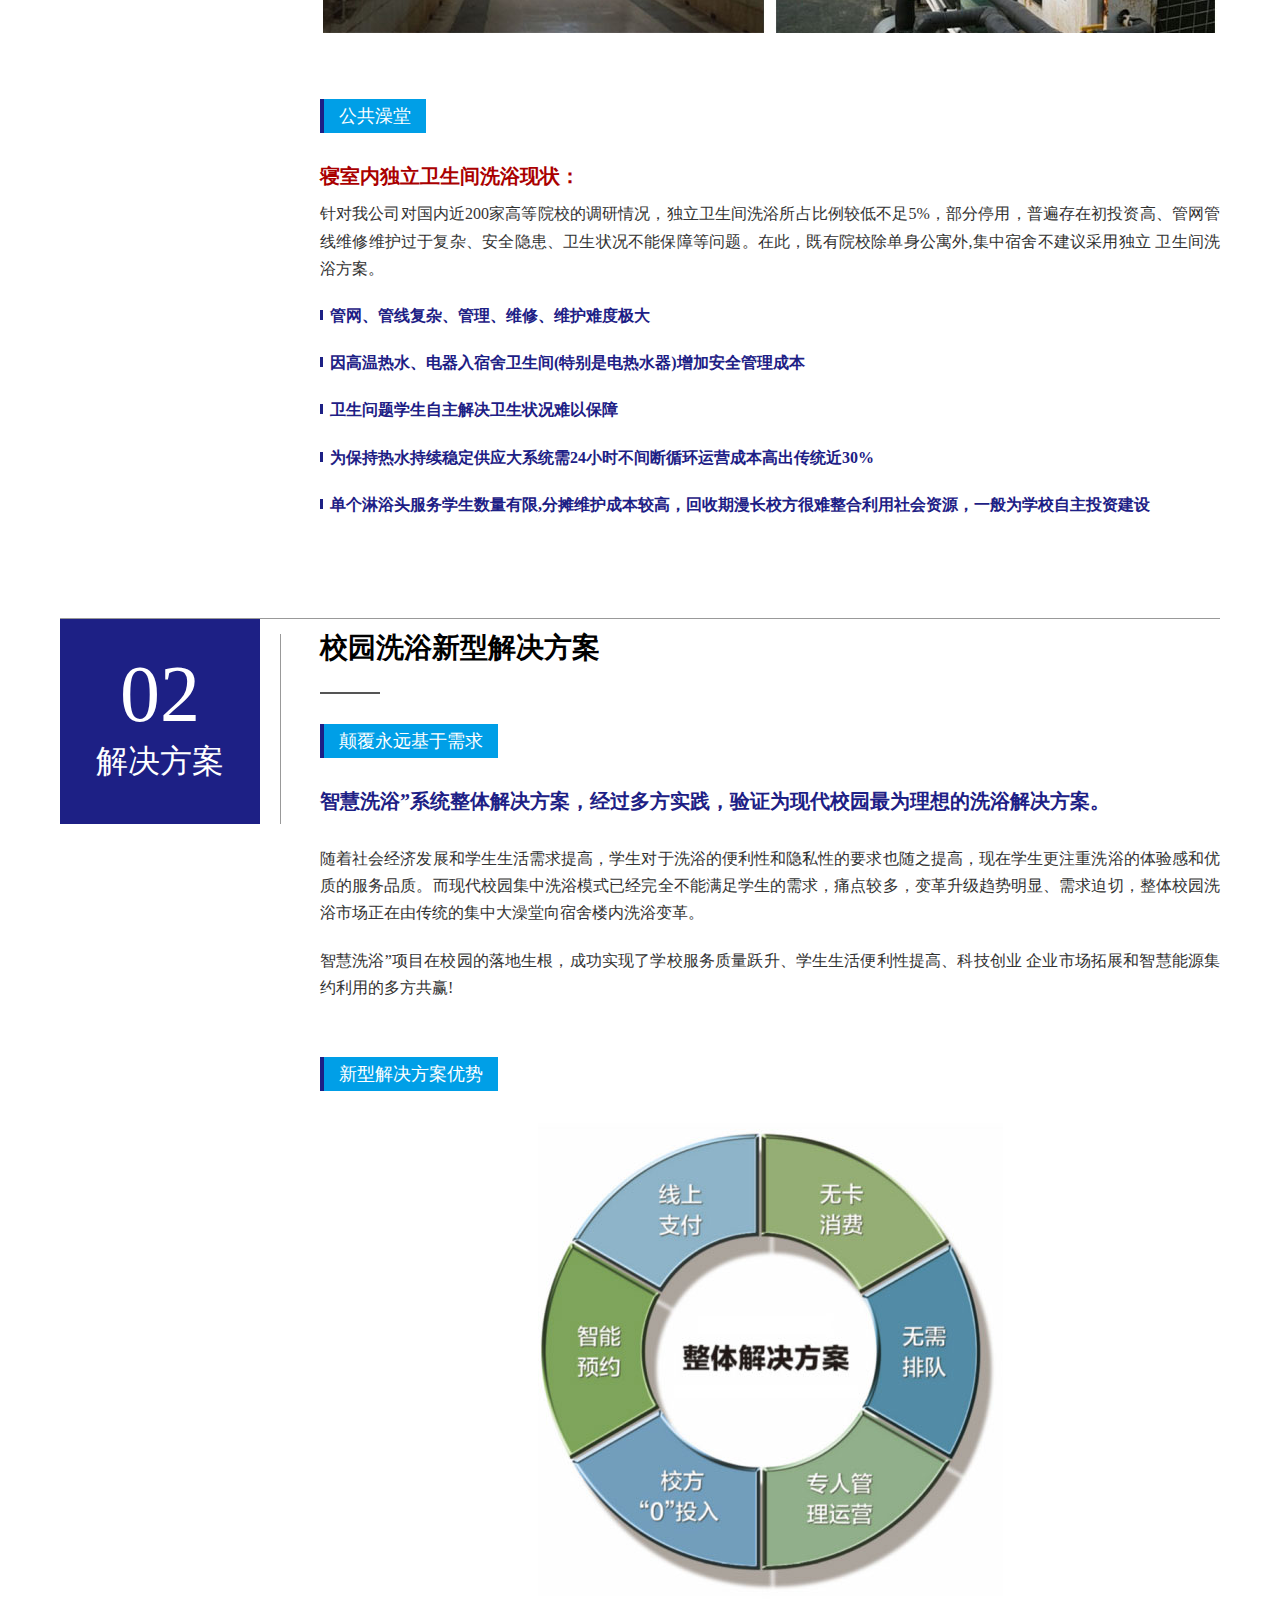
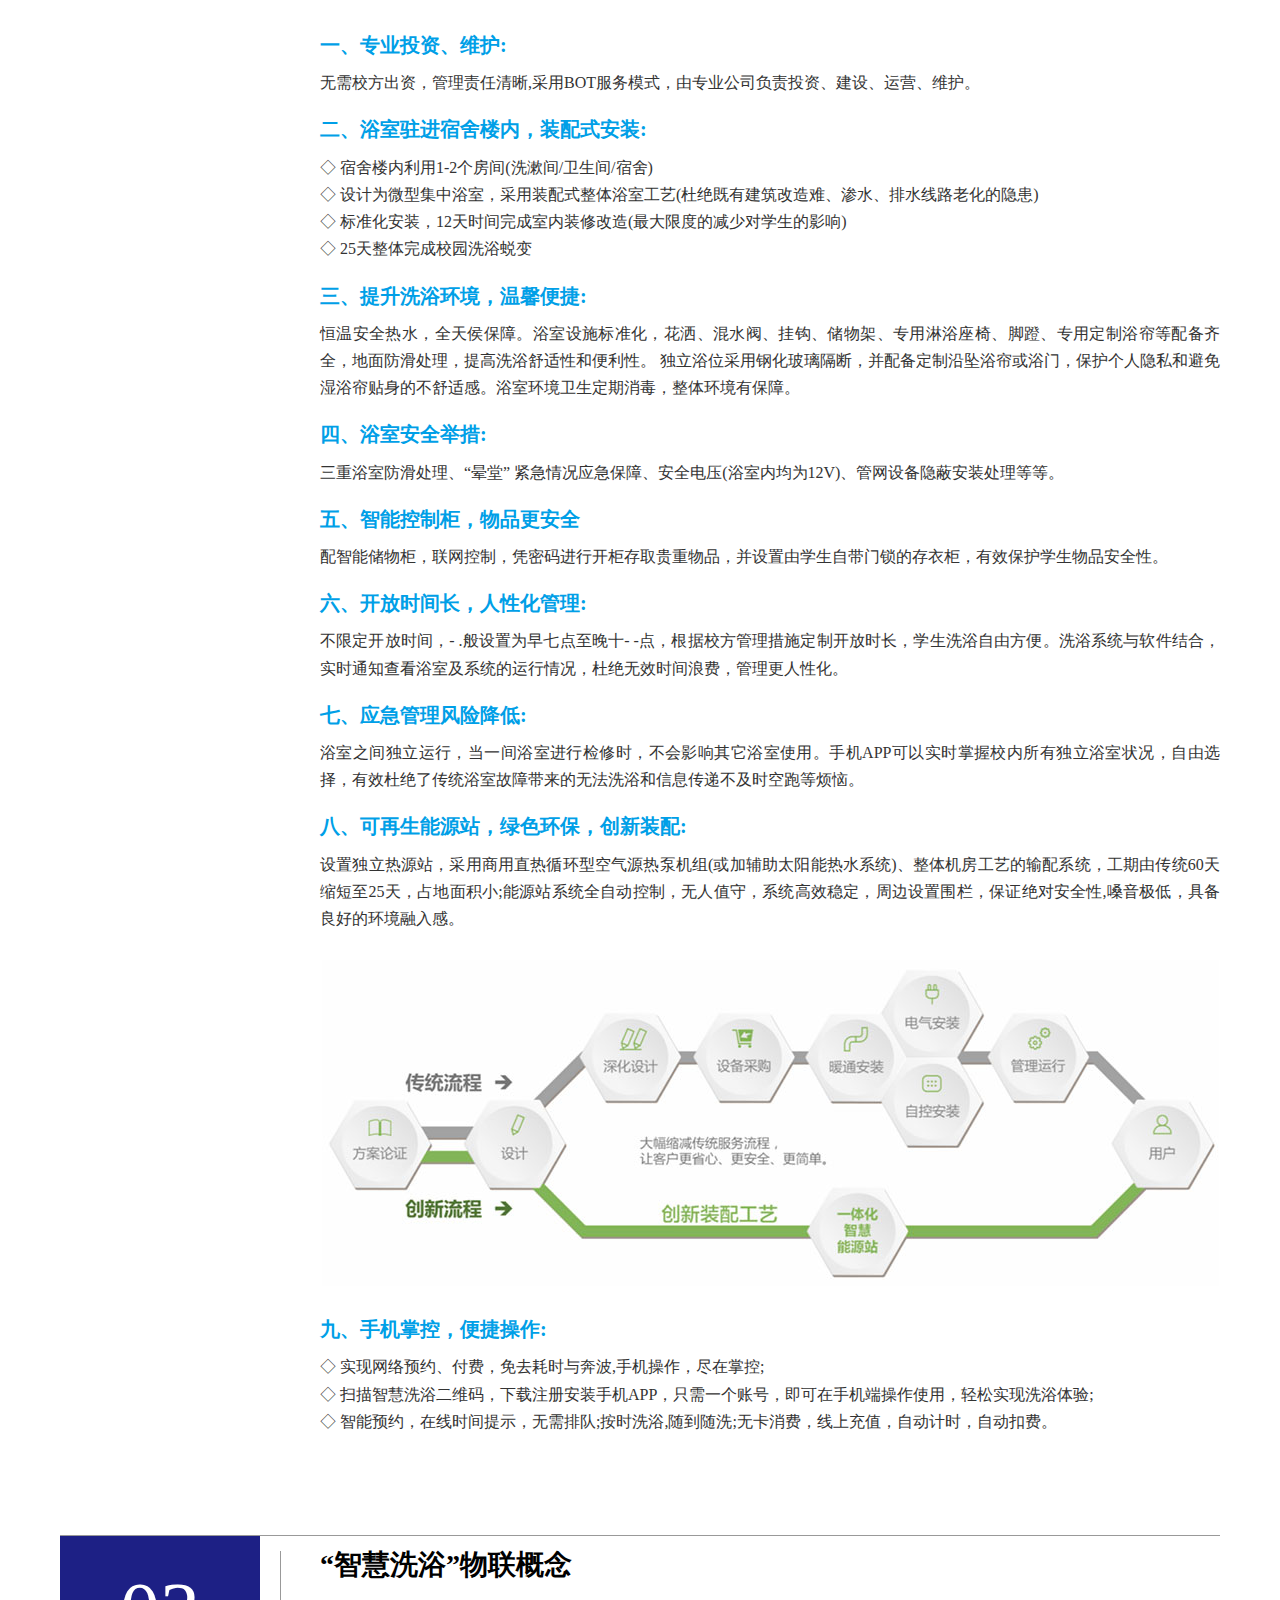
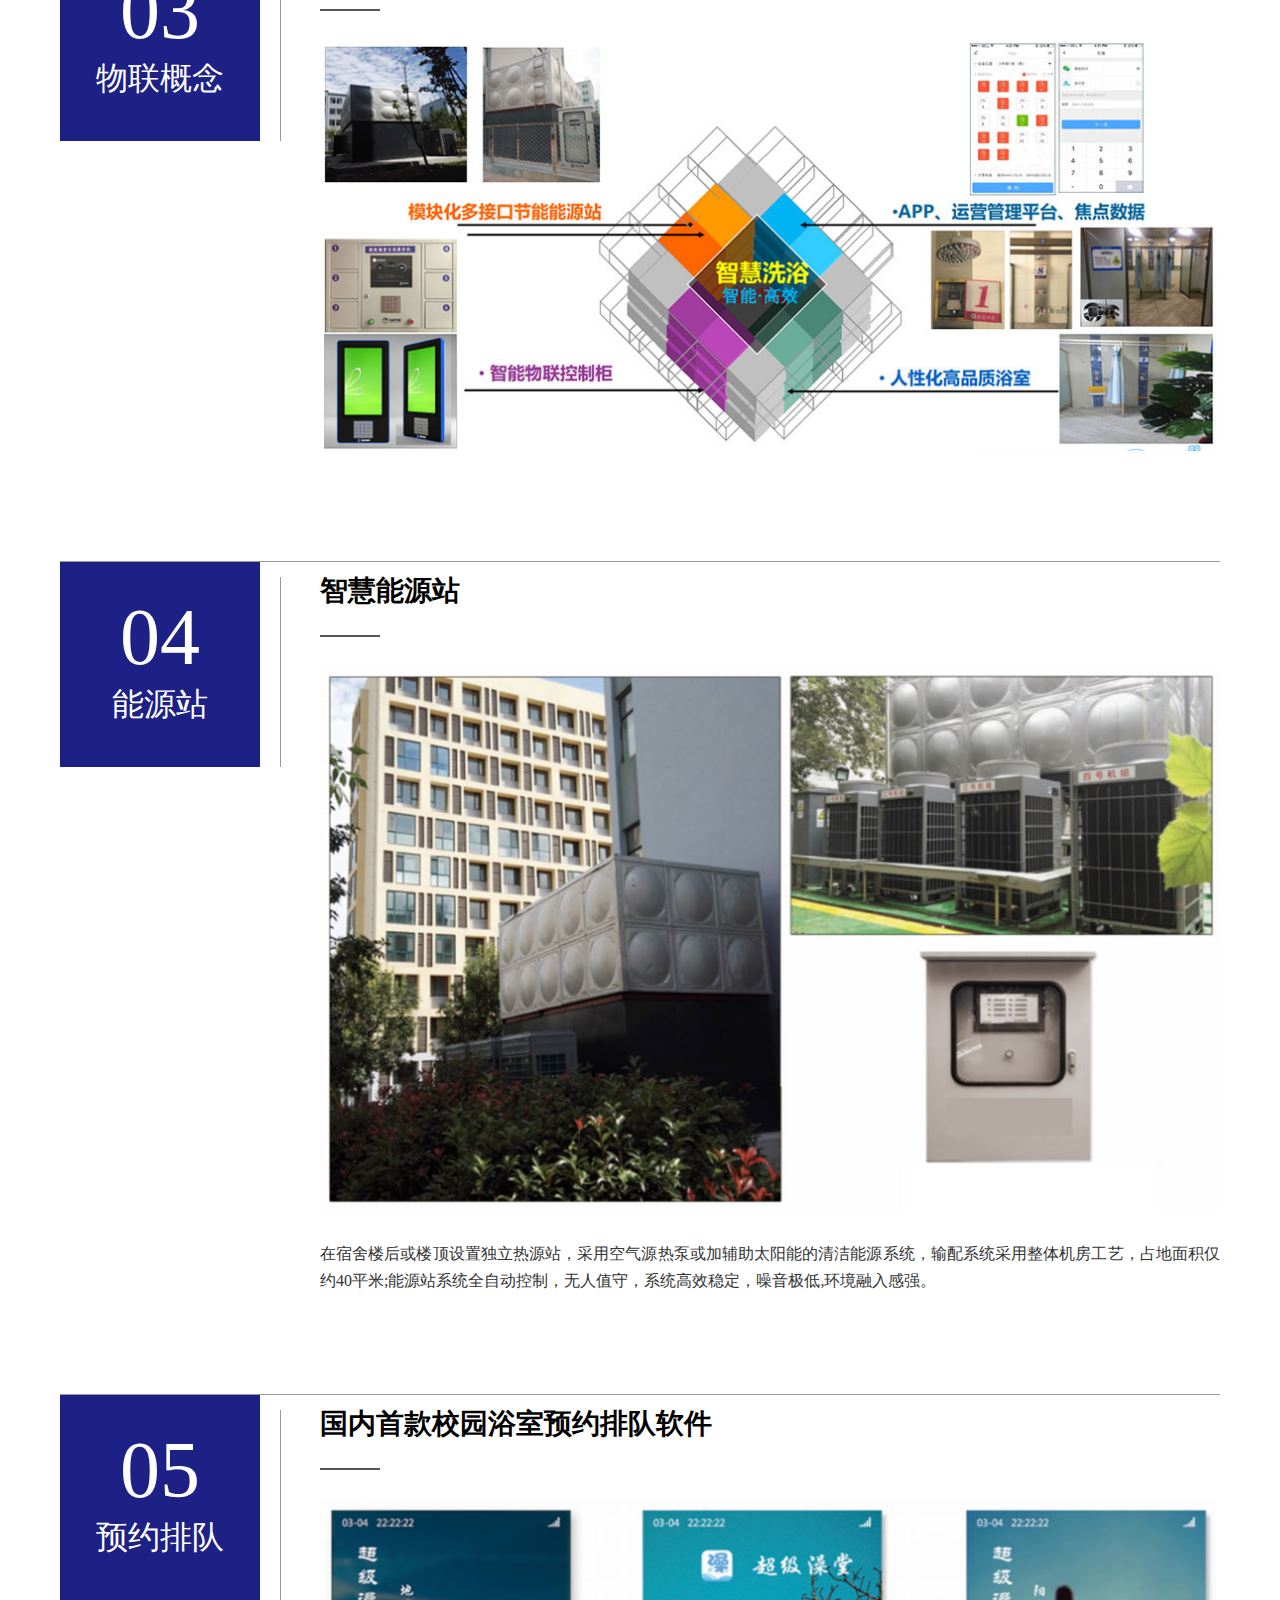
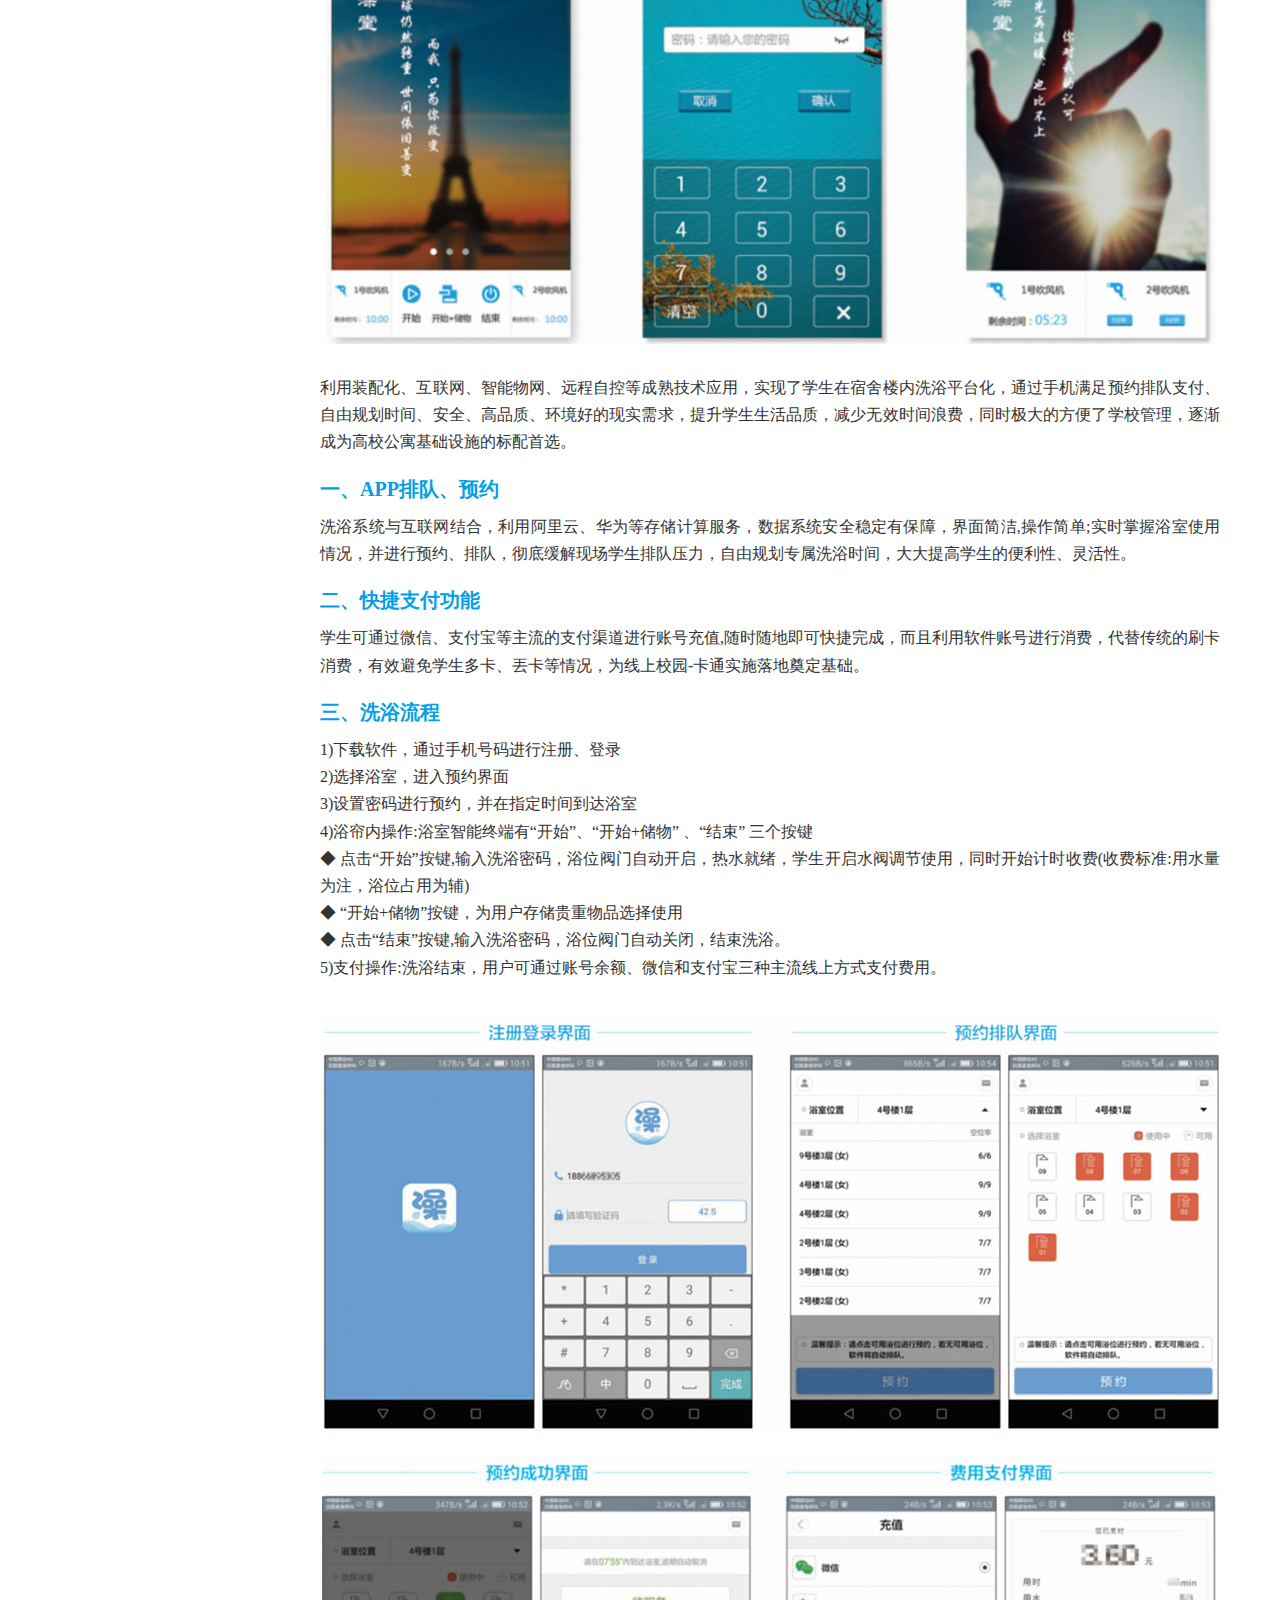
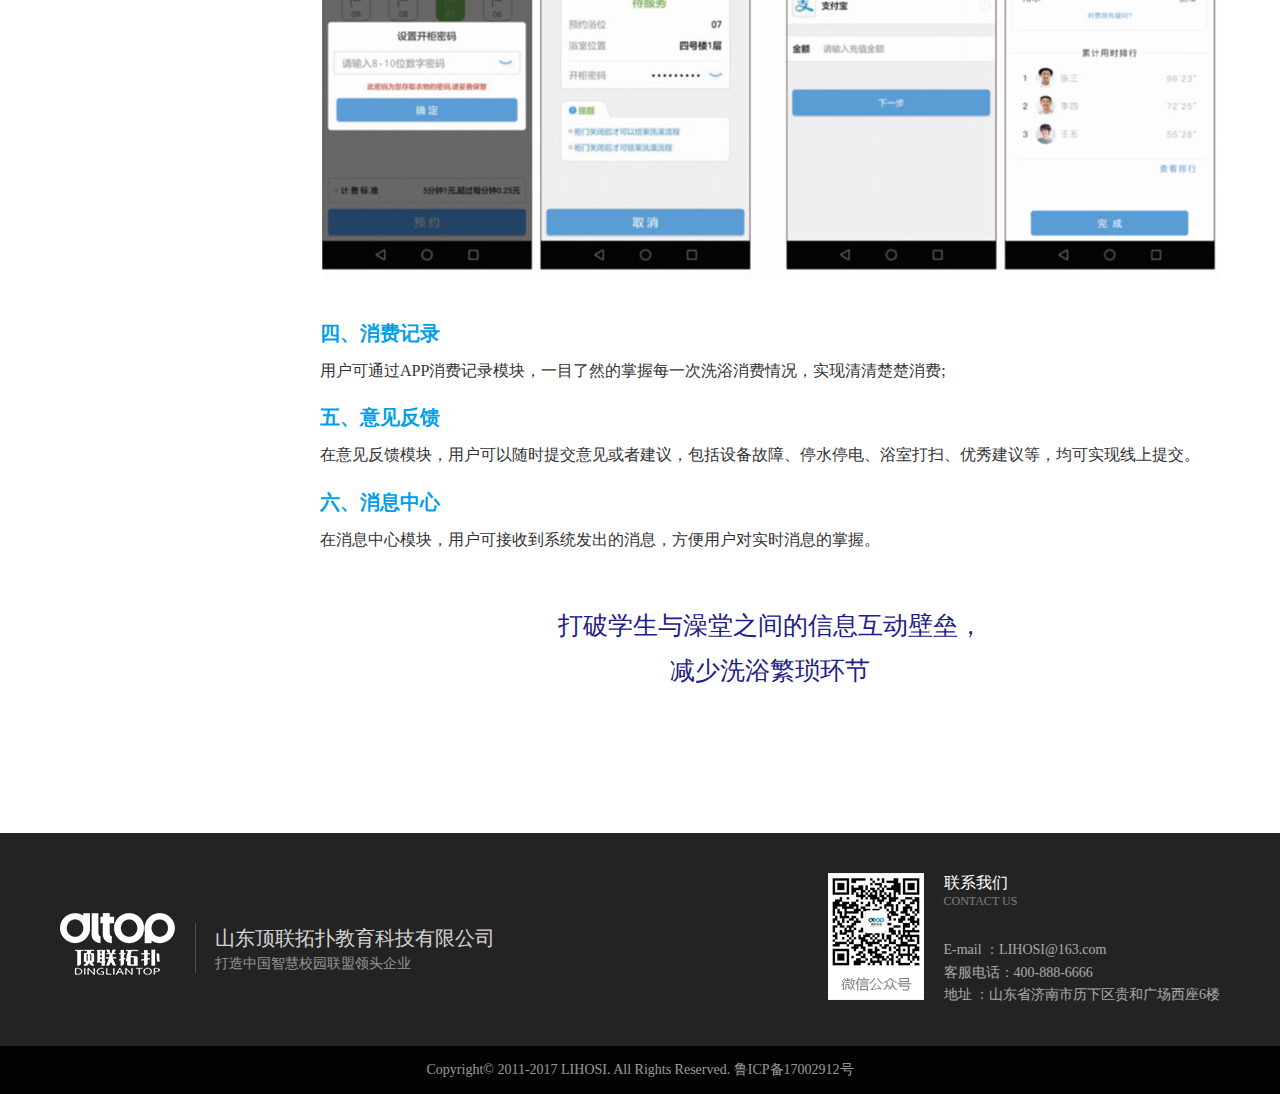
<file: solution1.html>
<!doctype html>
<html>
<head>
<meta charset="utf-8">
<title>解决方案-山东顶联拓扑教育科技有限公司</title>
<meta name="viewport" content="width=device-width, initial-scale=1, user-scalable=no, minimal-ui" />
<meta author="作者：王晓楠，QQ：513894357" />
<link rel="stylesheet" href="style/webstyle.css" />
<script src="js/jquery-1.11.3.min.js"></script>
<script src="js/jquery.validate.min.js"></script>
<script src="js/publicjs.js"></script>
</head>

<body>
<header class="header">
	<div class="pubCon">
    	<a href="#" class="logo"><img src="images/logo.png" /></a>
        <nav class="nav">
        	<ul>
            	<li><a href="index.html">首页</a></li>
                <li>
                	<a href="about.html">关于我们</a>
                    <div class="down">
                        <div class="line">
                            <i></i>
                        </div>                    
                        <a href="#">公司简介</a>
                        <a href="#">公司成就</a>
                    </div>
                </li>
                <li>
                	<a href="solution.html">解决方案</a>
                    <div class="down">
                        <div class="line">
                            <i></i>
                        </div>                    
                        <a href="#">智慧洗浴</a>
                        <a href="#">自助洗衣机</a>
                        <a href="#">自助吹风机</a>                    
                        <a href="#">直饮水</a>
                        <a href="#">空调租赁</a>
                        <a href="#">智慧能源</a>
                    </div>
                    





                </li>
                <li><a href="case.html">成功案例</a></li>
                <li>
                	<a href="news.html">新闻中心</a>
                    <div class="down">
                        <div class="line">
                            <i></i>
                        </div>                    
                        <a href="#">公司新闻</a>
                        <a href="#">国家政策</a>
                    </div>
                </li>
                <li>
                	<a href="contact.html">联系我们</a>
                    <div class="down">
                        <div class="line">
                            <i></i>
                        </div>                    
                        <a href="#">联系方式</a>
                        <a href="#">客户留言</a>
                    </div>
                </li>
            </ul>
        </nav>     
          
        <div class="tel">
        	全国统一电话
            <b>400-176-1177</b>
        </div>  
        
        
        <div class="menu">
        	<i></i>
            <i></i>
            <i></i>
        </div>    
        
    </div>
    
</header>




<section class="smlBanner">
	<img src="images/soBer.jpg" />
</section>


<div class="smlNav">
	<ul>
    	<li><a href="#">智慧洗浴</a></li>
        <li><a href="#">自助洗衣机</a></li>
        <li><a href="#">自助吹风机</a></li>
        <li><a href="#">直饮水</a></li> 
        <li><a href="#">空调租赁</a></li>
        <li><a href="#">智慧能源</a></li>        
    </ul>
</div>


<div class="soMain pubCon">	
	
    <div class="soXiYiCon">
    
    
    	<div class="box">
        	<div class="num">
            	<b>01</b>
                现状
            </div>
            <div class="col"></div>
            <div class="txt">
            	<h3>高校洗浴现状</h3>
                <div class="line"></div>
                <div class="smlTit">
                	公共澡堂
                </div>
                <p>
                	<b>距离远、不方便：</b>公共浴室离宿舍有一定的距离，夏天学生洗澡来回一身汗;冬天，学生普遍穿拖鞋赤脚去洗澡，感冒生病是常态，女生要携带大包小包，极其不便。
                </p>
                <p>
                	<b>洗澡排队、充卡排队：</b>公共浴室开放时间集中，特别是在下午5:00到晚上9:00为学生集中洗澡时间，学生无法第一时间掌握澡堂浴位情况和规划时间，容易出现长时间排队洗澡的状况;午餐、晚餐时间也需长时间排队充卡。
                </p>
                <p>
                	<b>品质差、无隐私：</b>现有公共浴室配套较弱，集中洗澡(多数没有隔断和独立空间)，无法保护个人隐私，品质待提升，学生外出洗澡的情况逐年增多。
                </p>
                <p>
                	<b>安全隐患：</b>现场管理安全隐患问题较多，个人物品丢失、滑倒摔伤等情况时有发生。
                </p>
                <p>
                	<b>整体浴室不可替代：</b>浴室检修或校园设备维护时整体无法使用，学生备用选择较少。
                </p>
                <p>
                	<b>卡片多，保管难：</b>固定时间固定地点充值，消费前需做好管理，易丢失，不记名，管理费神，容易造成财产损失。
                </p>
                <p>
                	<b>能源系统传统复杂：</b>燃煤、燃气、太阳能、空气源热泵等多种形式并存，普遍缺少自控、备用方案、故障预警措施等，末端水压、温度控制需要改善，系统升级、更换、稳定性方面急需迭代!
                </p>
                <img src="images/soXiYiConPic1.jpg" />
            	
                <br/><br/>
                <div class="smlTit">
                	公共澡堂
                </div>
                <p>
                	<span class="h5Red">寝室内独立卫生间洗浴现状：</span>
针对我公司对国内近200家高等院校的调研情况，独立卫生间洗浴所占比例较低不足5%，部分停用，普遍存在初投资高、管网管线维修维护过于复杂、安全隐患、卫生状况不能保障等问题。在此，既有院校除单身公寓外,集中宿舍不建议采用独立 卫生间洗浴方案。

                </p>
                
                <p><b>管网、管线复杂、管理、维修、维护难度极大</b></p>
                <p><b>因高温热水、电器入宿舍卫生间(特别是电热水器)增加安全管理成本</b></p>
                <p><b>卫生问题学生自主解决卫生状况难以保障</b></p>
                <p><b>为保持热水持续稳定供应大系统需24小时不间断循环运营成本高出传统近30%</b></p>
                <p><b>单个淋浴头服务学生数量有限,分摊维护成本较高，回收期漫长校方很难整合利用社会资源，一般为学校自主投资建设</b></p>

                
                
            </div>
        </div>
        
        
        
        
        
        <div class="box">
        	<div class="num">
            	<b>02</b>
                解决方案
            </div>
            <div class="col"></div>
            <div class="txt">
            	<h3>校园洗浴新型解决方案</h3>
                <div class="line"></div>
                <div class="smlTit">
                	颠覆永远基于需求
                </div>
                
                <div class="h5Blue">智慧洗浴”系统整体解决方案，经过多方实践，验证为现代校园最为理想的洗浴解决方案。</div>
                
                
                <p>随着社会经济发展和学生生活需求提高，学生对于洗浴的便利性和隐私性的要求也随之提高，现在学生更注重洗浴的体验感和优质的服务品质。而现代校园集中洗浴模式已经完全不能满足学生的需求，痛点较多，变革升级趋势明显、需求迫切，整体校园洗浴市场正在由传统的集中大澡堂向宿舍楼内洗浴变革。</p>

				<p>智慧洗浴”项目在校园的落地生根，成功实现了学校服务质量跃升、学生生活便利性提高、科技创业
企业市场拓展和智慧能源集约利用的多方共赢!</p>
                
                
                
            	
                <br/><br/>
                <div class="smlTit">
                	新型解决方案优势
                </div>
                <img src="images/soXiYiConPic2.jpg" />
                <p>
                	<span class="h5Blue h5Blue2">一、专业投资、维护:</span>
					无需校方出资，管理责任清晰,采用BOT服务模式，由专业公司负责投资、建设、运营、维护。
                </p>
                <p>
                	<span class="h5Blue h5Blue2">二、浴室驻进宿舍楼内，装配式安装:</span>
					◇  宿舍楼内利用1-2个房间(洗漱间/卫生间/宿舍)<br/>
                    ◇  设计为微型集中浴室，采用装配式整体浴室工艺(杜绝既有建筑改造难、渗水、排水线路老化的隐患)<br/>
                    ◇  标准化安装，12天时间完成室内装修改造(最大限度的减少对学生的影响)<br/>
                    ◇  25天整体完成校园洗浴蜕变
                </p>
                <p>
                	<span class="h5Blue h5Blue2">三、提升洗浴环境，温馨便捷:</span>
					恒温安全热水，全天侯保障。浴室设施标准化，花洒、混水阀、挂钩、储物架、专用淋浴座椅、脚蹬、专用定制浴帘等配备齐全，地面防滑处理，提高洗浴舒适性和便利性。
独立浴位采用钢化玻璃隔断，并配备定制沿坠浴帘或浴门，保护个人隐私和避免湿浴帘贴身的不舒适感。浴室环境卫生定期消毒，整体环境有保障。
                </p>
                <p>
                	<span class="h5Blue h5Blue2">四、浴室安全举措:</span>
					三重浴室防滑处理、“晕堂” 紧急情况应急保障、安全电压(浴室内均为12V)、管网设备隐蔽安装处理等等。
                </p>
                <p>
                	<span class="h5Blue h5Blue2">五、智能控制柜，物品更安全</span>
					配智能储物柜，联网控制，凭密码进行开柜存取贵重物品，并设置由学生自带门锁的存衣柜，有效保护学生物品安全性。
                </p>
                <p>
                	<span class="h5Blue h5Blue2">六、开放时间长，人性化管理:</span>
					不限定开放时间，- .般设置为早七点至晚十- -点，根据校方管理措施定制开放时长，学生洗浴自由方便。洗浴系统与软件结合，实时通知查看浴室及系统的运行情况，杜绝无效时间浪费，管理更人性化。
                </p>
                <p>
                	<span class="h5Blue h5Blue2">七、应急管理风险降低:</span>
					浴室之间独立运行，当一间浴室进行检修时，不会影响其它浴室使用。手机APP可以实时掌握校内所有独立浴室状况，自由选择，有效杜绝了传统浴室故障带来的无法洗浴和信息传递不及时空跑等烦恼。
                </p>
                <p>
                	<span class="h5Blue h5Blue2">八、可再生能源站，绿色环保，创新装配:</span>
					设置独立热源站，采用商用直热循环型空气源热泵机组(或加辅助太阳能热水系统)、整体机房工艺的输配系统，工期由传统60天缩短至25天，占地面积小;能源站系统全自动控制，无人值守，系统高效稳定，周边设置围栏，保证绝对安全性,嗓音极低，具备良好的环境融入感。
                </p>
                <img src="images/soXiYiConPic3.jpg" />
                <p>
                	<span class="h5Blue h5Blue2">九、手机掌控，便捷操作:</span>
					◇  实现网络预约、付费，免去耗时与奔波,手机操作，尽在掌控;<br/>
                    ◇  扫描智慧洗浴二维码，下载注册安装手机APP，只需一个账号，即可在手机端操作使用，轻松实现洗浴体验;<br/>
                    ◇  智能预约，在线时间提示，无需排队;按时洗浴,随到随洗;无卡消费，线上充值，自动计时，自动扣费。
                </p>    
            </div>
        </div>
        
        
        
        
        <div class="box">
        	<div class="num">
            	<b>03</b>
                物联概念
            </div>
            <div class="col"></div>
            <div class="txt">
            	<h3>“智慧洗浴”物联概念</h3>
                <div class="line"></div>                
                <img src="images/soXiYiConPic4.jpg" />              
               
            </div>
        </div>
        
        
        
        <div class="box">
        	<div class="num">
            	<b>04</b>
                能源站
            </div>
            <div class="col"></div>
            <div class="txt">
            	<h3>智慧能源站</h3>
                <div class="line"></div>                
                <img src="images/soXiYiConPic5.jpg" />              
                <p>在宿舍楼后或楼顶设置独立热源站，采用空气源热泵或加辅助太阳能的清洁能源系统，输配系统采用整体机房工艺，占地面积仅约40平米;能源站系统全自动控制，无人值守，系统高效稳定，噪音极低,环境融入感强。</p>
                
                
                
            </div>
        </div>
        
        
        
        
        <div class="box">
        	<div class="num">
            	<b>05</b>
                预约排队
            </div>
            <div class="col"></div>
            <div class="txt">
            	<h3>国内首款校园浴室预约排队软件</h3>
                <div class="line"></div>                
                <img src="images/soXiYiConPic6.jpg" />              
                <p>利用装配化、互联网、智能物网、远程自控等成熟技术应用，实现了学生在宿舍楼内洗浴平台化，通过手机满足预约排队支付、自由规划时间、安全、高品质、环境好的现实需求，提升学生生活品质，减少无效时间浪费，同时极大的方便了学校管理，逐渐成为高校公寓基础设施的标配首选。
</p>
				<p>
                	<span class="h5Blue h5Blue2">一、APP排队、预约</span>
					洗浴系统与互联网结合，利用阿里云、华为等存储计算服务，数据系统安全稳定有保障，界面简洁,操作简单;实时掌握浴室使用情况，并进行预约、排队，彻底缓解现场学生排队压力，自由规划专属洗浴时间，大大提高学生的便利性、灵活性。
                </p>
                <p>
                	<span class="h5Blue h5Blue2">二、快捷支付功能</span>
					学生可通过微信、支付宝等主流的支付渠道进行账号充值,随时随地即可快捷完成，而且利用软件账号进行消费，代替传统的刷卡消费，有效避免学生多卡、丟卡等情况，为线上校园-卡通实施落地奠定基础。
                </p>
                <p>
                	<span class="h5Blue h5Blue2">三、洗浴流程</span>
					1)下载软件，通过手机号码进行注册、登录<br/>
                    2)选择浴室，进入预约界面<br/>
                    3)设置密码进行预约，并在指定时间到达浴室<br/>
                    4)浴帘内操作:浴室智能终端有“开始”、“开始+储物” 、“结束” 三个按键<br/>
                    ◆ 点击“开始”按键,输入洗浴密码，浴位阀门自动开启，热水就绪，学生开启水阀调节使用，同时开始计时收费(收费标准:用水量为注，浴位占用为辅)<br/>
                    ◆ “开始+储物”按键，为用户存储贵重物品选择使用<br/>
                    ◆ 点击“结束”按键,输入洗浴密码，浴位阀门自动关闭，结束洗浴。<br/>
                    5)支付操作:洗浴结束，用户可通过账号余额、微信和支付宝三种主流线上方式支付费用。
                </p>
                <img src="images/soXiYiConPic7.jpg" />
                <p>
                	<span class="h5Blue h5Blue2">四、消费记录</span>
					用户可通过APP消费记录模块，一目了然的掌握每一次洗浴消费情况，实现清清楚楚消费;
                </p>
                <p>
                	<span class="h5Blue h5Blue2">五、意见反馈</span>
					在意见反馈模块，用户可以随时提交意见或者建议，包括设备故障、停水停电、浴室打扫、优秀建议等，均可实现线上提交。
                </p>
                <p>
                	<span class="h5Blue h5Blue2">六、消息中心</span>
					在消息中心模块，用户可接收到系统发出的消息，方便用户对实时消息的掌握。
                </p>
                
                <div class="endBlue">
            	 打破学生与澡堂之间的信息互动壁垒，<br/>
      			 减少洗浴繁琐环节
            	</div>
                
                
            </div>
            
            
            
        </div>
        
        
        
        
       
        
        
        
        
        
        
        
        
    
    </div>
    

</div>





<!--底部区域-->
<footer class="footer">
	<div class="pubCon ftCon">
    	<div class="ftLogo">
        	<a href="#" class="ftPic"><img src="images/ftLogo.png" alt="" /></a>
            <div class="ftHt">
            	<h1>山东顶联拓扑教育科技有限公司</h1>
                <p>打造中国智慧校园联盟领头企业</p>
            </div>
            
        </div>
        
        <div class="ftList">       	
            
            
            <div class="ftListPic">
            	<img src="images/ewm.png" />
            </div>
            <div class="box">            	
            	<h4>联系我们<span>CONTACT US</span></h4>
                <p>E-mail ：LIHOSI@163.com<br/>客服电话：400-888-6666<br/>地址 ：山东省济南市历下区贵和广场西座6楼</p>
            </div>          
            
            
        </div>
    
    </div>
</footer>


<div class="copyright">Copyright© 2011-2017 LIHOSI. All Rights Reserved. 鲁ICP备17002912号</div>                        




</body>
</html>
</file>
<file: style/iconfont.css>
@font-face {font-family: "iconfont";
  src: url('../fonts/iconfont.eot?t=1554455579980'); /* IE9 */
  src: url('../fonts/iconfont.eot?t=1554455579980#iefix') format('embedded-opentype'), /* IE6-IE8 */
  url('[data-uri]') format('woff2'),
  url('../fonts/iconfont.woff?t=1554455579980') format('woff'),
  url('../fonts/iconfont.ttf?t=1554455579980') format('truetype'), /* chrome, firefox, opera, Safari, Android, iOS 4.2+ */
  url('../fonts/iconfont.svg?t=1554455579980#iconfont') format('svg'); /* iOS 4.1- */
}

.iconfont {
  font-family: "iconfont" !important;
  font-size: 16px;
  font-style: normal;
  -webkit-font-smoothing: antialiased;
  -moz-osx-font-smoothing: grayscale;
}

.icon-shuilongtou:before {
  content: "\e733";
}

.icon-xiyiji:before {
  content: "\e735";
}

.icon-linyu:before {
  content: "\e606";
}

.icon-kongtiao:before {
  content: "\e63d";
}

.icon-tubiaoCSban-:before {
  content: "\e609";
}

.icon-nuanqi:before {
  content: "\e665";
}
</file>
<file: style/webstyle.css>
@charset "utf-8";
/* CSS Document */
*{ padding:0; margin:0;  list-style:none; font-family:"微软雅黑"; text-decoration:none;}
body{ background:#fff;}
.pubCon{ width:1160px; margin:0 auto; position:relative;}
.pubCon::after{ display:block; content:""; clear:both;}
.pubTit{ text-align:center; font-size:0px;}
.pubTit h2{ font-size:30px; color:#333; font-weight:400;}
.pubTit p{ font-size:14px; color:#888; text-transform:uppercase; padding:5px 0 20px;}
.pubTit i{ width:70px; height:2px; background:#333; display:inline-block;}
.pubMore{ width:130px; height:32px; display:block; margin:0 auto; border:1px solid #333; color:#333; border-radius:30px; font-size:14px; text-align:center; line-height:34px; transition:0.5s;}
.pubMore:hover{ border-color:#009ee7; background:#009ee7; color:#fff;}





.header{ height:80px; background:#fff; width:100%;position:relative; z-index:10}
.header .pubCon{ height:80px;}
.header .logo{ float:left; margin-top:10px; margin-right:140px;}
.header .nav{ float:left;}
.header li{ float:left; position:relative;}
.header li > a{ display:block; line-height:80px; color:#333; font-size:16px; padding:0 22px; transition:0.5s; position:relative;}
.header li:hover > a, .header li.on > a{ color:#009ee7}

.header .tel{ text-align:right; font-size:14px; color:#888; padding-top:18px;}
.header .tel b{ display:block; font-size:20px; color:#333}
.header .menu{ width:30px; border:1px solid #aaa; float:right; border-radius:3px; padding:2px; cursor:pointer; display:none;}
.header .menu i{ display:block; width:22px; height:2px; background:#aaa; margin:4px auto;}

.header .down {
    position: absolute;
    top: 80px;
    left: 0;
    width: 210px;
    background: #292929;
    padding-top: 10px;
    padding-bottom: 10px;
    display: none;
}
.header .down .line {
    width: 90px;
    height: 2px;
    background: #009ae6;
    position: absolute;
    top: 0;
    left: 0;
}
.header .down .line i {
    display: block;
    width: 0;
    height: 0;
    border: 8px solid transparent;
    border-top-color: #009ae6;
    position: absolute;
    left: 50%;
    margin-left: -8px;
}
.header .down a {
    display: block;
    color: #aeaeae;
    font-size: 14px;
    padding-left: 32px;
    line-height: 40px;
    position: relative;
    transition: 0.3s;
}

.header .down a::after{ display:block; content:""; width:4px; height:4px; background:#383838; border:2px solid #414141; position:absolute; top:50%; margin-top:-4px; left:15px; border-radius:50%; transition:0.3s}
.header .down a:hover::after{ background:#1e2087; border-color:#009ae6;}
.header .down a:hover{ color:#fff; background:#323232;}


.header li:hover .down{ display:block;}





.banner{ height:669px; width:100%; background:#ccc; position:relative; overflow:hidden; }
.banner img.big{ position:absolute; left:50%; margin-left:-960px;}
.banner img.sml{ display:none;}






/****功能区****/
.gongneng{ padding:80px 0;}
.gnList{margin:40px 0;}
.gnList::after{ content:""; display:block; clear:both;}
.gnList li{ float:left; width:290px; height:350px; position:relative; text-align:center; overflow:hidden;}
.gnList img{ display:block;}
.gnList .ceng{ width:290px; height:350px; background:rgba(0,0,0,0.8);  position:absolute; top:0; left:0; color:#fff; transition:0.5s;}
.gnList li:nth-child(2n) .ceng{ background:rgba(102,102,102,0.6)}

.gnList i{ position:absolute; top:90px; left:120px; display:block; width:50px; height:50px; font-size:50px; line-height:50px; transition:0.5s}
.gnList span{ position:absolute; top:170px; left:135px; width:20px; height:2px; display:block; background:#fff; transition:0.5s}
.gnList h3{ position:absolute; top:200px; left:0; width:100%; font-size:22px; transition:0.5s}
.gnList p{ position:absolute; font-size:14px; padding:0 20px; top:400px; left:0;transition:0.5s; opacity:0; line-height:1.6em;}
.gnList .more{ position:absolute; width:98px; height:28px; border:1px solid rgba(255,255,255,0.7); background:rgba(255,255,255,0.2); line-height:30px; left:95px; top:500px;transition:0.5s ; opacity:0; font-size:14px;}
.gnList .more:hover{ border-color:rgba(255,255,255,0.9); background:rgba(255,255,255,0.3)}

.gnList li:hover .ceng{ background:rgba(0,158,231,0.8)}
.gnList li:hover i{ top:40px;}
.gnList li:hover span{ top:110px; opacity:0;}
.gnList li:hover h3{ top:120px;}
.gnList li:hover p{ top:180px; opacity:0.8;}
.gnList li:hover .more{ top:280px; opacity:1;}

.gongneng .swiper-button-next,.gongneng .swiper-button-prev{ width:45px; height:85px; background-size:90%; margin-top:-42px; outline:none; opacity:0.8}
.gongneng .swiper-button-next:hover,.gongneng .swiper-button-prev:hover{ opacity:1}

.gongneng .swiper-button-prev,.gongneng .swiper-container-rtl .swiper-button-next{ background-image:url(../images/proLeft.png); left:-55px}
.gongneng .swiper-button-next,.gongneng .swiper-container-rtl .swiper-button-prev{ background-image:url(../images/proRight.png); right:-55px;}






/***公司简介***/
.about{ background:url(../images/aboutBg.jpg) no-repeat center; background-size:cover; padding:60px 0; text-align:center;}
.abtTit h2{ color:#fff;}
.abtTit p{ color:#fff; opacity:0.6;}
.abtTit i{ background:#fff;}

.abtCon{ color:#fff; margin-top:40px; font-size:16px;}
.abtCon p{ opacity:0.8; margin-bottom:16px; line-height:1.6em; }
.abtNum{ margin-top:40px;}
.abtNum .item{ display:inline-block; color:#fff; padding:0 30px; font-size:0; }
.abtNum b,.abtNum i{ display:block;}
.abtNum b{ font-size:46px;}
.abtNum b span{ font-size:12px; font-weight:400}
.abtNum i{ font-style:normal; font-size:14px; opacity:0.8; margin-top:-5px;}
.abtMore{ border-color:#fff; color:#fff;  margin-top:60px;}






/**新闻资讯**/
.news{ background:#fff; background-size:cover; padding:80px 0;}


.nsCon{margin:40px auto;  color:#333;}
.nsCon::after{ content:""; display:block; clear:both;}

.nsCon h3{ font-weight:500; line-height:18px; margin-bottom:20px;}
.nsCon h3 a{ color:#333; font-size:18px; opacity:0.7; transition:0.5s;}
.nsCon h3:hover a{ opacity:1;}
.nsCon h3 span{ float:right;  font-size:14px; opacity:0.8}
.nsCon p{ font-size:12px; opacity:0.8; line-height:1.8em;}


.nsLeft{  float:left; width:580px;}
.nsPic{ margin-bottom:40px; display:block; width:579px; height:240px; background:#ccc; overflow:hidden;}
.nsPic img{ width:100%; display:block;}

.nsRight{  float:right; width:540px;}
.nsRight .item{  margin-bottom:60px;}
.nsRight .item:last-child{ margin-bottom:0;}
.nsRight .item div{ float:left;}
.nsRight .item::after{ display:block; content:""; clear:both;}

.nsRight .time{ font-size:28px; text-align:right; opacity:0.8; margin-top:10px;}
.nsRight .time span{ display:block; font-size:14px;}

.nsRight .line{ width:1px; height:70px; background:#333; opacity:0.4;  margin:0 18px; margin-top:5px;}
.nsRight .font{ width:420px;}



/*底部区域*/
.footer{ background:#232323; padding:40px 0;}
.ftCon::after{ content:""; display:block; clear:both;}
.ftLogo{ float:left; margin-top:40px;}
.ftPic{ float:left}
.ftHt{ float:left; color:#fff; margin-left:20px; position:relative; padding-left:20px; margin-top:10px;}
.ftHt::before{ content:""; display:block; width:1px; height:50px; background:#fff; opacity:0.2; position:absolute; left:0; top:0;}
.ftHt h1{ font-size:20px; opacity:0.8; font-weight:400; padding-top:2px;}
.ftHt p{ font-size:14px; opacity:0.5; padding-top:3px;}

.ftList{ float:right;}
.ftList::after{ display:block; content:""; clear:both;}
.ftList .box{ float:left; color:#fff; position:relative;}
.ftList .box::after{ content:""; display:block; width:1px; height:130px; background:#fff; opacity:0.4; position:absolute; right:40px; top:0;}
.ftList .box:last-child::after{ display:none;}
.ftList h4{ font-weight:400; font-size:16px;}
.ftList h4 span{ display:block; font-size:12px; opacity:0.4;}
.ftList p{ font-size:14px; opacity:0.6; margin-top:30px; line-height:1.6em;}

.ftListPic{ float:left; padding-right:20px;}

.copyright{ background:#030303; color:rgba(255,255,255,0.6); text-align:center; padding:15px 0; font-size:14px;}




/*******内页公共样式*******/
.smlBanner{ position:relative; height:400px; overflow:hidden;}
.smlBanner img{ display:block; position:absolute; left:50%; margin-left:-960px;}


.smlNav{ background:#f8f8f8;  text-align:center;}
.smlNav li{ display:inline-block;}
.smlNav li a{ display:block; padding:0 30px; font-size:14px; line-height:50px; color:#444;}
.smlNav li:hover a{ color:#0da4e8; background:#fff; position:relative;}
.smlNav li:hover a::after{ display:block; width:14px; height:3px; background:#0da4e8; content:""; position:absolute; left:50%; margin-left:-7px; bottom:0;}





/*联系方式*/
.ctatLx{ padding:80px 0 100px;}
.ctatLeft{ float:left;}

.ctatLxTxt h3{ font-size:26px; color:#037f77; font-weight:400; padding-bottom:30px;}
.ctatLxTxtDes{ font-size:20px; color:#555; line-height:2em;}
.ctatLxTxtDes span{ font-size:16px; color:#888;}

.ctatRit{ float:right; width:680px; position:relative;}
.ctatRit::before{ display:block;  content:""; width:60px; height:60px; background:#038078; position:absolute; left:-6px; top:254px; z-index:-1}
.ctatRit::after{ display:block; width:150px; height:150px; background:#038078; content:""; position:absolute; bottom:-12px; right:-12px; z-index:-1}
.ewmBig{ width:180px; text-align:center; font-size:14px; color:#666; padding-top:30px;}
.ewmBig img{ width:175px;}

.message{ padding:80px 0; background:#f9f9f9;}
.msgTit h3{ font-weight:400; color:#333; font-size:28px;}
.msgTit h3::after{ display:inline-block; content:""; width:5px; height:5px; background:#333; position:relative; left:5px; top:3px;}
.msgTit span{ color:#b8b8b8; font-size:18px; padding-top:5px; display:block;}
.msgCon{ margin-top:40px;}
.msgCon form{ display:block;}
.msgCon form::after{ display:block; content:""; clear:both;}
.msgCon .box{ float:left;width:570px; padding-bottom:23px;}
.msgCon .box:nth-child(2){ float:right;}
.msgCon .row{ display:block; width:570px; height:50px; background:#fff; border:1px solid #dddddd; outline:none; padding:0 10px; box-sizing:border-box; font-size:16px; color:#555; transition:0.3s}
.msgCon .box:nth-child(3){ width:100%;}
.msgCon .row2{width:100%; height:100px; padding-top:10px; padding-bottom:10px;}

.msgCon .row:focus{ border-color:#038078}
.msgCon .btn{ width:200px; height:50px; border:1px solid #333; background:#fff;  font-size:16px; color:#333; cursor:pointer; transition:0.3s}
.msgCon .btn:hover{ background:#000; color:#fff;}


.msgCon em.error{font-style:normal; color:#c00; font-size:14px;background:url(../images/error.png) no-repeat left center;padding:5px 0;padding-left:27px; background-size:20px; display:block; }
.msgCon em.valid{background-image:url(../images/ok.png);  color:#090}
.msgCon .row.error{ border-color:#c00;}
.msgCon .row.valid{ border-color:#090}


/*成功案例*/
.nsMain{ padding-top:40px;}
.nsTime{ font-size:12px; color:#aaa; padding-top:30px;}
.nsMain h3{ font-size:16px; font-weight:400; color:#333; padding:10px 0; height:49px; line-height:1.6em;}
.nsMore{ font-size:14px; color:#666;}
.nsConList{ padding:20px 0}
.nsConList ul::after{ display:block; content:""; clear:both;}
.nsConList li{ float:left; width:270px; margin-right:26px; margin-bottom:60px; border-bottom:1px solid #ccc; padding-bottom:20px; position:relative;}
.nsConList li:nth-child(4n){ margin-right:0;}
.nsConList li::after{ display:block; content:""; width:0%; height:1px; background:#0da4e8; position:absolute; bottom:-1px; left:0; transition:0.5s;}
.nsConList li:hover::after{width:100%;}
.nsConList li:hover h3{ color:#0da4e8;}
.nsConList li:hover .nsMore{ color:#000}


/*分页样式*/
.page_info{text-align:center;color:#333;margin-top:10px;margin-bottom:30px;}
.page_info span{padding:0 2px;}
.page_list{height:36px;line-height:36px;text-align:center;letter-spacing:0;font-family:"微软雅黑";font-size:12px;margin-bottom:30px;}
.page_list a{    background: #fff;
    border-radius: 6px;
    display: inline-block;
    font-size: 14px;
    text-align: center;
    width: 36px;
    height: 36px;
    line-height: 38px;
    color: #999;
    overflow: hidden;
    border: 1px solid #ccc;
}

.page_list a:hover {
    background: #f6f6f6;
    border: 1px solid #ccc;
    color: #666;
}
.page_list a.on{    
	background: #fff;
    border: 1px solid #0da4e8;
    color: #0da4e8;
    font-weight: 600;
}


/*新闻中心*/
.pageList{ padding-bottom:30px;}
.pageList li{ padding:30px 0; border-top:1px solid #ccc;  border-bottom:1px solid #ccc; margin-top:-1px;}
.pageList li::after{ content:""; display:block; clear:both;}
.pageList .time{ float:left; color:#888;font-size:28px; text-align:right;margin-top:10px; }
.pageList .time span{ display:block; font-size:14px;}
.pageList .font{ float:right; width:980px;}

.pageList h4{ font-weight:400; line-height:18px; margin-bottom:20px;}
.pageList h4 a{ color:#333; font-size:18px;  opacity:0.7; transition:0.5s;}
.pageList h4:hover a{ color:#0da4e8;}
.pageList h4 span{ float:right;  font-size:14px; opacity:1; color:#666;}
.pageList p{ font-size:12px;  line-height:1.8em; color:#888;}





/*关于我们*/
.abtMain{ padding:40px 0}
.abtMain .txt{ padding-bottom:50px;}
.abtMain .txt h2{ font-size:26px;}
.abtMain .txt h2 span{ font-size:18px; font-weight:400; display:block; padding-top:5px; color:#1d2085;}
.abtMain .line{ width:60px; height:2px; background:#555; margin:15px 0 30px;}
.abtMain .txt p{ font-size:16px; color:#555; line-height:1.8em;}
.abtMain .txt h3{ font-size:20px; padding-top:30px; color:#1d2085;}


.abtMnCj h2{font-size:26px; margin-top:50px;}
.abtMnCj .box{
    background:#009fe7;
    width: 100%;
    height: 200px;
    margin-bottom: 15px;	
}
.abtMnCj .box:nth-child(2n){ background:#1d2085}
.abtMnCj .box::after{ display:block; content:""; clear:both;}

.abtMnCj .icon {
    width: 200px;
    float: left;
    font-size: 26px;
    color: #FFF;
	padding-top:130px;    
    text-align: center;
	background:no-repeat  center 40px;
	
}
.abtMnCj .test{ float:right; width:920px;color:#fff; padding-right:20px; box-sizing:border-box; text-align:justify;}
.abtMnCj .test h3{font-size: 22px;
    line-height: 50px;
    padding-top: 40px; font-weight:400}
.abtMnCj .test p{ font-size:18px; opacity:0.7; line-height:1.8em; padding-top:15px; }








/*解决方案*/
.soMain{ padding:60px 0}
.soXiYiCon .box{ border-top:1px solid #999999; padding-bottom:80px;}
.soXiYiCon .box::after{ display:block; content:""; clear:both;}
.soXiYiCon .num{ width: 200px;
    padding: 30px 0 40px;
    background: #1d2085;
    color: #fff;
    text-align: center;
    font-size: 32px;
    float: left;}
	
.soXiYiCon .num b {
    display: block;
    font-size: 80px;
    font-weight: 400;
}
.soXiYiCon .col{ width:1px; height:190px; background:#999; float:left; margin:15px 30px 15px 20px;}
.soXiYiCon .txt {
    float: right;
    width: 900px;
	text-align:justify;
}
.soXiYiCon .txt h3{ font-size:28px; padding:10px 0}
.soXiYiCon .txt .line{ width:60px; height:2px; background:#555; margin:15px 0 30px;}
.soXiYiCon .txt .smlTit{ background:#009fe7; font-size:18px; color:#fff; border-left:4px solid #1d2085; display:inline-block; padding:5px 15px; margin-bottom:30px;}
.soXiYiCon .txt p{ padding-bottom:20px; line-height:1.7em; font-size:16px; color:#333;}
.soXiYiCon .txt b{ color:#1d2085; position:relative; display:inline-block; padding-left:10px;}
.soXiYiCon .txt b::before{ display:block; content:""; width:3px; height:10px; background:#1d2085; position:absolute; left:0; top:8px;}
.soXiYiCon .txt img{ max-width:100%;margin:0 auto; margin-bottom:30px; display:block;}
.soXiYiCon .txt .h5Red{  font-weight:600; font-size:20px; display:block; color:#a00; padding-bottom:10px;}

.soXiYiCon .txt .h5Blue{font-weight:600; font-size:20px; display:block; color:#1d2085; padding-bottom:30px;}
.soXiYiCon .txt .h5Blue2{ color:#009fe7; padding-bottom:10px;}
.endBlue{ font-size:25px; text-align:center; color:#1d2085; width:100%; padding-top:30px; line-height:1.8em;}






.soZong .gnList{ margin:0;display:flex;flex-wrap:wrap;justify-content:center }
.soZong .gnList li{ float:none; margin:0 30px 60px;}
.soZong .gnList li .ceng{ background:rgba(0,158,231,0.8)}
.soZong .gnList li:nth-child(2n) .ceng{ background:rgba(30,32,135,0.8)}
.soZong .gnList li i{ top:40px;}
.soZong .gnList li span{ top:110px; opacity:0;}
.soZong .gnList li h3{ top:120px;}
.soZong .gnList li p{ top:180px; opacity:0.8;}
.soZong .gnList li .more{ top:280px; opacity:1;}

.soZong .gnList li:hover .ceng{ background:rgba(0,158,231,0.95)}
.soZong .gnList li:hover:nth-child(2n) .ceng{ background:rgba(30,32,135,0.95)}






/*详情页面*/
.position{height: 150px;background: #f3f3f3 url(../images/showBg.png) no-repeat center top;}
.position h2{font-size: 24px;color:#666;padding-top: 40px; font-weight:400; padding-bottom:10px;}
.position h2 a{ color:#666;}
.location,.location a{font-size: 14px;color:#999;}
.location a:hover{color:#009EE6;}








/*左侧*/
.news-show-left {float: left; width: 800px; background: #fff; margin: auto; -webkit-box-shadow: 0 1px 1px rgba(0,0,0,.3); -moz-box-shadow: 0 0 1px rgba(0,0,0,.3); -ms-box-shadow: 0 0 1px rgba(0,0,0,.3); box-shadow: 0 0 1px rgba(0,0,0,.3);}
.news-show-left .news-title{padding: 40px 20px; padding-bottom: 20px; text-align: center;}
.news-show-left .news-title h1{font-size: 24px; color: #333; padding-bottom: 10px;font-weight: normal;}
.news-show-left .news-title p{font-size: 14px; color: #a3afb7;padding-bottom: 10px;border-bottom: 1px solid #F0F2F5;}
.news-show-left .news-title p a {color: #a3afb7;}
.news-show-left .news-views{margin: 40px 20px 20px; margin-top: 0; font-size: 14px;min-height: 500px; color: #666; line-height: 25px; overflow: hidden;}
.news-show-left .news-views p{ font-size:15px;  line-height:1.8em;}
.news-show-left .news-views img {
    max-width: 100%;
}
.news-views b,.news-views strong{font-weight: bold !important;}
.news-show-left .news-other{padding: 10px 15px; border-top: 1px #ddd solid;}

.news-show-left .news-other p{display: block; height: 30px;line-height: 30px;padding-left:3px; font-size:14px; color:#999;}
.news-show-left .news-other p a{font-size: 14px; color: #333;}
.news-show-left .news-other p a:hover{color: #086548;}

.gr-back-btn {
	display:block;
    margin-top: 6px;
    width: 125px;
    height: 40px;
    line-height: 40px;
    text-align: center;
    background-color: #353535;
    font-size: 14px;
    color: #fff!important;
	float:right;
}



/*右侧*/
.news-show-right{float: right; width: 320px;}
.news-show-right dl{display: block; margin-top: 0; margin-bottom: 20px; background: #fff; -webkit-box-shadow: 0 0px 1px rgba(0,0,0,.3); -moz-box-shadow: 0 0px 1px rgba(0,0,0,.3); -ms-box-shadow: 0 0px 1px rgba(0,0,0,.3); box-shadow: 0 0px 1px rgba(0,0,0,.3);}
.news-show-right dl dt{display: block; height: 42px; line-height: 42px; position: relative; border-bottom: 1px #dedede solid;}
.news-show-right dl.list .cl{padding-left: 20px;color: #333;font-size: 18px;}
.news-show-right dl.list dt a b{width: 15px; height: 15px; overflow: hidden; display: inline-block; vertical-align: middle; background-position: 0 -64px; margin-left: 2px; position: relative; top: -1px;}
.news-show-right dl.list dd ul{display: block; padding: 20px;}
.news-show-right dl.list dd ul li{padding-bottom: 12px; display: block; overflow: hidden; text-overflow: ellipsis; white-space: nowrap;}
.news-show-right dl.list dd ul li a{color: #333; font-size: 14px;
    -webkit-transition: .2s;
    -o-transition: .2s;
    transition: .2s;
}
.news-show-right dl.list dd ul li a:hover{color: #086548;}
















@media (max-width:992px){

.pubCon{ width:100%;}
.pubTit h2{ font-size:26px;}
.pubTit p{ font-size:12px; padding:5px 0 15px;}
.pubTit i{ width:50px;}	
.pubMore{ width:50%; height:40px; line-height:40px; }

	
.header{ height:60px;}
.header .pubCon{ height:60px; padding:0 15px; box-sizing:border-box; position:relative; }
.header .logo{  margin-top:10px; }
.header .logo img{ height:40px;}
.header .nav{ position:absolute;width:100%; top:60px; left:0; background:rgba(255,255,255,0.9);  display:none; }
.header li{ float:none; text-align:center;}
.header li a{ line-height:60px; }
.header li a::after{  width:90%; left:5%;}
.header .menu{ display:block; margin-top:15px;}	
.header .tel{ display:none;}
.header li:hover .down{ display:none;}

/*海报*/
.banner{ height:auto;}
.banner img.big{ display:none;}
.banner img.sml{ display:block; width:100%;}



.swiper-button-prev,.swiper-button-next{ display:none;}





/***公司简介***/
.about{ background-size:cover; padding:60px 0;}
.abtCon p{ padding:0 15px;}
.abtNum{ margin-top:40px;}
.abtNum .item{ margin-bottom:20px; }





/**新闻资讯**/
.news{ background-size:cover;padding:60px 0;}
.nsCon{ padding:0 15px; box-sizing:border-box;}
.nsLeft{  float:none; width:100%; margin-bottom:40px;}
.nsPic{ margin-bottom:20px; width:100%; height:auto;}
.nsPic img{ width:100%;}
.nsRight{  float:none; width:100%;}
.nsRight .item{  margin-bottom:40px;}
.nsRight .time{text-align:left; margin-bottom:10px; }
.nsRight .time span{ display:inline;}
.nsRight .line{ display:none;}
.nsRight .font{ width:100%;}



/*底部区域*/
.ftLogo{ float:none; margin-left:0px; margin-bottom:40px; text-align:center;}
.ftPic {
    float: none;
}
.ftHt {
    float: none;
    margin-left: 0px;
    padding-left:0px;
}
.ftHt::before {
    display: none;

}

.ftList{ float:none; width:100%; padding:0 15px; box-sizing:border-box; text-align:center;}
.ftList .box{ float:none; width:100%;  margin-bottom:20px;}
.ftList .box::after{ display:none;}
.ftList p{margin-top:10px; }
.ftListPic {
    float: none;
    padding-right: 0px;
	text-align:center;
}




/*联系方式内页*/
.ctatLx{ padding-bottom:80px; overflow: hidden;}
.ctatLeft{ float:none; padding:0 15px; box-sizing:border-box;}
.ctatRit{ float:none; width:100%; padding:0 5px; box-sizing:border-box; margin-top:30px;}
.ctatRit img{ width:100%}
.ctatRit::before{ top:-5px; }
.ctatRit::after{bottom:-5px;}

.message{ padding:60px 15px; box-sizing:border-box;}
.msgCon .box{ width:100%;}
.msgCon .row{ width:100%;}




/*成功案例*/
.nsConList li{ float:none; margin-left:auto; margin-right:auto;}
.nsConList li:nth-child(4n) {
    margin-right: auto;
}




/*公司简介*/
.abtMain{ padding-left:15px; padding-right:15px; box-sizing:border-box;}
.abtMnCj .box{
    height:auto; padding-bottom:30px;
}

.abtMnCj .icon {
    width:100%;
    float: none;	
}
.abtMnCj .test{ float:none; width:100%; padding-left:10px;padding-right:10px; text-align:center; }
.abtMnCj .test p{ padding-top:5px; }




/*新闻中心页面*/
.pageList{ margin-bottom:30px; padding:0 15px; box-sizing:border-box;}
.pageList li{ padding:15px 0;}
.pageList .font{ float:right; width:100%;}
.pageList h4{ font-weight:400; line-height:18px; margin-bottom:10px; margin-top:20px;}







/*解决方案*/
.soXiYiCon{padding-left:15px; padding-right:15px; box-sizing:border-box;}
.soXiYiCon .box{ padding-bottom:60px;}

.soXiYiCon .num{float: none;}
	
.soXiYiCon .num b {
    display: block;
    font-size: 80px;
    font-weight: 400;
}
.soXiYiCon .col{ display:none;}
.soXiYiCon .txt {
    float: none;
    width: 100%;
}
.soXiYiCon .txt h3{ font-size:28px; padding:10px 0}
.soXiYiCon .txt .line{ width:60px; height:2px; background:#555; margin:15px 0 30px;}
.soXiYiCon .txt .smlTit{ background:#009fe7; font-size:18px; color:#fff; border-left:4px solid #1d2085; display:inline-block; padding:5px 15px; margin-bottom:30px;}
.soXiYiCon .txt p{ padding-bottom:20px; line-height:1.7em; font-size:16px; color:#333;}
.soXiYiCon .txt b{ color:#1d2085; position:relative; display:inline-block; padding-left:10px;}
.soXiYiCon .txt b::before{ display:block; content:""; width:3px; height:10px; background:#1d2085; position:absolute; left:0; top:8px;}
.soXiYiCon .txt img{ max-width:100%;margin:0 auto; margin-bottom:30px; display:block;}
.soXiYiCon .txt .h5Red{  font-weight:600; font-size:20px; display:block; color:#a00; padding-bottom:10px;}

.soXiYiCon .txt .h5Blue{font-weight:600; font-size:20px; display:block; color:#1d2085; padding-bottom:30px;}
.soXiYiCon .txt .h5Blue2{ color:#009fe7; padding-bottom:10px;}
.endBlue{ font-size:25px; text-align:center; color:#1d2085; width:100%; padding-top:30px; line-height:1.8em;}







/*详情页面*/
.position{padding:0 15px;}
.nsMain{ padding:30px 15px; box-sizing:border-box;}
/*左侧*/
.news-show-left { width: 100%;}
.gr-back-btn {
	display:none;    
}
.news-show-left .news-other{ padding:5px;}

/*右侧*/
.news-show-right{ display:none;}

}
</file>
